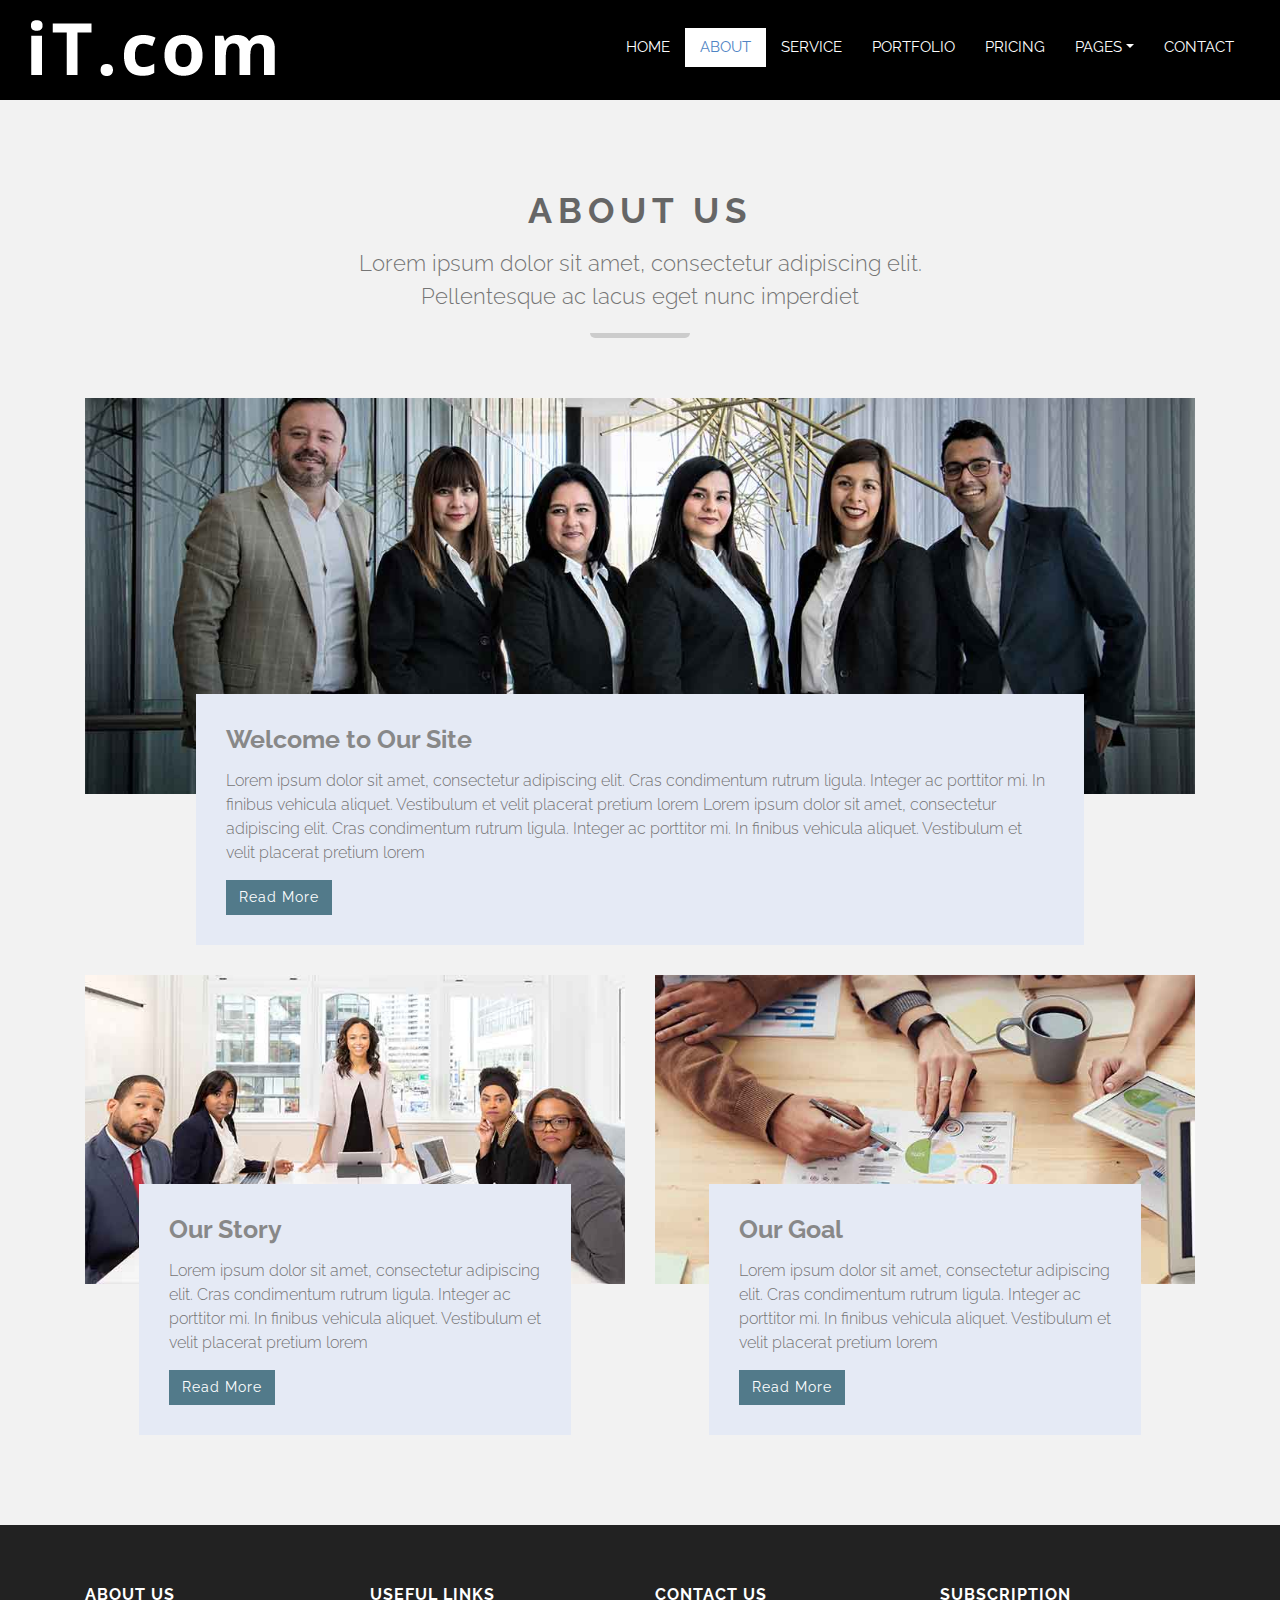
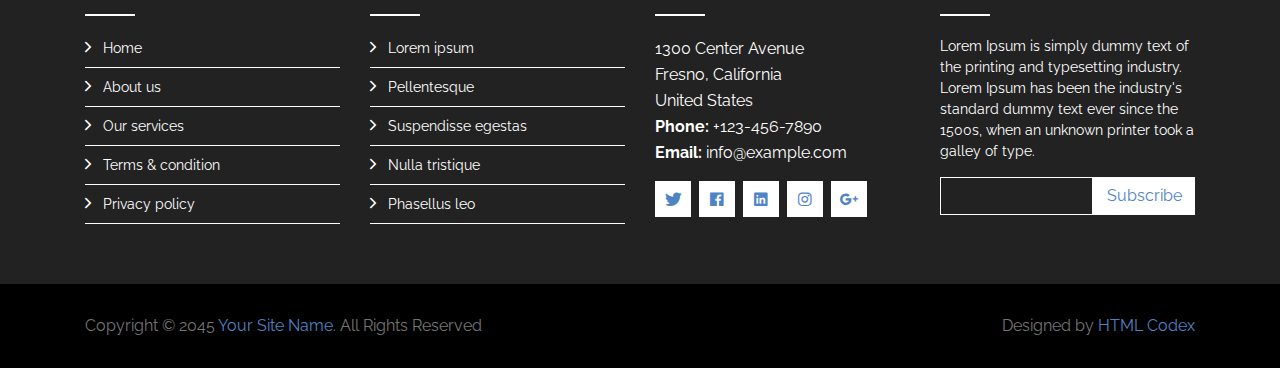
<file: about.html>
<!DOCTYPE html>
<html lang="en">
    <head>
        <meta charset="utf-8">
        <title>IT Company Website Template</title>
        <meta content="width=device-width, initial-scale=1.0" name="viewport">
        <meta content="IT Company Website Template" name="keywords">
        <meta content="IT Company Website Template" name="description">

        <!-- Favicon -->
        <link href="img/favicon.ico" rel="icon">

        <!-- Google Font -->
        <link href="https://fonts.googleapis.com/css?family=Raleway:200,300,400,500,600,700,800,900&display=swap" rel="stylesheet"> 

        <!-- Libraries CSS -->
        <link href="lib/bootstrap/css/bootstrap.min.css" rel="stylesheet">
        <link href="lib/ionicons/css/ionicons.min.css" rel="stylesheet">
        <link href="lib/owlcarousel/assets/owl.carousel.min.css" rel="stylesheet">
        <link href="lib/lightbox/css/lightbox.min.css" rel="stylesheet">

        <!-- Main Stylesheet -->
        <link href="css/style.css" rel="stylesheet">
    </head>

    <body>
        <!-- Nav Start -->
        <div id="nav">
            <div class="container-fluid">
                <nav class="navbar navbar-expand-md bg-dark navbar-dark">
                    <a href="index.html" class="navbar-brand">
                        <img src="img/logo.png" alt="Logo">
                    </a>
                    <button type="button" class="navbar-toggler" data-toggle="collapse" data-target="#navbarCollapse">
                        <span class="navbar-toggler-icon"></span>
                    </button>

                    <div class="collapse navbar-collapse justify-content-between" id="navbarCollapse">
                        <div class="navbar-nav ml-auto">
                            <a href="index.html" class="nav-item nav-link">Home</a>
                            <a href="about.html" class="nav-item nav-link active">About</a>
                            <a href="service.html" class="nav-item nav-link">Service</a>
                            <a href="portfolio.html" class="nav-item nav-link">Portfolio</a>
                            <a href="pricing.html" class="nav-item nav-link">Pricing</a>
                            <div class="nav-item dropdown">
                                <a href="#" class="nav-link dropdown-toggle" data-toggle="dropdown">Pages</a>
                                <div class="dropdown-menu">
                                    <a href="skill.html" class="dropdown-item">Skills</a>
                                    <a href="team.html" class="dropdown-item">Team Members</a>
                                    <a href="review.html" class="dropdown-item">Reviews</a>
                                    <a href="client.html" class="dropdown-item">Clients</a>
                                    <a href="single.html" class="dropdown-item">Single Page</a>
                                </div>
                            </div>
                            <a href="contact.html" class="nav-item nav-link">Contact</a>
                        </div>
                    </div>
                </nav>
            </div>
        </div>
        <!-- Nav End -->

        <!-- About Start-->
        <div class="about mt-100">
            <div class="container">
                <div class="section-header">
                    <h2>About Us</h2>
                    <p>
                        Lorem ipsum dolor sit amet, consectetur adipiscing elit. Pellentesque ac lacus eget nunc imperdiet
                    </p>
                </div>
                
                <div class="row align-items-center">
                    <div class="col-md-12">
                        <div class="about-img">
                            <img src="img/about.jpg" alt="" class="img-fluid">
                        </div>
                        <div class="about-content">
                            <h2>Welcome to Our Site</h2>
                            <p>
                                Lorem ipsum dolor sit amet, consectetur adipiscing elit. Cras condimentum rutrum ligula. Integer ac porttitor mi. In finibus vehicula aliquet. Vestibulum et velit placerat pretium lorem Lorem ipsum dolor sit amet, consectetur adipiscing elit. Cras condimentum rutrum ligula. Integer ac porttitor mi. In finibus vehicula aliquet. Vestibulum et velit placerat pretium lorem
                            </p>
                            <a class="btn" href="#">Read More</a>
                        </div>
                    </div>
                </div>

                <div class="row">
                    <div class="col-md-6">
                        <div class="about-img">
                            <img src="img/about-story.jpg" alt="" class="img-fluid">
                        </div>
                        <div class="about-content">
                            <h2>Our Story</h2>
                            <p>
                                Lorem ipsum dolor sit amet, consectetur adipiscing elit. Cras condimentum rutrum ligula. Integer ac porttitor mi. In finibus vehicula aliquet. Vestibulum et velit placerat pretium lorem
                            </p>
                            <a class="btn" href="#">Read More</a>
                        </div>
                    </div>
                    <div class="col-md-6">
                        <div class="about-img">
                            <img src="img/about-goal.jpg" alt="" class="img-fluid">
                        </div>
                        <div class="about-content">
                            <h2>Our Goal</h2>
                            <p>
                                Lorem ipsum dolor sit amet, consectetur adipiscing elit. Cras condimentum rutrum ligula. Integer ac porttitor mi. In finibus vehicula aliquet. Vestibulum et velit placerat pretium lorem
                            </p>
                            <a class="btn" href="#">Read More</a>
                        </div>
                    </div>
                </div>
            </div>
        </div>
        <!-- About End -->

        <!-- Footer Start -->
        <div class="footer">
            <div class="footer-top">
                <div class="container">
                    <div class="row">
                        <div class="col-lg-3 col-md-6 footer-links">
                            <h4>About Us</h4>
                            <ul>
                                <li><i class="ion-ios-arrow-forward"></i> <a href="#">Home</a></li>
                                <li><i class="ion-ios-arrow-forward"></i> <a href="#">About us</a></li>
                                <li><i class="ion-ios-arrow-forward"></i> <a href="#">Our services</a></li>
                                <li><i class="ion-ios-arrow-forward"></i> <a href="#">Terms & condition</a></li>
                                <li><i class="ion-ios-arrow-forward"></i> <a href="#">Privacy policy</a></li>
                            </ul>
                        </div>

                        <div class="col-lg-3 col-md-6 footer-links">
                            <h4>Useful Links</h4>
                            <ul>
                                <li><i class="ion-ios-arrow-forward"></i> <a href="#">Lorem ipsum</a></li>
                                <li><i class="ion-ios-arrow-forward"></i> <a href="#">Pellentesque</a></li>
                                <li><i class="ion-ios-arrow-forward"></i> <a href="#">Suspendisse egestas</a></li>
                                <li><i class="ion-ios-arrow-forward"></i> <a href="#">Nulla tristique</a></li>
                                <li><i class="ion-ios-arrow-forward"></i> <a href="#">Phasellus leo</a></li>
                            </ul>
                        </div>

                        <div class="col-lg-3 col-md-6 footer-contact">
                            <h4>Contact Us</h4>
                            <p>
                                1300  Center Avenue<br>
                                Fresno, California<br>
                                United States <br>
                                <strong>Phone:</strong> +123-456-7890<br>
                                <strong>Email:</strong> info@example.com<br>
                            </p>

                            <div class="social-links">
                                <a href="#"><i class="ion-logo-twitter"></i></a>
                                <a href="#"><i class="ion-logo-facebook"></i></a>
                                <a href="#"><i class="ion-logo-linkedin"></i></a>
                                <a href="#"><i class="ion-logo-instagram"></i></a>
                                <a href="#"><i class="ion-logo-googleplus"></i></a>
                            </div>

                        </div>

                        <div class="col-lg-3 col-md-6 footer-newsletter">
                            <h4>Subscription</h4>
                            <p>Lorem Ipsum is simply dummy text of the printing and typesetting industry. Lorem Ipsum has been the industry's standard dummy text ever since the 1500s, when an unknown printer took a galley of type.</p>
                            <form action="" method="post">
                                <input type="email" name="email"><input type="submit"  value="Subscribe">
                            </form>
                        </div>

                    </div>
                </div>
            </div>

            <div class="container">
                <div class="row align-items-center">
                    <div class="col-md-6 copyright">
                        Copyright &copy; 2045 <a href="">Your Site Name</a>. All Rights Reserved
                    </div>
                    <div class="col-md-6 credit">
						<!--/*** This template is free as long as you keep the footer author’s credit link/attribution link/backlink. If you'd like to use the template without the footer author’s credit link/attribution link/backlink, you can purchase the Credit Removal License from "https://htmlcodex.com/credit-removal". Thank you for your support. ***/-->
                        Designed by <a href="https://htmlcodex.com">HTML Codex</a>
                    </div>
                </div>
            </div>
        </div>
        <!-- Footer End -->

        <a href="#" class="back-to-top"><i class="ion-ios-arrow-up"></i></a>

        <!-- Libraries JS -->
        <script src="lib/jquery/jquery.min.js"></script>
        <script src="lib/jquery/jquery-migrate.min.js"></script>
        <script src="lib/bootstrap/js/bootstrap.bundle.min.js"></script>
        <script src="lib/easing/easing.min.js"></script>
        <script src="lib/waypoints/waypoints.min.js"></script>
        <script src="lib/counterup/counterup.min.js"></script>
        <script src="lib/owlcarousel/owl.carousel.min.js"></script>
        <script src="lib/lightbox/js/lightbox.min.js"></script>

        <!-- Main Javascript -->
        <script src="js/main.js"></script>

    </body>
</html>
</file>
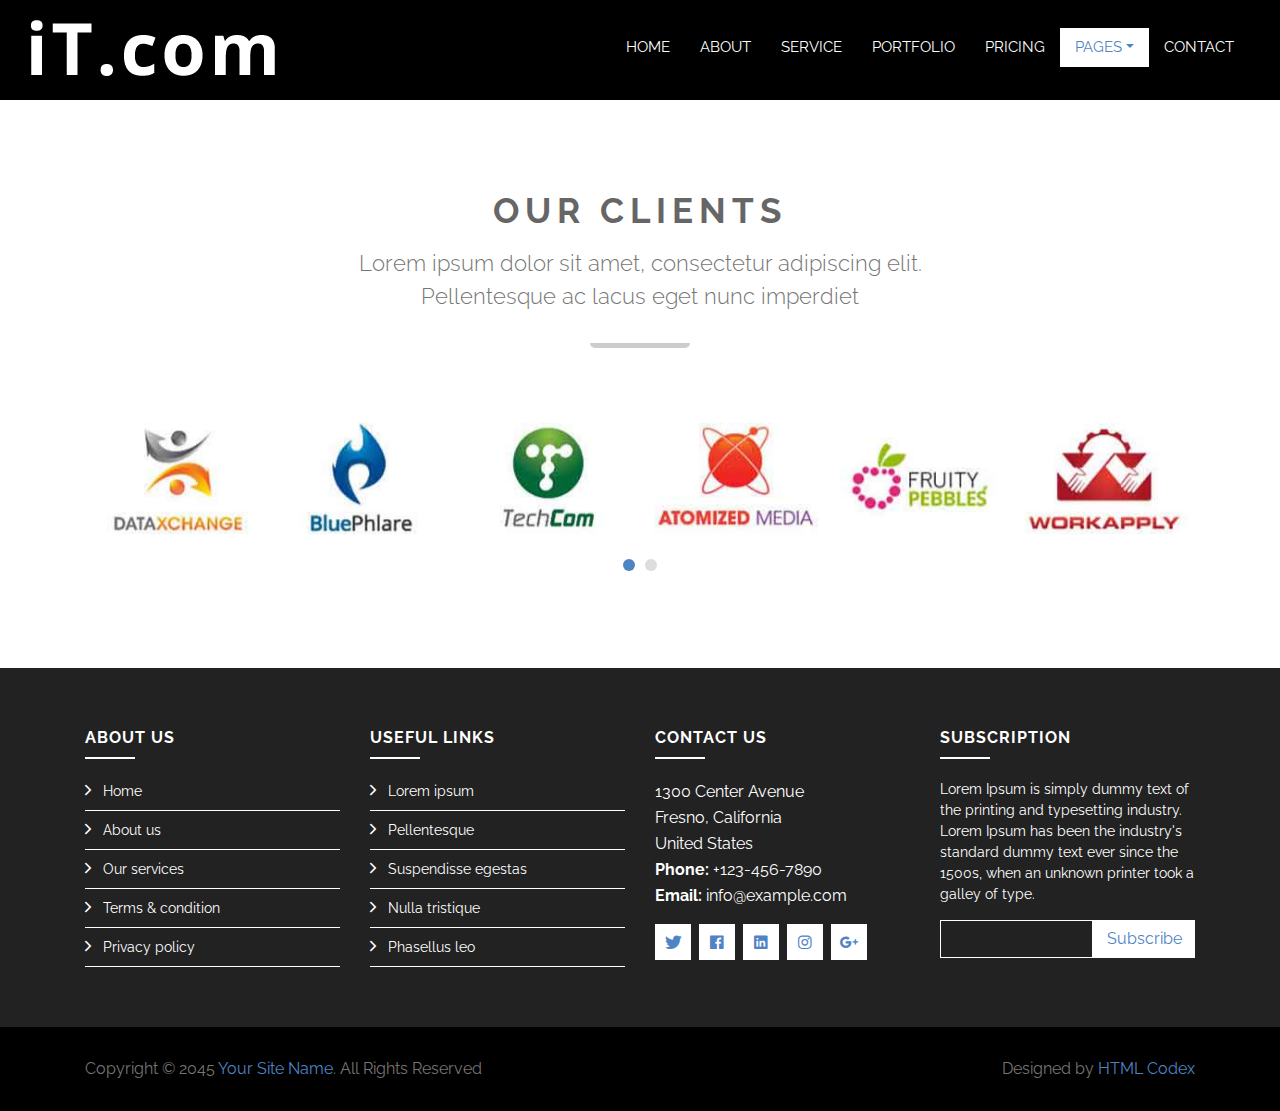
<file: client.html>
<!DOCTYPE html>
<html lang="en">
    <head>
        <meta charset="utf-8">
        <title>IT Company Website Template</title>
        <meta content="width=device-width, initial-scale=1.0" name="viewport">
        <meta content="IT Company Website Template" name="keywords">
        <meta content="IT Company Website Template" name="description">

        <!-- Favicon -->
        <link href="img/favicon.ico" rel="icon">

        <!-- Google Font -->
        <link href="https://fonts.googleapis.com/css?family=Raleway:200,300,400,500,600,700,800,900&display=swap" rel="stylesheet"> 

        <!-- Libraries CSS -->
        <link href="lib/bootstrap/css/bootstrap.min.css" rel="stylesheet">
        <link href="lib/ionicons/css/ionicons.min.css" rel="stylesheet">
        <link href="lib/owlcarousel/assets/owl.carousel.min.css" rel="stylesheet">
        <link href="lib/lightbox/css/lightbox.min.css" rel="stylesheet">

        <!-- Main Stylesheet -->
        <link href="css/style.css" rel="stylesheet">
    </head>

    <body>
        <!-- Nav Start -->
        <div id="nav">
            <div class="container-fluid">
                <nav class="navbar navbar-expand-md bg-dark navbar-dark">
                    <a href="index.html" class="navbar-brand">
                        <img src="img/logo.png" alt="Logo">
                    </a>
                    <button type="button" class="navbar-toggler" data-toggle="collapse" data-target="#navbarCollapse">
                        <span class="navbar-toggler-icon"></span>
                    </button>

                    <div class="collapse navbar-collapse justify-content-between" id="navbarCollapse">
                        <div class="navbar-nav ml-auto">
                            <a href="index.html" class="nav-item nav-link">Home</a>
                            <a href="about.html" class="nav-item nav-link">About</a>
                            <a href="service.html" class="nav-item nav-link">Service</a>
                            <a href="portfolio.html" class="nav-item nav-link">Portfolio</a>
                            <a href="pricing.html" class="nav-item nav-link">Pricing</a>
                            <div class="nav-item dropdown">
                                <a href="#" class="nav-link dropdown-toggle active" data-toggle="dropdown">Pages</a>
                                <div class="dropdown-menu">
                                    <a href="skill.html" class="dropdown-item">Skills</a>
                                    <a href="team.html" class="dropdown-item">Team Members</a>
                                    <a href="review.html" class="dropdown-item">Reviews</a>
                                    <a href="client.html" class="dropdown-item active">Clients</a>
                                    <a href="single.html" class="dropdown-item">Single Page</a>
                                </div>
                            </div>
                            <a href="contact.html" class="nav-item nav-link">Contact</a>
                        </div>
                    </div>
                </nav>
            </div>
        </div>
        <!-- Nav End -->

         <!-- Clients Start -->
        <div class="clients mt-100">
            <div class="container">
                <div class="section-header">
                    <h2>Our Clients</h2>
                    <p>
                        Lorem ipsum dolor sit amet, consectetur adipiscing elit. Pellentesque ac lacus eget nunc imperdiet  
                    </p>
                </div>

                <div class="owl-carousel clients-carousel">
                    <img src="img/client-1.jpg" alt="Client Logo">
                    <img src="img/client-2.jpg" alt="Client Logo">
                    <img src="img/client-3.jpg" alt="Client Logo">
                    <img src="img/client-4.jpg" alt="Client Logo">
                    <img src="img/client-5.jpg" alt="Client Logo">
                    <img src="img/client-6.jpg" alt="Client Logo">
                    <img src="img/client-7.jpg" alt="Client Logo">
                    <img src="img/client-8.jpg" alt="Client Logo">
                </div>

            </div>
        </div>
        <!-- Clients End -->

        <!-- Footer Start -->
        <div class="footer">
            <div class="footer-top">
                <div class="container">
                    <div class="row">
                        <div class="col-lg-3 col-md-6 footer-links">
                            <h4>About Us</h4>
                            <ul>
                                <li><i class="ion-ios-arrow-forward"></i> <a href="#">Home</a></li>
                                <li><i class="ion-ios-arrow-forward"></i> <a href="#">About us</a></li>
                                <li><i class="ion-ios-arrow-forward"></i> <a href="#">Our services</a></li>
                                <li><i class="ion-ios-arrow-forward"></i> <a href="#">Terms & condition</a></li>
                                <li><i class="ion-ios-arrow-forward"></i> <a href="#">Privacy policy</a></li>
                            </ul>
                        </div>

                        <div class="col-lg-3 col-md-6 footer-links">
                            <h4>Useful Links</h4>
                            <ul>
                                <li><i class="ion-ios-arrow-forward"></i> <a href="#">Lorem ipsum</a></li>
                                <li><i class="ion-ios-arrow-forward"></i> <a href="#">Pellentesque</a></li>
                                <li><i class="ion-ios-arrow-forward"></i> <a href="#">Suspendisse egestas</a></li>
                                <li><i class="ion-ios-arrow-forward"></i> <a href="#">Nulla tristique</a></li>
                                <li><i class="ion-ios-arrow-forward"></i> <a href="#">Phasellus leo</a></li>
                            </ul>
                        </div>

                        <div class="col-lg-3 col-md-6 footer-contact">
                            <h4>Contact Us</h4>
                            <p>
                                1300  Center Avenue<br>
                                Fresno, California<br>
                                United States <br>
                                <strong>Phone:</strong> +123-456-7890<br>
                                <strong>Email:</strong> info@example.com<br>
                            </p>

                            <div class="social-links">
                                <a href="#"><i class="ion-logo-twitter"></i></a>
                                <a href="#"><i class="ion-logo-facebook"></i></a>
                                <a href="#"><i class="ion-logo-linkedin"></i></a>
                                <a href="#"><i class="ion-logo-instagram"></i></a>
                                <a href="#"><i class="ion-logo-googleplus"></i></a>
                            </div>

                        </div>

                        <div class="col-lg-3 col-md-6 footer-newsletter">
                            <h4>Subscription</h4>
                            <p>Lorem Ipsum is simply dummy text of the printing and typesetting industry. Lorem Ipsum has been the industry's standard dummy text ever since the 1500s, when an unknown printer took a galley of type.</p>
                            <form action="" method="post">
                                <input type="email" name="email"><input type="submit"  value="Subscribe">
                            </form>
                        </div>

                    </div>
                </div>
            </div>

            <div class="container">
                <div class="row align-items-center">
                    <div class="col-md-6 copyright">
                        Copyright &copy; 2045 <a href="">Your Site Name</a>. All Rights Reserved
                    </div>
                    <div class="col-md-6 credit">
						<!--/*** This template is free as long as you keep the footer author’s credit link/attribution link/backlink. If you'd like to use the template without the footer author’s credit link/attribution link/backlink, you can purchase the Credit Removal License from "https://htmlcodex.com/credit-removal". Thank you for your support. ***/-->
                        Designed by <a href="https://htmlcodex.com">HTML Codex</a>
                    </div>
                </div>
            </div>
        </div>
        <!-- Footer End -->

        <a href="#" class="back-to-top"><i class="ion-ios-arrow-up"></i></a>

        <!-- Libraries JS -->
        <script src="lib/jquery/jquery.min.js"></script>
        <script src="lib/jquery/jquery-migrate.min.js"></script>
        <script src="lib/bootstrap/js/bootstrap.bundle.min.js"></script>
        <script src="lib/easing/easing.min.js"></script>
        <script src="lib/waypoints/waypoints.min.js"></script>
        <script src="lib/counterup/counterup.min.js"></script>
        <script src="lib/owlcarousel/owl.carousel.min.js"></script>
        <script src="lib/lightbox/js/lightbox.min.js"></script>

        <!-- Main Javascript -->
        <script src="js/main.js"></script>

    </body>
</html>
</file>
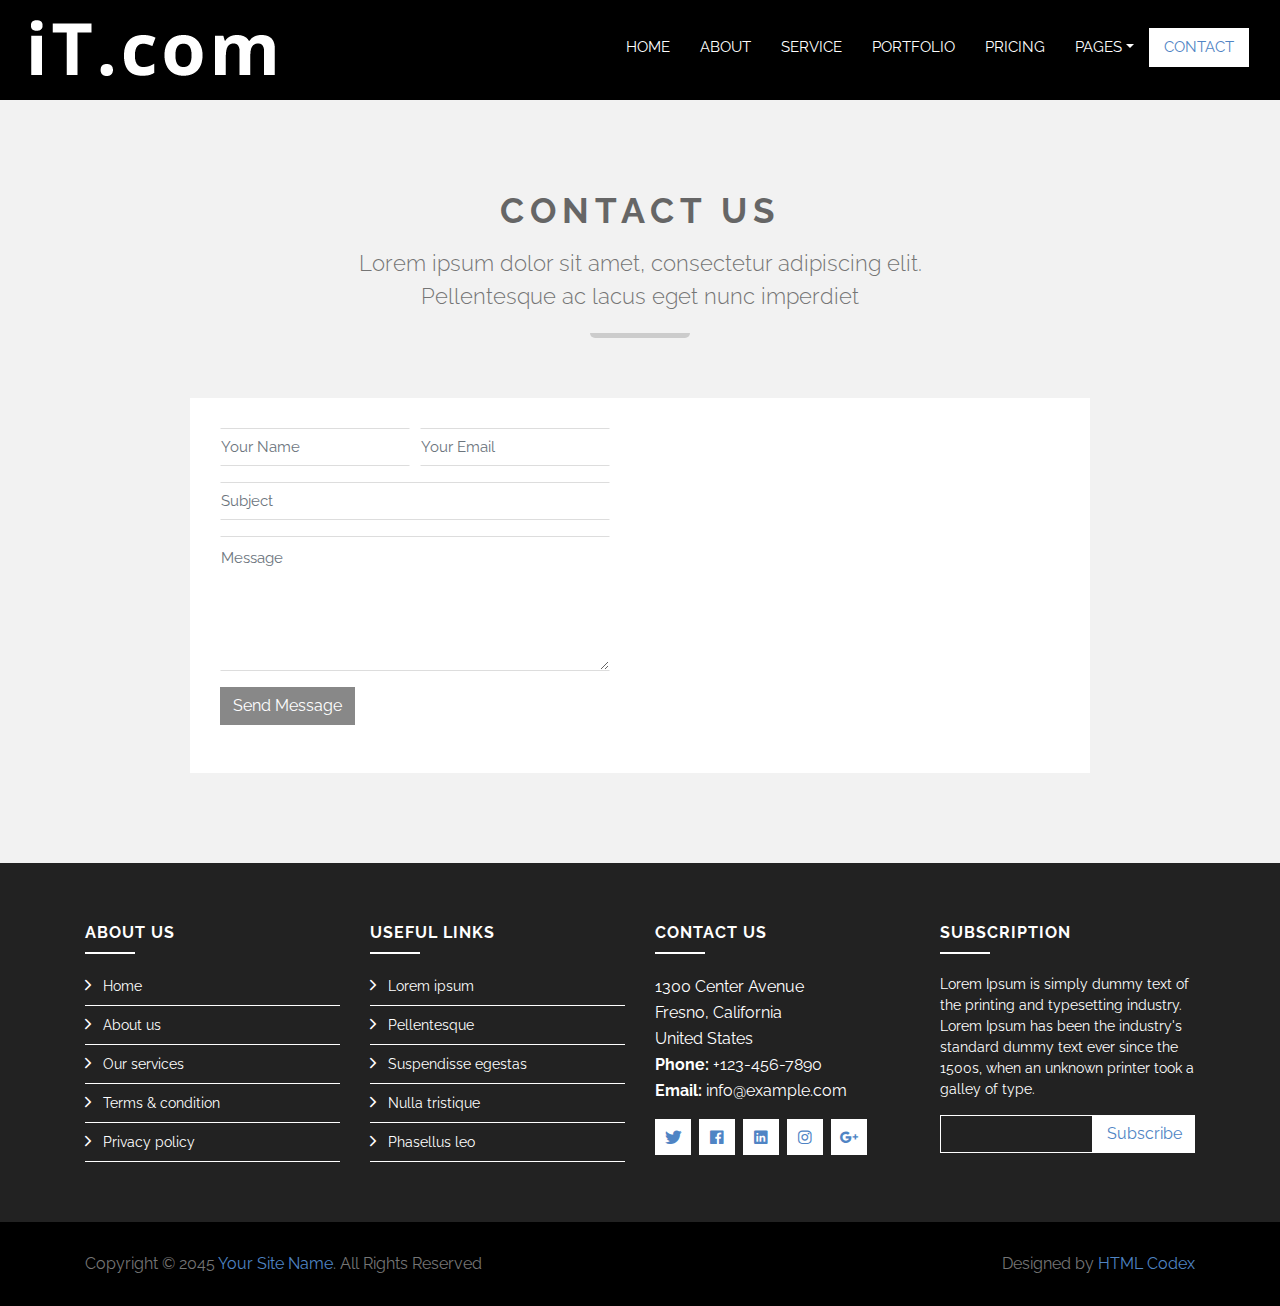
<file: contact.html>
<!DOCTYPE html>
<html lang="en">
    <head>
        <meta charset="utf-8">
        <title>IT Company Website Template</title>
        <meta content="width=device-width, initial-scale=1.0" name="viewport">
        <meta content="IT Company Website Template" name="keywords">
        <meta content="IT Company Website Template" name="description">

        <!-- Favicon -->
        <link href="img/favicon.ico" rel="icon">

        <!-- Google Font -->
        <link href="https://fonts.googleapis.com/css?family=Raleway:200,300,400,500,600,700,800,900&display=swap" rel="stylesheet"> 

        <!-- Libraries CSS -->
        <link href="lib/bootstrap/css/bootstrap.min.css" rel="stylesheet">
        <link href="lib/ionicons/css/ionicons.min.css" rel="stylesheet">
        <link href="lib/owlcarousel/assets/owl.carousel.min.css" rel="stylesheet">
        <link href="lib/lightbox/css/lightbox.min.css" rel="stylesheet">

        <!-- Main Stylesheet -->
        <link href="css/style.css" rel="stylesheet">
    </head>

    <body>
        <!-- Nav Start -->
        <div id="nav">
            <div class="container-fluid">
                <nav class="navbar navbar-expand-md bg-dark navbar-dark">
                    <a href="index.html" class="navbar-brand">
                        <img src="img/logo.png" alt="Logo">
                    </a>
                    <button type="button" class="navbar-toggler" data-toggle="collapse" data-target="#navbarCollapse">
                        <span class="navbar-toggler-icon"></span>
                    </button>

                    <div class="collapse navbar-collapse justify-content-between" id="navbarCollapse">
                        <div class="navbar-nav ml-auto">
                            <a href="index.html" class="nav-item nav-link">Home</a>
                            <a href="about.html" class="nav-item nav-link">About</a>
                            <a href="service.html" class="nav-item nav-link">Service</a>
                            <a href="portfolio.html" class="nav-item nav-link">Portfolio</a>
                            <a href="pricing.html" class="nav-item nav-link">Pricing</a>
                            <div class="nav-item dropdown">
                                <a href="#" class="nav-link dropdown-toggle" data-toggle="dropdown">Pages</a>
                                <div class="dropdown-menu">
                                    <a href="skill.html" class="dropdown-item">Skills</a>
                                    <a href="team.html" class="dropdown-item">Team Members</a>
                                    <a href="review.html" class="dropdown-item">Reviews</a>
                                    <a href="client.html" class="dropdown-item">Clients</a>
                                    <a href="single.html" class="dropdown-item">Single Page</a>
                                </div>
                            </div>
                            <a href="contact.html" class="nav-item nav-link active">Contact</a>
                        </div>
                    </div>
                </nav>
            </div>
        </div>
        <!-- Nav End -->

        <!-- Contact Start -->
        <div class="contact mt-100">
            <div class="container">
                <div class="section-header">
                    <h2>Contact Us</h2>
                    <p>
                        Lorem ipsum dolor sit amet, consectetur adipiscing elit. Pellentesque ac lacus eget nunc imperdiet 
                    </p>
                </div>

                <div class="row">
                    <div class="col-md-6">
                        <div class="form">
                            <form class="contactForm">
                                <div class="form-row">
                                    <div class="form-group col-sm-6">
                                        <input type="text" class="form-control" placeholder="Your Name" />
                                    </div>
                                    <div class="form-group col-sm-6">
                                        <input type="email" class="form-control" placeholder="Your Email" />
                                    </div>
                                </div>
                                <div class="form-group">
                                    <input type="text" class="form-control" placeholder="Subject" />
                                </div>
                                <div class="form-group">
                                    <textarea class="form-control" rows="5" placeholder="Message"></textarea>
                                </div>
                                <div><button class="btn" type="submit">Send Message</button></div>
                            </form>
                        </div>
                    </div>
                    <div class="col-md-6">
                        <div class="map">
                            <iframe src="https://www.google.com/maps/embed?pb=!1m18!1m12!1m3!1d26361250.667320687!2d-113.75533773453304!3d36.24128894212527!2m3!1f0!2f0!3f0!3m2!1i1024!2i768!4f13.1!3m3!1m2!1s0x54eab584e432360b%3A0x1c3bb99243deb742!2sUnited%20States!5e0!3m2!1sen!2sbd!4v1574923227698!5m2!1sen!2sbd" frameborder="0" style="border:0;" allowfullscreen=""></iframe>
                        </div>
                    </div>
                </div>
            </div>
        </div>
        <!-- Contact End -->

        <!-- Footer Start -->
        <div class="footer">
            <div class="footer-top">
                <div class="container">
                    <div class="row">
                        <div class="col-lg-3 col-md-6 footer-links">
                            <h4>About Us</h4>
                            <ul>
                                <li><i class="ion-ios-arrow-forward"></i> <a href="#">Home</a></li>
                                <li><i class="ion-ios-arrow-forward"></i> <a href="#">About us</a></li>
                                <li><i class="ion-ios-arrow-forward"></i> <a href="#">Our services</a></li>
                                <li><i class="ion-ios-arrow-forward"></i> <a href="#">Terms & condition</a></li>
                                <li><i class="ion-ios-arrow-forward"></i> <a href="#">Privacy policy</a></li>
                            </ul>
                        </div>

                        <div class="col-lg-3 col-md-6 footer-links">
                            <h4>Useful Links</h4>
                            <ul>
                                <li><i class="ion-ios-arrow-forward"></i> <a href="#">Lorem ipsum</a></li>
                                <li><i class="ion-ios-arrow-forward"></i> <a href="#">Pellentesque</a></li>
                                <li><i class="ion-ios-arrow-forward"></i> <a href="#">Suspendisse egestas</a></li>
                                <li><i class="ion-ios-arrow-forward"></i> <a href="#">Nulla tristique</a></li>
                                <li><i class="ion-ios-arrow-forward"></i> <a href="#">Phasellus leo</a></li>
                            </ul>
                        </div>

                        <div class="col-lg-3 col-md-6 footer-contact">
                            <h4>Contact Us</h4>
                            <p>
                                1300  Center Avenue<br>
                                Fresno, California<br>
                                United States <br>
                                <strong>Phone:</strong> +123-456-7890<br>
                                <strong>Email:</strong> info@example.com<br>
                            </p>

                            <div class="social-links">
                                <a href="#"><i class="ion-logo-twitter"></i></a>
                                <a href="#"><i class="ion-logo-facebook"></i></a>
                                <a href="#"><i class="ion-logo-linkedin"></i></a>
                                <a href="#"><i class="ion-logo-instagram"></i></a>
                                <a href="#"><i class="ion-logo-googleplus"></i></a>
                            </div>

                        </div>

                        <div class="col-lg-3 col-md-6 footer-newsletter">
                            <h4>Subscription</h4>
                            <p>Lorem Ipsum is simply dummy text of the printing and typesetting industry. Lorem Ipsum has been the industry's standard dummy text ever since the 1500s, when an unknown printer took a galley of type.</p>
                            <form action="" method="post">
                                <input type="email" name="email"><input type="submit"  value="Subscribe">
                            </form>
                        </div>

                    </div>
                </div>
            </div>

            <div class="container">
                <div class="row align-items-center">
                    <div class="col-md-6 copyright">
                        Copyright &copy; 2045 <a href="">Your Site Name</a>. All Rights Reserved
                    </div>
                    <div class="col-md-6 credit">
						<!--/*** This template is free as long as you keep the footer author’s credit link/attribution link/backlink. If you'd like to use the template without the footer author’s credit link/attribution link/backlink, you can purchase the Credit Removal License from "https://htmlcodex.com/credit-removal". Thank you for your support. ***/-->
                        Designed by <a href="https://htmlcodex.com">HTML Codex</a>
                    </div>
                </div>
            </div>
        </div>
        <!-- Footer End -->

        <a href="#" class="back-to-top"><i class="ion-ios-arrow-up"></i></a>

        <!-- Libraries JS -->
        <script src="lib/jquery/jquery.min.js"></script>
        <script src="lib/jquery/jquery-migrate.min.js"></script>
        <script src="lib/bootstrap/js/bootstrap.bundle.min.js"></script>
        <script src="lib/easing/easing.min.js"></script>
        <script src="lib/waypoints/waypoints.min.js"></script>
        <script src="lib/counterup/counterup.min.js"></script>
        <script src="lib/owlcarousel/owl.carousel.min.js"></script>
        <script src="lib/lightbox/js/lightbox.min.js"></script>

        <!-- Main Javascript -->
        <script src="js/main.js"></script>

    </body>
</html>
</file>
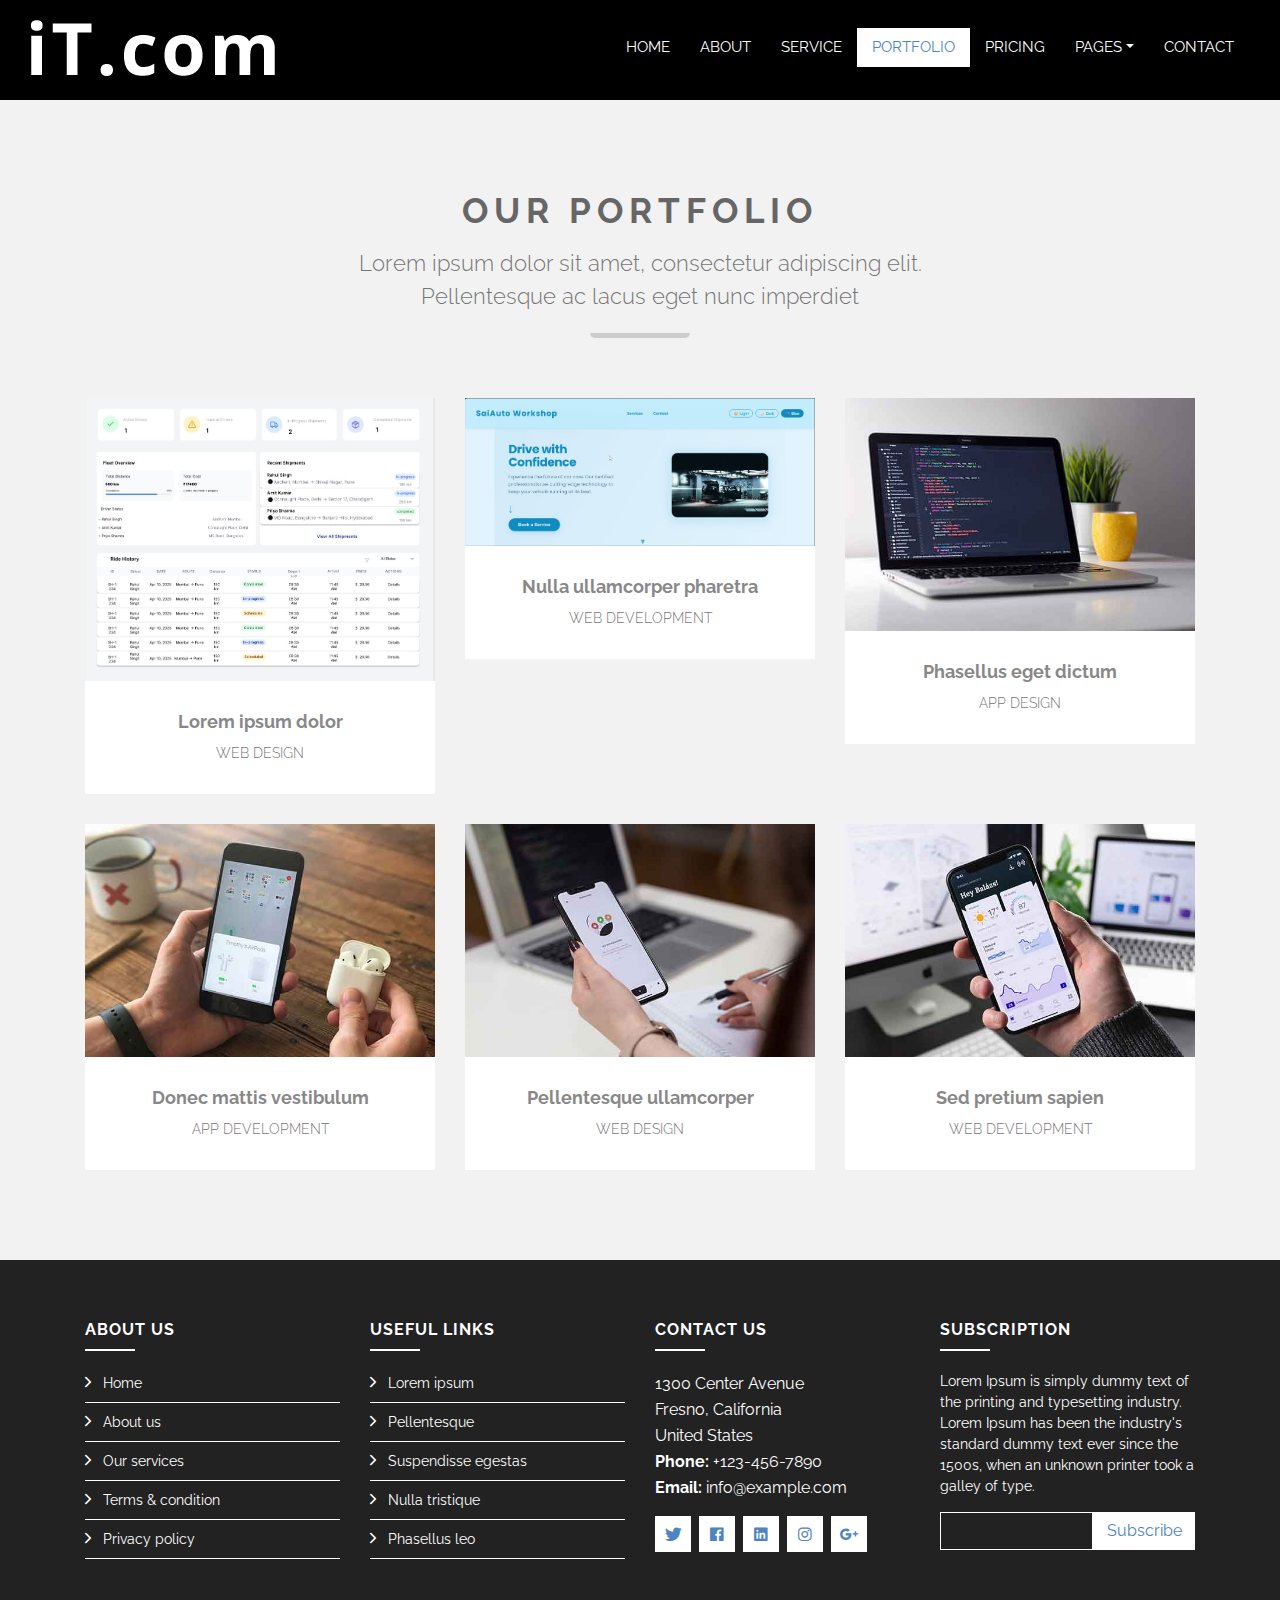
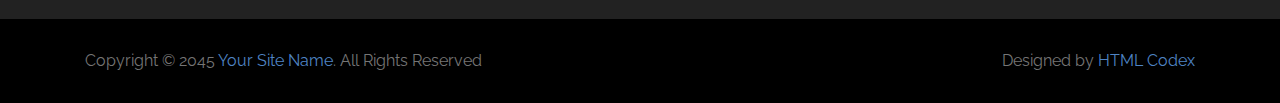
<file: portfolio.html>
<!DOCTYPE html>
<html lang="en">
    <head>
        <meta charset="utf-8">
        <title>IT Company Website Template</title>
        <meta content="width=device-width, initial-scale=1.0" name="viewport">
        <meta content="IT Company Website Template" name="keywords">
        <meta content="IT Company Website Template" name="description">

        <!-- Favicon -->
        <link href="img/favicon.ico" rel="icon">

        <!-- Google Font -->
        <link href="https://fonts.googleapis.com/css?family=Raleway:200,300,400,500,600,700,800,900&display=swap" rel="stylesheet"> 

        <!-- Libraries CSS -->
        <link href="lib/bootstrap/css/bootstrap.min.css" rel="stylesheet">
        <link href="lib/ionicons/css/ionicons.min.css" rel="stylesheet">
        <link href="lib/owlcarousel/assets/owl.carousel.min.css" rel="stylesheet">
        <link href="lib/lightbox/css/lightbox.min.css" rel="stylesheet">

        <!-- Main Stylesheet -->
        <link href="css/style.css" rel="stylesheet">
    </head>

    <body>
        <!-- Nav Start -->
        <div id="nav">
            <div class="container-fluid">
                <nav class="navbar navbar-expand-md bg-dark navbar-dark">
                    <a href="index.html" class="navbar-brand">
                        <img src="img/logo.png" alt="Logo">
                    </a>
                    <button type="button" class="navbar-toggler" data-toggle="collapse" data-target="#navbarCollapse">
                        <span class="navbar-toggler-icon"></span>
                    </button>

                    <div class="collapse navbar-collapse justify-content-between" id="navbarCollapse">
                        <div class="navbar-nav ml-auto">
                            <a href="index.html" class="nav-item nav-link">Home</a>
                            <a href="about.html" class="nav-item nav-link">About</a>
                            <a href="service.html" class="nav-item nav-link">Service</a>
                            <a href="portfolio.html" class="nav-item nav-link active">Portfolio</a>
                            <a href="pricing.html" class="nav-item nav-link">Pricing</a>
                            <div class="nav-item dropdown">
                                <a href="#" class="nav-link dropdown-toggle" data-toggle="dropdown">Pages</a>
                                <div class="dropdown-menu">
                                    <a href="skill.html" class="dropdown-item">Skills</a>
                                    <a href="team.html" class="dropdown-item">Team Members</a>
                                    <a href="review.html" class="dropdown-item">Reviews</a>
                                    <a href="client.html" class="dropdown-item">Clients</a>
                                    <a href="single.html" class="dropdown-item">Single Page</a>
                                </div>
                            </div>
                            <a href="contact.html" class="nav-item nav-link">Contact</a>
                        </div>
                    </div>
                </nav>
            </div>
        </div>
        <!-- Nav End -->
        
        <!-- Portfolio Start -->
        <div class="portfolio mt-100">
            <div class="container">
                <div class="section-header">
                    <h2>Our Portfolio</h2>
                    <p>
                        Lorem ipsum dolor sit amet, consectetur adipiscing elit. Pellentesque ac lacus eget nunc imperdiet 
                    </p>
                </div>

                <div class="row portfolio-container">
                    <div class="col-lg-4 col-md-6 portfolio-item">
                        <div class="portfolio-img">
                            <img src="img/portfolio-1.jpg" class="img-fluid" alt="Portfolio">
                            <a href="img/portfolio-1.jpg" data-lightbox="portfolio" data-title="Lorem ipsum dolor" class="link-preview" title="Preview"><i class="ion-md-eye"></i></a>
                            <a href="" class="link-details" title="More Details"><i class="ion-md-open"></i></a>
                        </div>

                        <div class="portfolio-info">
                            <h3>Lorem ipsum dolor</h3>
                            <p>Web Design</p>
                        </div>
                    </div>

                    <div class="col-lg-4 col-md-6 portfolio-item">
                        <div class="portfolio-img">
                            <img src="img/portfolio-2.jpg" class="img-fluid" alt="Portfolio">
                            <a href="img/portfolio-2.jpg" class="link-preview" data-lightbox="portfolio" data-title="Nulla ullamcorper pharetra" title="Preview"><i class="ion-md-eye"></i></a>
                            <a href="" class="link-details" title="More Details"><i class="ion-md-open"></i></a>
                        </div>

                        <div class="portfolio-info">
                            <h3>Nulla ullamcorper pharetra</h3>
                            <p>Web Development</p>
                        </div>
                    </div>

                    <div class="col-lg-4 col-md-6 portfolio-item">
                        <div class="portfolio-img">
                            <img src="img/portfolio-3.jpg" class="img-fluid" alt="Portfolio">
                            <a href="img/portfolio-3.jpg" class="link-preview" data-lightbox="portfolio" data-title="Phasellus eget dictum" title="Preview"><i class="ion-md-eye"></i></a>
                            <a href="" class="link-details" title="More Details"><i class="ion-md-open"></i></a>
                        </div>

                        <div class="portfolio-info">
                            <h3>Phasellus eget dictum</h3>
                            <p>App Design</p>
                        </div>
                    </div>

                    <div class="col-lg-4 col-md-6 portfolio-item">
                        <div class="portfolio-img">
                            <img src="img/portfolio-4.jpg" class="img-fluid" alt="Portfolio">
                            <a href="img/portfolio-4.jpg" data-lightbox="portfolio" data-title="Lorem ipsum dolor" class="link-preview" title="Preview"><i class="ion-md-eye"></i></a>
                            <a href="" class="link-details" title="More Details"><i class="ion-md-open"></i></a>
                        </div>

                        <div class="portfolio-info">
                            <h3>Donec mattis vestibulum</h3>
                            <p>App Development</p>
                        </div>
                    </div>

                    <div class="col-lg-4 col-md-6 portfolio-item">
                        <div class="portfolio-img">
                            <img src="img/portfolio-5.jpg" class="img-fluid" alt="Portfolio">
                            <a href="img/portfolio-5.jpg" class="link-preview" data-lightbox="portfolio" data-title="Nulla ullamcorper pharetra" title="Preview"><i class="ion-md-eye"></i></a>
                            <a href="" class="link-details" title="More Details"><i class="ion-md-open"></i></a>
                        </div>

                        <div class="portfolio-info">
                            <h3>Pellentesque ullamcorper</h3>
                            <p>Web Design</p>
                        </div>
                    </div>

                    <div class="col-lg-4 col-md-6 portfolio-item">
                        <div class="portfolio-img">
                            <img src="img/portfolio-6.jpg" class="img-fluid" alt="Portfolio">
                            <a href="img/portfolio-6.jpg" class="link-preview" data-lightbox="portfolio" data-title="Phasellus eget dictum" title="Preview"><i class="ion-md-eye"></i></a>
                            <a href="" class="link-details" title="More Details"><i class="ion-md-open"></i></a>
                        </div>

                        <div class="portfolio-info">
                            <h3>Sed pretium sapien</h3>
                            <p>Web Development</p>
                        </div>
                    </div>
                </div>
            </div>
        </div>
        <!-- Portfolio End -->

        <!-- Footer Start -->
        <div class="footer">
            <div class="footer-top">
                <div class="container">
                    <div class="row">
                        <div class="col-lg-3 col-md-6 footer-links">
                            <h4>About Us</h4>
                            <ul>
                                <li><i class="ion-ios-arrow-forward"></i> <a href="#">Home</a></li>
                                <li><i class="ion-ios-arrow-forward"></i> <a href="#">About us</a></li>
                                <li><i class="ion-ios-arrow-forward"></i> <a href="#">Our services</a></li>
                                <li><i class="ion-ios-arrow-forward"></i> <a href="#">Terms & condition</a></li>
                                <li><i class="ion-ios-arrow-forward"></i> <a href="#">Privacy policy</a></li>
                            </ul>
                        </div>

                        <div class="col-lg-3 col-md-6 footer-links">
                            <h4>Useful Links</h4>
                            <ul>
                                <li><i class="ion-ios-arrow-forward"></i> <a href="#">Lorem ipsum</a></li>
                                <li><i class="ion-ios-arrow-forward"></i> <a href="#">Pellentesque</a></li>
                                <li><i class="ion-ios-arrow-forward"></i> <a href="#">Suspendisse egestas</a></li>
                                <li><i class="ion-ios-arrow-forward"></i> <a href="#">Nulla tristique</a></li>
                                <li><i class="ion-ios-arrow-forward"></i> <a href="#">Phasellus leo</a></li>
                            </ul>
                        </div>

                        <div class="col-lg-3 col-md-6 footer-contact">
                            <h4>Contact Us</h4>
                            <p>
                                1300  Center Avenue<br>
                                Fresno, California<br>
                                United States <br>
                                <strong>Phone:</strong> +123-456-7890<br>
                                <strong>Email:</strong> info@example.com<br>
                            </p>

                            <div class="social-links">
                                <a href="#"><i class="ion-logo-twitter"></i></a>
                                <a href="#"><i class="ion-logo-facebook"></i></a>
                                <a href="#"><i class="ion-logo-linkedin"></i></a>
                                <a href="#"><i class="ion-logo-instagram"></i></a>
                                <a href="#"><i class="ion-logo-googleplus"></i></a>
                            </div>

                        </div>

                        <div class="col-lg-3 col-md-6 footer-newsletter">
                            <h4>Subscription</h4>
                            <p>Lorem Ipsum is simply dummy text of the printing and typesetting industry. Lorem Ipsum has been the industry's standard dummy text ever since the 1500s, when an unknown printer took a galley of type.</p>
                            <form action="" method="post">
                                <input type="email" name="email"><input type="submit"  value="Subscribe">
                            </form>
                        </div>

                    </div>
                </div>
            </div>

            <div class="container">
                <div class="row align-items-center">
                    <div class="col-md-6 copyright">
                        Copyright &copy; 2045 <a href="">Your Site Name</a>. All Rights Reserved
                    </div>
                    <div class="col-md-6 credit">
						<!--/*** This template is free as long as you keep the footer author’s credit link/attribution link/backlink. If you'd like to use the template without the footer author’s credit link/attribution link/backlink, you can purchase the Credit Removal License from "https://htmlcodex.com/credit-removal". Thank you for your support. ***/-->
                        Designed by <a href="https://htmlcodex.com">HTML Codex</a>
                    </div>
                </div>
            </div>
        </div>
        <!-- Footer End -->

        <a href="#" class="back-to-top"><i class="ion-ios-arrow-up"></i></a>

        <!-- Libraries JS -->
        <script src="lib/jquery/jquery.min.js"></script>
        <script src="lib/jquery/jquery-migrate.min.js"></script>
        <script src="lib/bootstrap/js/bootstrap.bundle.min.js"></script>
        <script src="lib/easing/easing.min.js"></script>
        <script src="lib/waypoints/waypoints.min.js"></script>
        <script src="lib/counterup/counterup.min.js"></script>
        <script src="lib/owlcarousel/owl.carousel.min.js"></script>
        <script src="lib/lightbox/js/lightbox.min.js"></script>

        <!-- Main Javascript -->
        <script src="js/main.js"></script>

    </body>
</html>
</file>
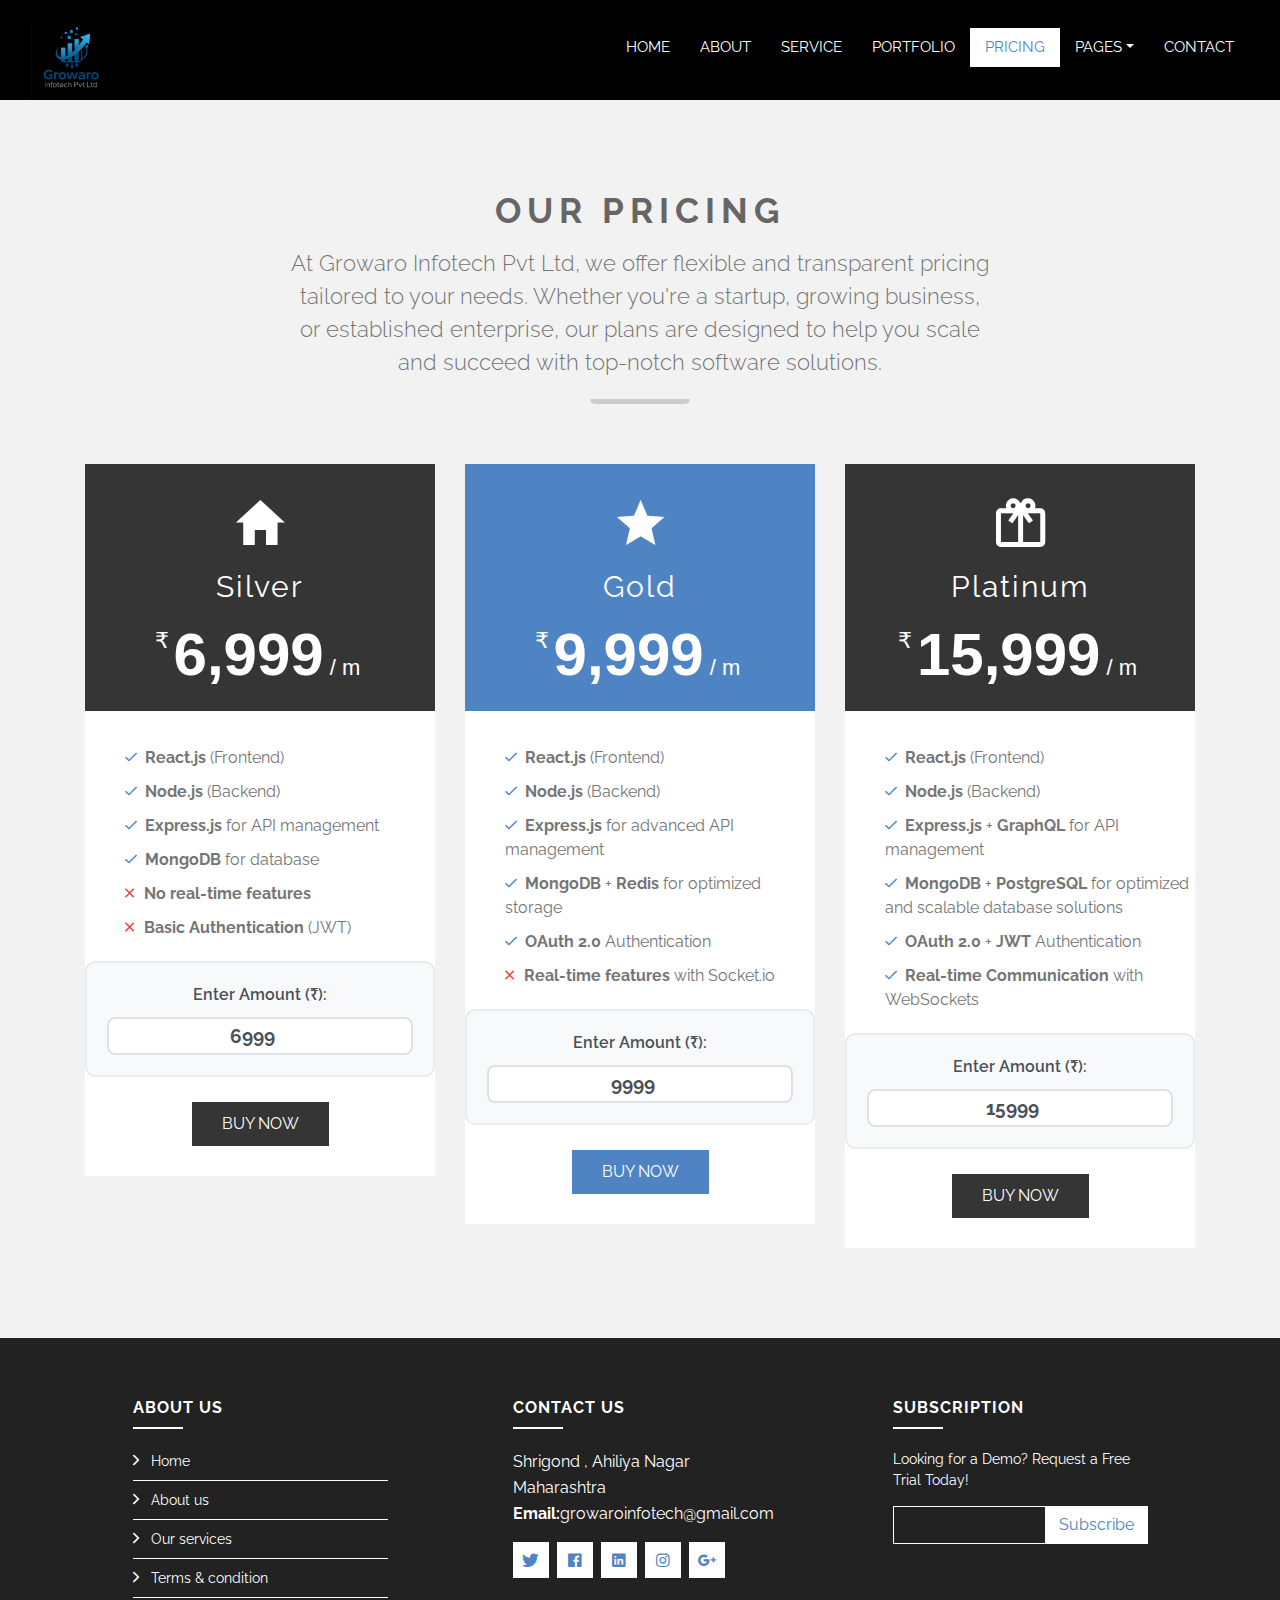
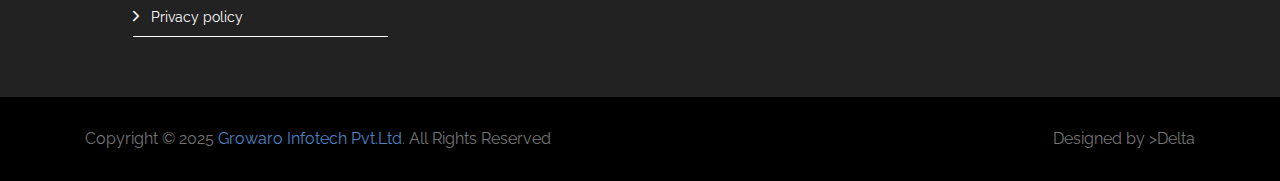
<file: pricing.html>
<!DOCTYPE html>
<html lang="en">
    <head>
        <meta charset="utf-8">
        <title>IT Company Website Template</title>
        <meta content="width=device-width, initial-scale=1.0" name="viewport">
        <meta content="IT Company Website Template" name="keywords">
        <meta content="IT Company Website Template" name="description">

        <!-- Favicon -->
        <link href="img/favicon.ico" rel="icon">

        <!-- Google Font -->
        <link href="https://fonts.googleapis.com/css?family=Raleway:200,300,400,500,600,700,800,900&display=swap" rel="stylesheet"> 

        <!-- Libraries CSS -->
        <link href="lib/bootstrap/css/bootstrap.min.css" rel="stylesheet">
        <link href="lib/ionicons/css/ionicons.min.css" rel="stylesheet">
        <link href="lib/owlcarousel/assets/owl.carousel.min.css" rel="stylesheet">
        <link href="lib/lightbox/css/lightbox.min.css" rel="stylesheet">

        <!-- Main Stylesheet -->
        <link href="css/style.css" rel="stylesheet">
        
        <!-- Custom Payment Styles -->
        <style>
            .amount-input-section {
                background: #f8f9fa;
                padding: 20px;
                border-radius: 10px;
                margin: 15px 0;
                border: 2px solid #e9ecef;
                transition: all 0.3s ease;
            }
            .amount-input-section:focus-within {
                border-color: #007bff;
                box-shadow: 0 0 0 0.2rem rgba(0, 123, 255, 0.25);
            }
            .amount-input {
                font-size: 1.2rem;
                font-weight: bold;
                padding: 12px;
                border: 2px solid #dee2e6;
                border-radius: 8px;
                text-align: center;
            }
            .amount-input:focus {
                border-color: #007bff;
                box-shadow: 0 0 0 0.2rem rgba(0, 123, 255, 0.25);
            }
            .custom-amount-label {
                font-weight: 600;
                color: #495057;
                margin-bottom: 10px;
            }
            .payment-modal {
                position: fixed;
                top: 0;
                left: 0;
                width: 100%;
                height: 100%;
                background: rgba(0,0,0,0.5);
                display: flex;
                align-items: center;
                justify-content: center;
                z-index: 10000;
            }
            .modal-content {
                background: white;
                padding: 30px;
                border-radius: 12px;
                max-width: 450px;
                width: 90%;
                text-align: center;
                box-shadow: 0 10px 30px rgba(0,0,0,0.3);
            }
            .modal-icon {
                font-size: 4rem;
                margin-bottom: 20px;
            }
            .modal-btn {
                margin-top: 20px;
                padding: 12px 24px;
                border: none;
                border-radius: 6px;
                cursor: pointer;
                font-weight: 600;
                font-size: 1rem;
            }
            .btn-success {
                background: #28a745;
                color: white;
            }
            .btn-danger {
                background: #dc3545;
                color: white;
            }
            .payment-details {
                background: #f8f9fa;
                padding: 15px;
                border-radius: 8px;
                margin: 15px 0;
                text-align: left;
            }
        </style>
    </head>

    <body>
        <!-- Nav Start -->
        <div id="nav">
            <div class="container-fluid">
                <nav class="navbar navbar-expand-md bg-dark navbar-dark">
                    <a href="index.html" class="navbar-brand">
                        <img src="img/logo5.png" alt="Logo">
                    </a>
                    <button type="button" class="navbar-toggler" data-toggle="collapse" data-target="#navbarCollapse">
                        <span class="navbar-toggler-icon"></span>
                    </button>

                    <div class="collapse navbar-collapse justify-content-between" id="navbarCollapse">
                        <div class="navbar-nav ml-auto">
                            <a href="index.html" class="nav-item nav-link">Home</a>
                            <a href="about.html" class="nav-item nav-link">About</a>
                            <a href="service.html" class="nav-item nav-link">Service</a>
                            <a href="portfolio.html" class="nav-item nav-link">Portfolio</a>
                            <a href="pricing.html" class="nav-item nav-link active">Pricing</a>
                            <div class="nav-item dropdown">
                                <a href="#" class="nav-link dropdown-toggle" data-toggle="dropdown">Pages</a>
                                <div class="dropdown-menu">
                                    <a href="skill.html" class="dropdown-item">Skills</a>
                                    <a href="review.html" class="dropdown-item">Reviews</a>
                                </div>
                            </div>
                            <a href="contact.html" class="nav-item nav-link">Contact</a>
                        </div>
                    </div>
                </nav>
            </div>
        </div>
        <!-- Nav End -->
        
        <!--Pricing start-->
        <div class="pricing mt-100">
            <div class="container">
                <div class="section-header">
                    <h2>Our Pricing</h2>
                    <p>
                        At Growaro Infotech Pvt Ltd, we offer flexible and transparent pricing tailored to your needs. Whether you're a startup, growing business, or established enterprise, our plans are designed to help you scale and succeed with top-notch software solutions.
                    </p>
                </div>
                <div class="row">
                    <!-- Silver Plan -->
                    <div class="col-md-4">
                        <div class="price-content">
                            <div class="price-plan">
                                <i class="ion-md-home"></i>
                                <p class="price-title">Silver</p>
                                <h2 class="price-amount"><span>₹</span>6,999<span> / m</span></h2>
                            </div>
                            <ul class="price-details">
                                <li><i class="ion-md-checkmark"></i><strong>React.js</strong> (Frontend)</li>
                                <li><i class="ion-md-checkmark"></i><strong>Node.js</strong> (Backend)</li>
                                <li><i class="ion-md-checkmark"></i><strong>Express.js</strong> for API management</li>
                                <li><i class="ion-md-checkmark"></i><strong>MongoDB</strong> for database</li>
                                <li><i class="ion-md-close"></i><strong>No real-time features</strong></li>
                                <li><i class="ion-md-close"></i><strong>Basic Authentication</strong> (JWT)</li>
                            </ul>
                            
                            <!-- Custom Amount Input for Silver -->
                            <div class="amount-input-section">
                                <label class="custom-amount-label">Enter Amount (₹):</label>
                                <input 
                                    type="number" 
                                    id="silver-amount-input"
                                    class="form-control amount-input"
                                    placeholder="6999"
                                    value="6999"
                                    min="1"
                                    max="999999"
                                >
                            </div>
                            
                            <button 
                                id="silver-plan-btn"
                                class="btn mian-btn price-btn"
                                onclick="initiateCustomPayment('silver')"
                            >
                                Buy Now
                            </button>
                        </div>
                    </div>
                    
                    <!-- Gold Plan -->
                    <div class="col-md-4">
                        <div class="price-content features-price">
                            <div class="price-plan">
                                <i class="ion-md-star"></i>
                                <p class="price-title">Gold</p>
                                <h2 class="price-amount"><span>₹</span>9,999<span> / m</span></h2>
                            </div>
                            <ul class="price-details">
                                <li><i class="ion-md-checkmark"></i><strong>React.js</strong> (Frontend)</li>
                                <li><i class="ion-md-checkmark"></i><strong>Node.js</strong> (Backend)</li>
                                <li><i class="ion-md-checkmark"></i><strong>Express.js</strong> for advanced API management</li>
                                <li><i class="ion-md-checkmark"></i><strong>MongoDB</strong> + <strong>Redis</strong> for optimized storage</li>
                                <li><i class="ion-md-checkmark"></i><strong>OAuth 2.0</strong> Authentication</li>
                                <li><i class="ion-md-close"></i><strong>Real-time features</strong> with Socket.io</li>
                            </ul>
                            
                            <!-- Custom Amount Input for Gold -->
                            <div class="amount-input-section">
                                <label class="custom-amount-label">Enter Amount (₹):</label>
                                <input 
                                    type="number" 
                                    id="gold-amount-input"
                                    class="form-control amount-input"
                                    placeholder="9999"
                                    value="9999"
                                    min="1"
                                    max="999999"
                                >
                            </div>
                            
                            <button 
                                id="gold-plan-btn"
                                class="btn mian-btn price-btn features-price-btn"
                                onclick="initiateCustomPayment('gold')"
                            >
                                Buy Now
                            </button>
                        </div>
                    </div>
                    
                    <!-- Platinum Plan -->
                    <div class="col-md-4">
                        <div class="price-content">
                            <div class="price-plan">
                                <i class="ion-md-gift"></i>
                                <p class="price-title">Platinum</p>
                                <h2 class="price-amount"><span>₹</span>15,999<span> / m</span></h2>
                            </div>
                            <ul class="price-details">
                                <li><i class="ion-md-checkmark"></i><strong>React.js</strong> (Frontend)</li>
                                <li><i class="ion-md-checkmark"></i><strong>Node.js</strong> (Backend)</li>
                                <li><i class="ion-md-checkmark"></i><strong>Express.js</strong> + <strong>GraphQL</strong> for API management</li>
                                <li><i class="ion-md-checkmark"></i><strong>MongoDB</strong> + <strong>PostgreSQL</strong> for optimized and scalable database solutions</li>
                                <li><i class="ion-md-checkmark"></i><strong>OAuth 2.0</strong> + <strong>JWT</strong> Authentication</li>
                                <li><i class="ion-md-checkmark"></i><strong>Real-time Communication</strong> with WebSockets</li>
                            </ul>
                            
                            <!-- Custom Amount Input for Platinum -->
                            <div class="amount-input-section">
                                <label class="custom-amount-label">Enter Amount (₹):</label>
                                <input 
                                    type="number" 
                                    id="platinum-amount-input"
                                    class="form-control amount-input"
                                    placeholder="15999"
                                    value="15999"
                                    min="1"
                                    max="999999"
                                >
                            </div>
                            
                            <button 
                                id="platinum-plan-btn"
                                class="btn mian-btn price-btn"
                                onclick="initiateCustomPayment('platinum')"
                            >
                                Buy Now
                            </button>
                        </div>
                    </div>
                </div>
            </div>
        </div>
        <!--Pricing End-->

        <!-- Footer Start -->
        <div class="footer">
            <div class="footer-top">
                <div class="container">
                    <div class="row flex justify-content-around">
                        <div class="col-lg-3 col-md-6 footer-links">
                            <h4>About Us</h4>
                            <ul>
                                <li><i class="ion-ios-arrow-forward"></i> <a href="#">Home</a></li>
                                <li><i class="ion-ios-arrow-forward"></i> <a href="/about.html">About us</a></li>
                                <li><i class="ion-ios-arrow-forward"></i> <a href="/service.html">Our services</a></li>
                                <li><i class="ion-ios-arrow-forward"></i> <a href="/terms_condition.html">Terms & condition</a></li>
                                <li><i class="ion-ios-arrow-forward"></i> <a href="/privacy_policy.html">Privacy policy</a></li>
                            </ul>
                        </div>

                        <div class="col-lg-3 col-md-6 footer-contact">
                            <h4>Contact Us</h4>
                            <p>
                                Shrigond , Ahiliya Nagar<br>
                                Maharashtra <br>
                                <strong>Email:</strong>growaroinfotech@gmail.com<br>
                            </p>

                            <div class="social-links">
                                <a href="#"><i class="ion-logo-twitter"></i></a>
                                <a href="#"><i class="ion-logo-facebook"></i></a>
                                <a href="#"><i class="ion-logo-linkedin"></i></a>
                                <a href="#"><i class="ion-logo-instagram"></i></a>
                                <a href="#"><i class="ion-logo-googleplus"></i></a>
                            </div>
                        </div>

                        <div class="col-lg-3 col-md-6 footer-newsletter">
                            <h4>Subscription</h4>
                            <p>Looking for a Demo? Request a Free Trial Today!</p>
                            <form>
                                <input type="email" name="email"><input type="submit" value="Subscribe">
                            </form>
                        </div>
                    </div>
                </div>
            </div>

            <div class="container">
                <div class="row align-items-center">
                    <div class="col-md-6 copyright">
                        Copyright &copy; 2025 <a href="">Growaro Infotech Pvt.Ltd</a>. All Rights Reserved
                    </div>
                    <div class="col-md-6 credit">
                        Designed by >Delta
                    </div>
                </div>
            </div>
        </div>
        <!-- Footer End -->

        <a href="#" class="back-to-top"><i class="ion-ios-arrow-up"></i></a>

        <!-- Libraries JS -->
        <script src="lib/jquery/jquery.min.js"></script>
        <script src="lib/jquery/jquery-migrate.min.js"></script>
        <script src="lib/bootstrap/js/bootstrap.bundle.min.js"></script>
        <script src="lib/easing/easing.min.js"></script>
        <script src="lib/waypoints/waypoints.min.js"></script>
        <script src="lib/counterup/counterup.min.js"></script>
        <script src="lib/owlcarousel/owl.carousel.min.js"></script>
        <script src="lib/lightbox/js/lightbox.min.js"></script>

        <!-- Main Javascript -->
        <script src="js/main.js"></script>

        <!-- 🔑 Razorpay Checkout Library -->
        <script src="https://checkout.razorpay.com/v1/checkout.js"></script>
        
        <!-- 💳 Custom Payment Integration Script -->
        <script src="js/payment.js"></script>
    </body>
</html>
</file>
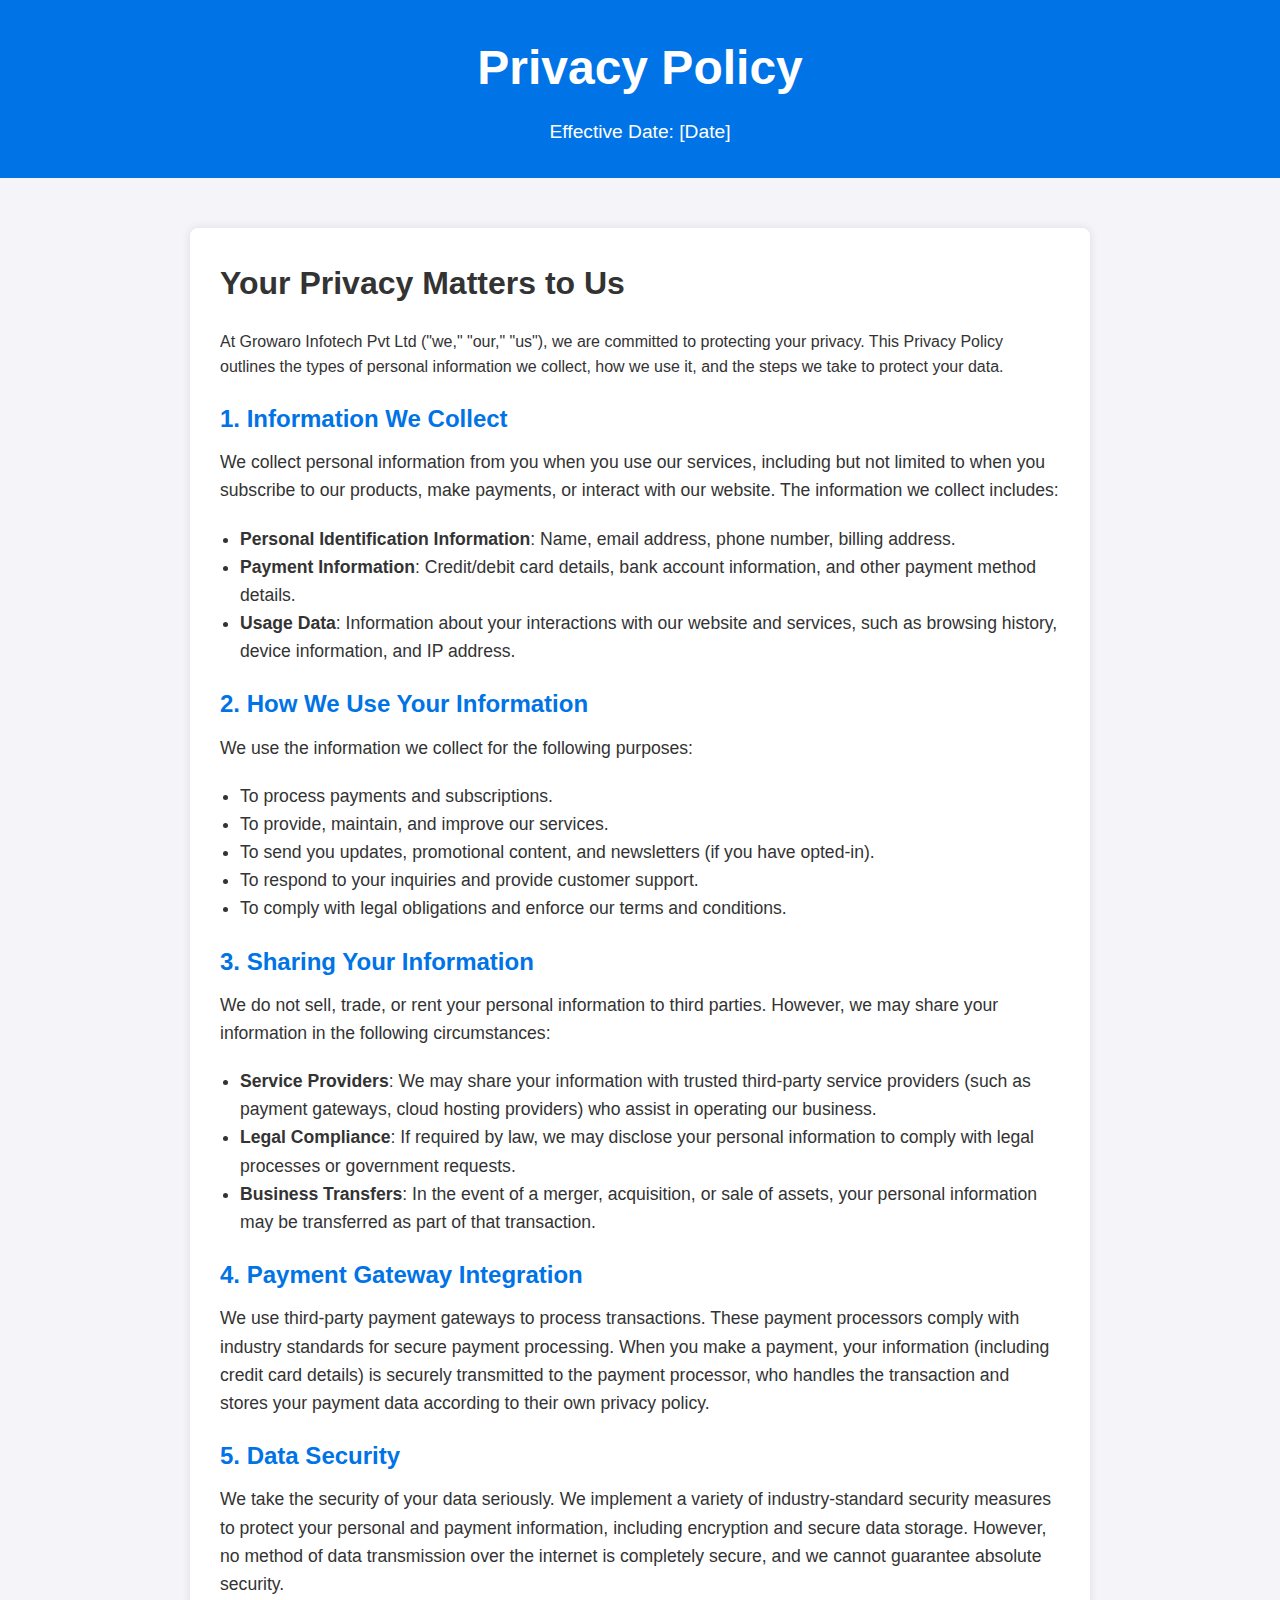
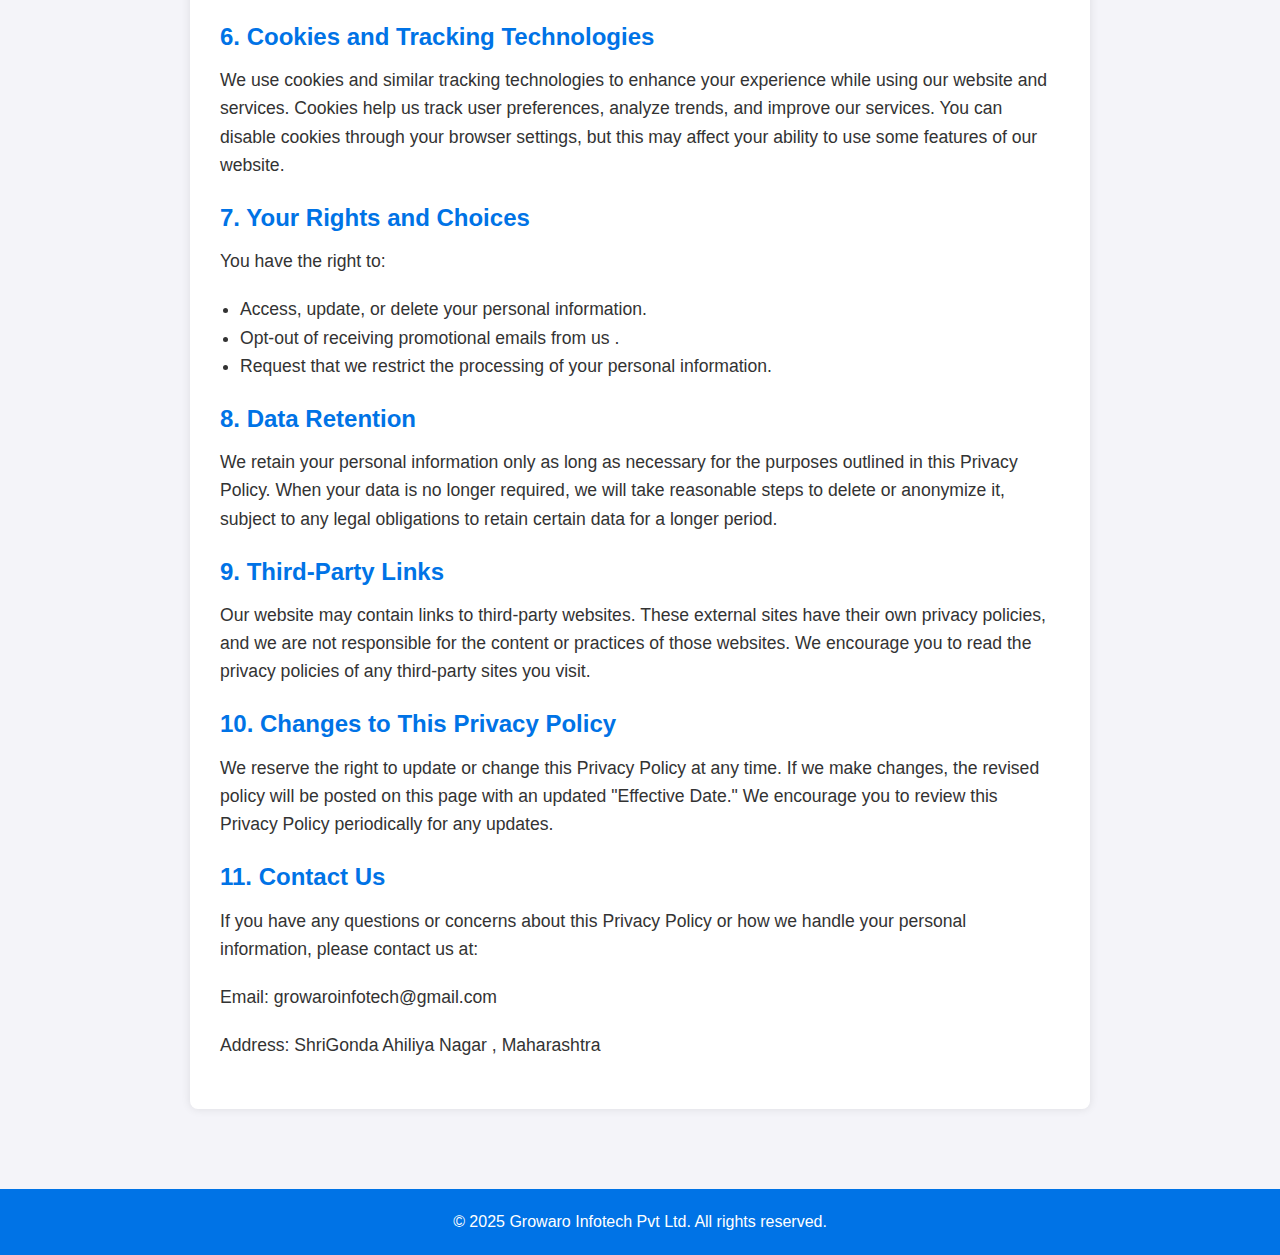
<file: privacy_policy.html>
<!DOCTYPE html>
<html lang="en">
<head>
    <meta charset="UTF-8">
    <meta name="viewport" content="width=device-width, initial-scale=1.0">
    <title>Privacy Policy - Growaro Infotech Pvt Ltd</title>
    <style>
        * {
    margin: 0;
    padding: 0;
    box-sizing: border-box;
}

body {
    font-family: 'Arial', sans-serif;
    background-color: #f4f4f9;
    line-height: 1.6;
    color: #333;
}

header {
    background-color: #0073e6;
    padding: 30px 0;
    color: white;
    text-align: center;
}

header h1 {
    font-size: 3em;
    margin-bottom: 10px;
}

header p {
    font-size: 1.2em;
}

main {
    padding: 50px 20px;
}

.privacy-container {
    background-color: white;
    padding: 30px;
    margin: 0 auto;
    max-width: 900px;
    box-shadow: 0 0 10px rgba(0, 0, 0, 0.1);
    border-radius: 8px;
}

.section-header h2 {
    font-size: 2em;
    margin-bottom: 20px;
    color: #333;
}

.section-body h3 {
    font-size: 1.5em;
    margin: 20px 0 10px;
    color: #0073e6;
}

.section-body p,
.section-body ul {
    font-size: 1.1em;
    margin-bottom: 20px;
}

ul {
    list-style-type: disc;
    margin-left: 20px;
}

a {
    color: #0073e6;
    text-decoration: none;
}

a:hover {
    text-decoration: underline;
}

footer {
    background-color: #0073e6;
    color: white;
    text-align: center;
    padding: 20px;
    margin-top: 30px;
}

    </style>
</head>
<body>

    <header>
        <div class="container">
            <h1>Privacy Policy</h1>
            <p>Effective Date: [Date]</p>
        </div>
    </header>

    <main>
        <section class="privacy-container">
            <div class="section-header">
                <h2>Your Privacy Matters to Us</h2>
                <p>At Growaro Infotech Pvt Ltd ("we," "our," "us"), we are committed to protecting your privacy. This Privacy Policy outlines the types of personal information we collect, how we use it, and the steps we take to protect your data.</p>
            </div>

            <div class="section-body">
                <h3>1. Information We Collect</h3>
                <p>We collect personal information from you when you use our services, including but not limited to when you subscribe to our products, make payments, or interact with our website. The information we collect includes:</p>
                <ul>
                    <li><strong>Personal Identification Information</strong>: Name, email address, phone number, billing address.</li>
                    <li><strong>Payment Information</strong>: Credit/debit card details, bank account information, and other payment method details.</li>
                    <li><strong>Usage Data</strong>: Information about your interactions with our website and services, such as browsing history, device information, and IP address.</li>
                </ul>

                <h3>2. How We Use Your Information</h3>
                <p>We use the information we collect for the following purposes:</p>
                <ul>
                    <li>To process payments and subscriptions.</li>
                    <li>To provide, maintain, and improve our services.</li>
                    <li>To send you updates, promotional content, and newsletters (if you have opted-in).</li>
                    <li>To respond to your inquiries and provide customer support.</li>
                    <li>To comply with legal obligations and enforce our terms and conditions.</li>
                </ul>

                <h3>3. Sharing Your Information</h3>
                <p>We do not sell, trade, or rent your personal information to third parties. However, we may share your information in the following circumstances:</p>
                <ul>
                    <li><strong>Service Providers</strong>: We may share your information with trusted third-party service providers (such as payment gateways, cloud hosting providers) who assist in operating our business.</li>
                    <li><strong>Legal Compliance</strong>: If required by law, we may disclose your personal information to comply with legal processes or government requests.</li>
                    <li><strong>Business Transfers</strong>: In the event of a merger, acquisition, or sale of assets, your personal information may be transferred as part of that transaction.</li>
                </ul>

                <h3>4. Payment Gateway Integration</h3>
                <p>We use third-party payment gateways to process transactions. These payment processors comply with industry standards for secure payment processing. When you make a payment, your information (including credit card details) is securely transmitted to the payment processor, who handles the transaction and stores your payment data according to their own privacy policy.</p>

                <h3>5. Data Security</h3>
                <p>We take the security of your data seriously. We implement a variety of industry-standard security measures to protect your personal and payment information, including encryption and secure data storage. However, no method of data transmission over the internet is completely secure, and we cannot guarantee absolute security.</p>

                <h3>6. Cookies and Tracking Technologies</h3>
                <p>We use cookies and similar tracking technologies to enhance your experience while using our website and services. Cookies help us track user preferences, analyze trends, and improve our services. You can disable cookies through your browser settings, but this may affect your ability to use some features of our website.</p>

                <h3>7. Your Rights and Choices</h3>
                <p>You have the right to:</p>
                <ul>
                    <li>Access, update, or delete your personal information.</li>
                    <li>Opt-out of receiving promotional emails from us .</li>
                    <li>Request that we restrict the processing of your personal information.</li>
                </ul>

                <h3>8. Data Retention</h3>
                <p>We retain your personal information only as long as necessary for the purposes outlined in this Privacy Policy. When your data is no longer required, we will take reasonable steps to delete or anonymize it, subject to any legal obligations to retain certain data for a longer period.</p>

                <h3>9. Third-Party Links</h3>
                <p>Our website may contain links to third-party websites. These external sites have their own privacy policies, and we are not responsible for the content or practices of those websites. We encourage you to read the privacy policies of any third-party sites you visit.</p>

                <h3>10. Changes to This Privacy Policy</h3>
                <p>We reserve the right to update or change this Privacy Policy at any time. If we make changes, the revised policy will be posted on this page with an updated "Effective Date." We encourage you to review this Privacy Policy periodically for any updates.</p>

                <h3>11. Contact Us</h3>
                <p>If you have any questions or concerns about this Privacy Policy or how we handle your personal information, please contact us at:</p>
                <p>Email: growaroinfotech@gmail.com</p>
                
                <p>Address: ShriGonda Ahiliya Nagar , Maharashtra</p>
            </div>
        </section>
    </main>

    <footer>
        <div class="container">
            <p>&copy; 2025 Growaro Infotech Pvt Ltd. All rights reserved.</p>
        </div>
    </footer>

</body>
</html>
</file>
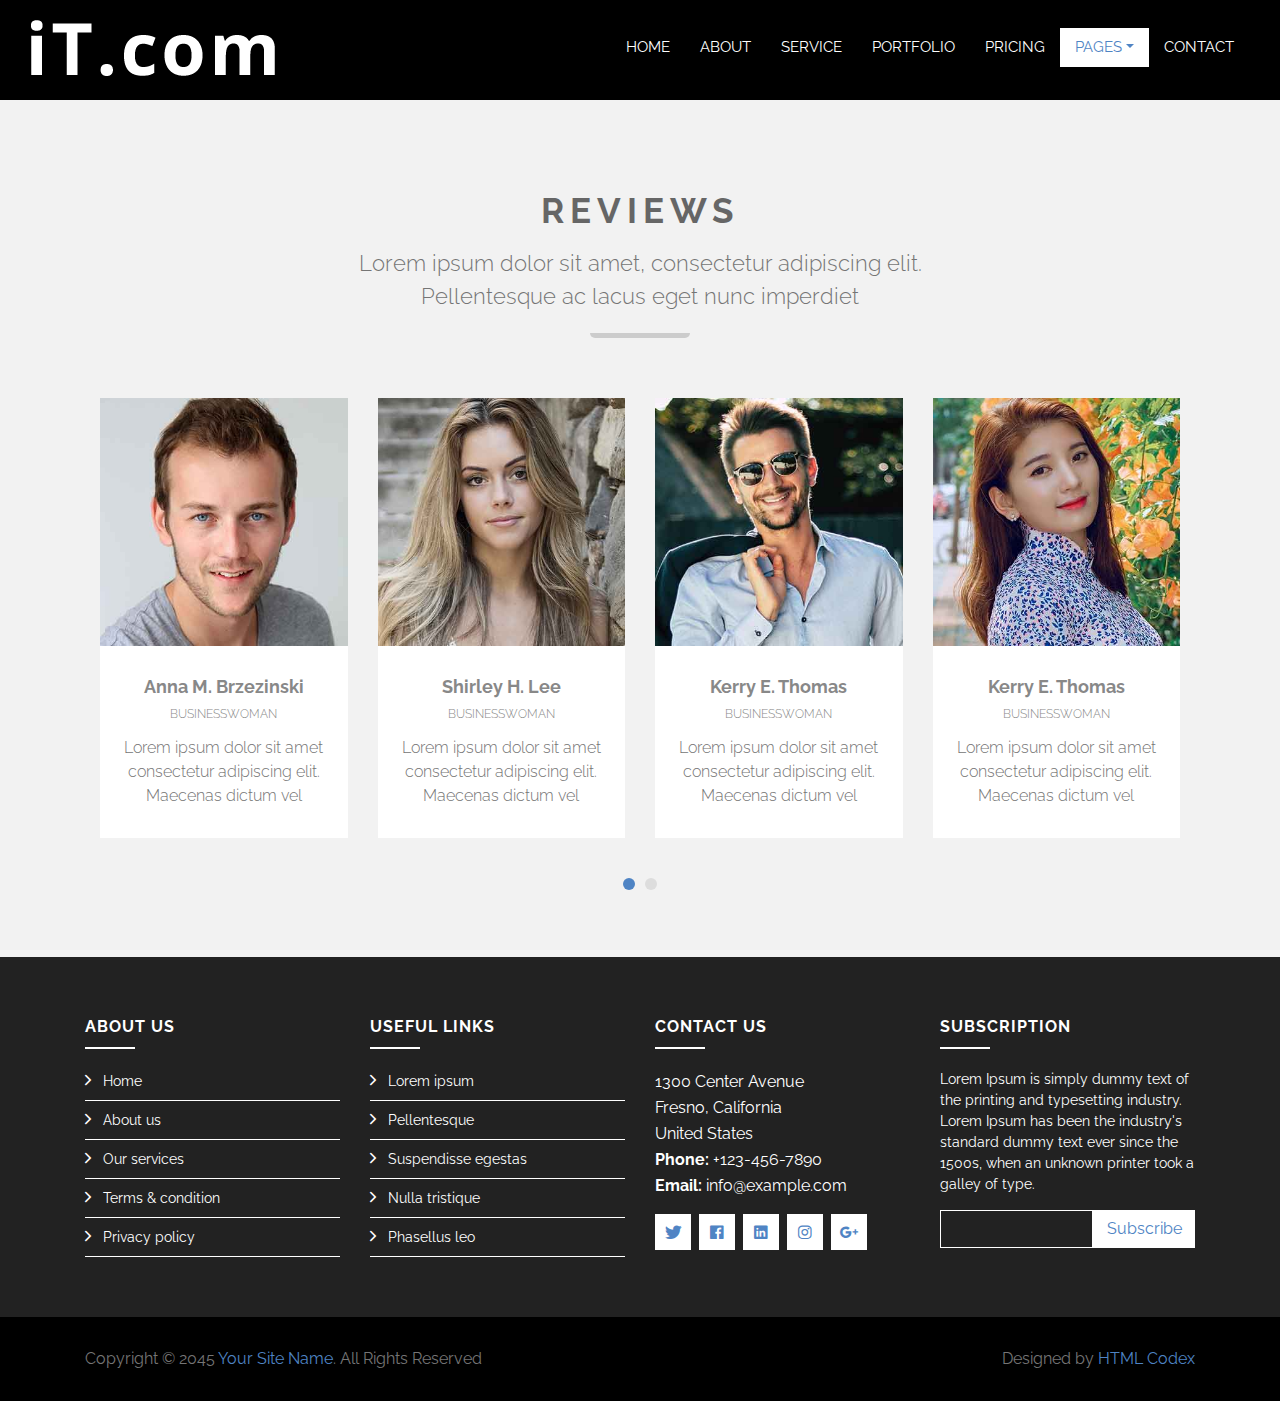
<file: review.html>
<!DOCTYPE html>
<html lang="en">
    <head>
        <meta charset="utf-8">
        <title>IT Company Website Template</title>
        <meta content="width=device-width, initial-scale=1.0" name="viewport">
        <meta content="IT Company Website Template" name="keywords">
        <meta content="IT Company Website Template" name="description">

        <!-- Favicon -->
        <link href="img/favicon.ico" rel="icon">

        <!-- Google Font -->
        <link href="https://fonts.googleapis.com/css?family=Raleway:200,300,400,500,600,700,800,900&display=swap" rel="stylesheet"> 

        <!-- Libraries CSS -->
        <link href="lib/bootstrap/css/bootstrap.min.css" rel="stylesheet">
        <link href="lib/ionicons/css/ionicons.min.css" rel="stylesheet">
        <link href="lib/owlcarousel/assets/owl.carousel.min.css" rel="stylesheet">
        <link href="lib/lightbox/css/lightbox.min.css" rel="stylesheet">

        <!-- Main Stylesheet -->
        <link href="css/style.css" rel="stylesheet">
    </head>

    <body>
        <!-- Nav Start -->
        <div id="nav">
            <div class="container-fluid">
                <nav class="navbar navbar-expand-md bg-dark navbar-dark">
                    <a href="index.html" class="navbar-brand">
                        <img src="img/logo.png" alt="Logo">
                    </a>
                    <button type="button" class="navbar-toggler" data-toggle="collapse" data-target="#navbarCollapse">
                        <span class="navbar-toggler-icon"></span>
                    </button>

                    <div class="collapse navbar-collapse justify-content-between" id="navbarCollapse">
                        <div class="navbar-nav ml-auto">
                            <a href="index.html" class="nav-item nav-link">Home</a>
                            <a href="about.html" class="nav-item nav-link">About</a>
                            <a href="service.html" class="nav-item nav-link">Service</a>
                            <a href="portfolio.html" class="nav-item nav-link">Portfolio</a>
                            <a href="pricing.html" class="nav-item nav-link">Pricing</a>
                            <div class="nav-item dropdown">
                                <a href="#" class="nav-link dropdown-toggle active" data-toggle="dropdown">Pages</a>
                                <div class="dropdown-menu">
                                    <a href="skill.html" class="dropdown-item">Skills</a>
                                    <a href="team.html" class="dropdown-item">Team Members</a>
                                    <a href="review.html" class="dropdown-item active">Reviews</a>
                                    <a href="client.html" class="dropdown-item">Clients</a>
                                    <a href="single.html" class="dropdown-item">Single Page</a>
                                </div>
                            </div>
                            <a href="contact.html" class="nav-item nav-link">Contact</a>
                        </div>
                    </div>
                </nav>
            </div>
        </div>
        <!-- Nav End -->

        <!-- Testimonials Start -->
        <div class="testimonials mt-100">
            <div class="container">
                <div class="section-header">
                    <h2>Reviews</h2>
                    <p>
                        Lorem ipsum dolor sit amet, consectetur adipiscing elit. Pellentesque ac lacus eget nunc imperdiet 
                    </p>
                </div>

                <div class="owl-carousel testimonials-carousel">
                    <div class="testimonial-item row align-items-center">
                        <div class="testimonial-img">
                            <img src="img/testimonial-1.jpg" alt="Testimonial image">
                        </div>
                        <div class="testimonial-text">
                            <h3>Anna M. Brzezinski</h3>
                            <h4>businesswoman</h4>
                            <p>
                                Lorem ipsum dolor sit amet consectetur adipiscing elit. Maecenas dictum vel
                            </p>
                        </div>
                    </div>
                    <div class="testimonial-item row align-items-center">
                        <div class="testimonial-img">
                            <img src="img/testimonial-2.jpg" alt="Testimonial image">
                        </div>
                        <div class="testimonial-text">
                            <h3>Shirley H. Lee</h3>
                            <h4>businesswoman</h4>
                            <p>
                                Lorem ipsum dolor sit amet consectetur adipiscing elit. Maecenas dictum vel
                            </p>
                        </div>
                    </div>
                    <div class="testimonial-item row align-items-center">
                        <div class="testimonial-img">
                            <img src="img/testimonial-3.jpg" alt="Testimonial image">
                        </div>
                        <div class="testimonial-text">
                            <h3>Kerry E. Thomas</h3>
                            <h4>businesswoman</h4>
                            <p>
                                Lorem ipsum dolor sit amet consectetur adipiscing elit. Maecenas dictum vel
                            </p>
                        </div>
                    </div>
                    <div class="testimonial-item row align-items-center">
                        <div class="testimonial-img">
                            <img src="img/testimonial-4.jpg" alt="Testimonial image">
                        </div>
                        <div class="testimonial-text">
                            <h3>Kerry E. Thomas</h3>
                            <h4>businesswoman</h4>
                            <p>
                                Lorem ipsum dolor sit amet consectetur adipiscing elit. Maecenas dictum vel
                            </p>
                        </div>
                    </div>
                    <div class="testimonial-item row align-items-center">
                        <div class="testimonial-img">
                            <img src="img/testimonial-5.jpg" alt="Testimonial image">
                        </div>
                        <div class="testimonial-text">
                            <h3>Kerry E. Thomas</h3>
                            <h4>businesswoman</h4>
                            <p>
                                Lorem ipsum dolor sit amet consectetur adipiscing elit. Maecenas dictum vel
                            </p>
                        </div>
                    </div>
                </div>
            </div>
        </div>
        <!-- Testimonials End -->

        <!-- Footer Start -->
        <div class="footer">
            <div class="footer-top">
                <div class="container">
                    <div class="row">
                        <div class="col-lg-3 col-md-6 footer-links">
                            <h4>About Us</h4>
                            <ul>
                                <li><i class="ion-ios-arrow-forward"></i> <a href="#">Home</a></li>
                                <li><i class="ion-ios-arrow-forward"></i> <a href="#">About us</a></li>
                                <li><i class="ion-ios-arrow-forward"></i> <a href="#">Our services</a></li>
                                <li><i class="ion-ios-arrow-forward"></i> <a href="#">Terms & condition</a></li>
                                <li><i class="ion-ios-arrow-forward"></i> <a href="#">Privacy policy</a></li>
                            </ul>
                        </div>

                        <div class="col-lg-3 col-md-6 footer-links">
                            <h4>Useful Links</h4>
                            <ul>
                                <li><i class="ion-ios-arrow-forward"></i> <a href="#">Lorem ipsum</a></li>
                                <li><i class="ion-ios-arrow-forward"></i> <a href="#">Pellentesque</a></li>
                                <li><i class="ion-ios-arrow-forward"></i> <a href="#">Suspendisse egestas</a></li>
                                <li><i class="ion-ios-arrow-forward"></i> <a href="#">Nulla tristique</a></li>
                                <li><i class="ion-ios-arrow-forward"></i> <a href="#">Phasellus leo</a></li>
                            </ul>
                        </div>

                        <div class="col-lg-3 col-md-6 footer-contact">
                            <h4>Contact Us</h4>
                            <p>
                                1300  Center Avenue<br>
                                Fresno, California<br>
                                United States <br>
                                <strong>Phone:</strong> +123-456-7890<br>
                                <strong>Email:</strong> info@example.com<br>
                            </p>

                            <div class="social-links">
                                <a href="#"><i class="ion-logo-twitter"></i></a>
                                <a href="#"><i class="ion-logo-facebook"></i></a>
                                <a href="#"><i class="ion-logo-linkedin"></i></a>
                                <a href="#"><i class="ion-logo-instagram"></i></a>
                                <a href="#"><i class="ion-logo-googleplus"></i></a>
                            </div>

                        </div>

                        <div class="col-lg-3 col-md-6 footer-newsletter">
                            <h4>Subscription</h4>
                            <p>Lorem Ipsum is simply dummy text of the printing and typesetting industry. Lorem Ipsum has been the industry's standard dummy text ever since the 1500s, when an unknown printer took a galley of type.</p>
                            <form action="" method="post">
                                <input type="email" name="email"><input type="submit"  value="Subscribe">
                            </form>
                        </div>

                    </div>
                </div>
            </div>

            <div class="container">
                <div class="row align-items-center">
                    <div class="col-md-6 copyright">
                        Copyright &copy; 2045 <a href="">Your Site Name</a>. All Rights Reserved
                    </div>
                    <div class="col-md-6 credit">
						<!--/*** This template is free as long as you keep the footer author’s credit link/attribution link/backlink. If you'd like to use the template without the footer author’s credit link/attribution link/backlink, you can purchase the Credit Removal License from "https://htmlcodex.com/credit-removal". Thank you for your support. ***/-->
                        Designed by <a href="https://htmlcodex.com">HTML Codex</a>
                    </div>
                </div>
            </div>
        </div>
        <!-- Footer End -->

        <a href="#" class="back-to-top"><i class="ion-ios-arrow-up"></i></a>

        <!-- Libraries JS -->
        <script src="lib/jquery/jquery.min.js"></script>
        <script src="lib/jquery/jquery-migrate.min.js"></script>
        <script src="lib/bootstrap/js/bootstrap.bundle.min.js"></script>
        <script src="lib/easing/easing.min.js"></script>
        <script src="lib/waypoints/waypoints.min.js"></script>
        <script src="lib/counterup/counterup.min.js"></script>
        <script src="lib/owlcarousel/owl.carousel.min.js"></script>
        <script src="lib/lightbox/js/lightbox.min.js"></script>

        <!-- Main Javascript -->
        <script src="js/main.js"></script>

    </body>
</html>
</file>
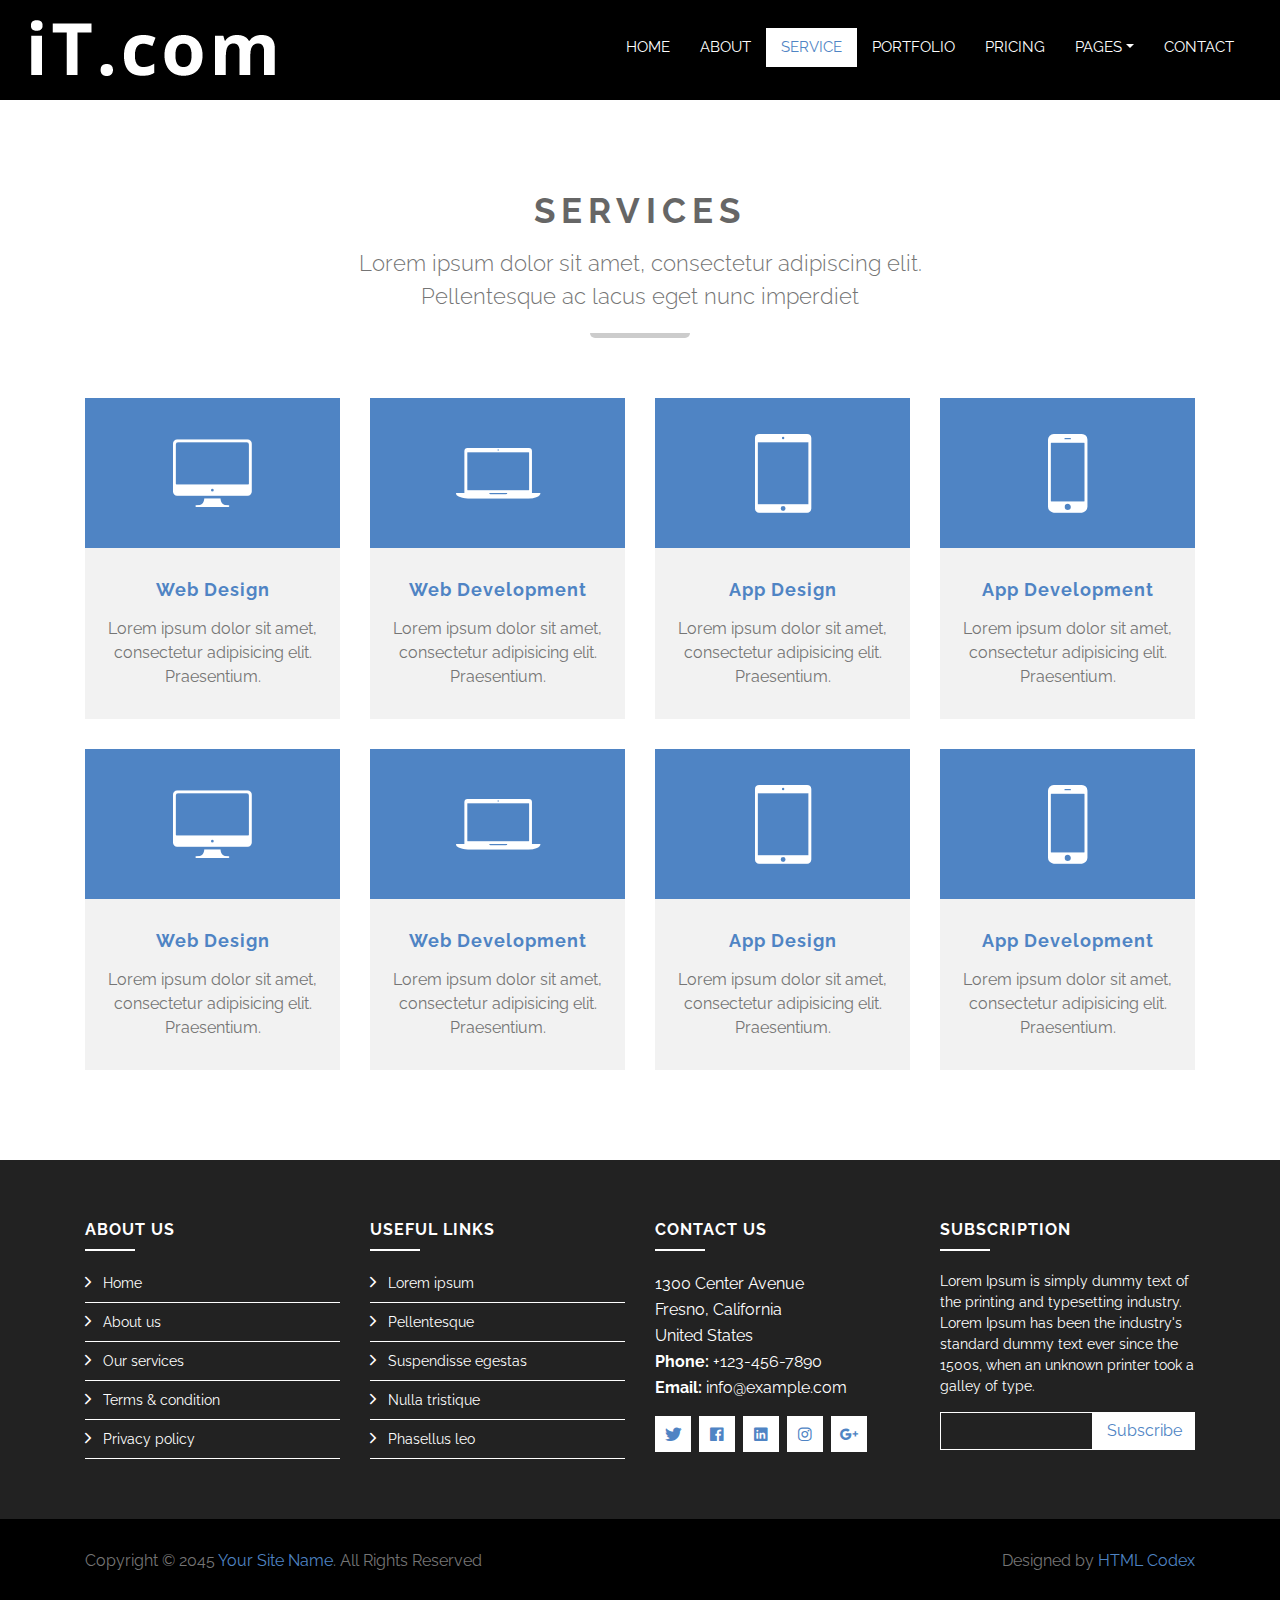
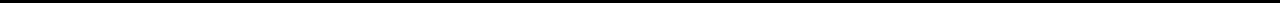
<file: service.html>
<!DOCTYPE html>
<html lang="en">
    <head>
        <meta charset="utf-8">
        <title>IT Company Website Template</title>
        <meta content="width=device-width, initial-scale=1.0" name="viewport">
        <meta content="IT Company Website Template" name="keywords">
        <meta content="IT Company Website Template" name="description">

        <!-- Favicon -->
        <link href="img/favicon.ico" rel="icon">

        <!-- Google Font -->
        <link href="https://fonts.googleapis.com/css?family=Raleway:200,300,400,500,600,700,800,900&display=swap" rel="stylesheet"> 

        <!-- Libraries CSS -->
        <link href="lib/bootstrap/css/bootstrap.min.css" rel="stylesheet">
        <link href="lib/ionicons/css/ionicons.min.css" rel="stylesheet">
        <link href="lib/owlcarousel/assets/owl.carousel.min.css" rel="stylesheet">
        <link href="lib/lightbox/css/lightbox.min.css" rel="stylesheet">

        <!-- Main Stylesheet -->
        <link href="css/style.css" rel="stylesheet">
    </head>

    <body>
        <!-- Nav Start -->
        <div id="nav">
            <div class="container-fluid">
                <nav class="navbar navbar-expand-md bg-dark navbar-dark">
                    <a href="index.html" class="navbar-brand">
                        <img src="img/logo.png" alt="Logo">
                    </a>
                    <button type="button" class="navbar-toggler" data-toggle="collapse" data-target="#navbarCollapse">
                        <span class="navbar-toggler-icon"></span>
                    </button>

                    <div class="collapse navbar-collapse justify-content-between" id="navbarCollapse">
                        <div class="navbar-nav ml-auto">
                            <a href="index.html" class="nav-item nav-link">Home</a>
                            <a href="about.html" class="nav-item nav-link">About</a>
                            <a href="service.html" class="nav-item nav-link active">Service</a>
                            <a href="portfolio.html" class="nav-item nav-link">Portfolio</a>
                            <a href="pricing.html" class="nav-item nav-link">Pricing</a>
                            <div class="nav-item dropdown">
                                <a href="#" class="nav-link dropdown-toggle" data-toggle="dropdown">Pages</a>
                                <div class="dropdown-menu">
                                    <a href="skill.html" class="dropdown-item">Skills</a>
                                    <a href="team.html" class="dropdown-item">Team Members</a>
                                    <a href="review.html" class="dropdown-item">Reviews</a>
                                    <a href="client.html" class="dropdown-item">Clients</a>
                                    <a href="single.html" class="dropdown-item">Single Page</a>
                                </div>
                            </div>
                            <a href="contact.html" class="nav-item nav-link">Contact</a>
                        </div>
                    </div>
                </nav>
            </div>
        </div>
        <!-- Nav End -->

        <!-- Service Start -->
        <div class="service mt-100">
            <div class="container">
                <div class="section-header">
                    <h2>Services</h2>
                    <p>
                        Lorem ipsum dolor sit amet, consectetur adipiscing elit. Pellentesque ac lacus eget nunc imperdiet 
                    </p>
                </div>
                <div class="row">
                    <div class="col-sm-6 col-md-4 col-lg-3">
                        <div class="service-item">
                            <div class="service-icon">
                                <i class="ion-ios-desktop"></i>
                            </div>
                            <div class="service-detail">
                                <h4><a href="">Web Design</a></h4>
                                <p>Lorem ipsum dolor sit amet, consectetur adipisicing elit. Praesentium.</p>
                            </div>
                        </div>
                    </div>
                    <div class="col-sm-6 col-md-4 col-lg-3">
                        <div class="service-item">
                            <div class="service-icon">
                                <i class="ion-ios-laptop"></i>
                            </div>
                            <div class="service-detail">
                                <h4><a href="">Web Development</a></h4>
                                <p>Lorem ipsum dolor sit amet, consectetur adipisicing elit. Praesentium.</p>
                            </div>
                        </div>
                    </div>
                    <div class="col-sm-6 col-md-4 col-lg-3">
                        <div class="service-item">
                            <div class="service-icon">
                                <i class="ion-ios-tablet-portrait"></i>
                            </div>
                            <div class="service-detail">
                                <h4><a href="">App Design</a></h4>
                                <p>Lorem ipsum dolor sit amet, consectetur adipisicing elit. Praesentium.</p>
                            </div>
                        </div>
                    </div>
                    <div class="col-sm-6 col-md-4 col-lg-3">
                        <div class="service-item">
                            <div class="service-icon">
                                <i class="ion-ios-phone-portrait"></i>
                            </div>
                            <div class="service-detail">
                                <h4><a href="">App Development</a></h4>
                                <p>Lorem ipsum dolor sit amet, consectetur adipisicing elit. Praesentium.</p>
                            </div>
                        </div>
                    </div>
                    <div class="col-sm-6 col-md-4 col-lg-3">
                        <div class="service-item">
                            <div class="service-icon">
                                <i class="ion-ios-desktop"></i>
                            </div>
                            <div class="service-detail">
                                <h4><a href="">Web Design</a></h4>
                                <p>Lorem ipsum dolor sit amet, consectetur adipisicing elit. Praesentium.</p>
                            </div>
                        </div>
                    </div>
                    <div class="col-sm-6 col-md-4 col-lg-3">
                        <div class="service-item">
                            <div class="service-icon">
                                <i class="ion-ios-laptop"></i>
                            </div>
                            <div class="service-detail">
                                <h4><a href="">Web Development</a></h4>
                                <p>Lorem ipsum dolor sit amet, consectetur adipisicing elit. Praesentium.</p>
                            </div>
                        </div>
                    </div>
                    <div class="col-sm-6 col-md-4 col-lg-3">
                        <div class="service-item">
                            <div class="service-icon">
                                <i class="ion-ios-tablet-portrait"></i>
                            </div>
                            <div class="service-detail">
                                <h4><a href="">App Design</a></h4>
                                <p>Lorem ipsum dolor sit amet, consectetur adipisicing elit. Praesentium.</p>
                            </div>
                        </div>
                    </div>
                    <div class="col-sm-6 col-md-4 col-lg-3">
                        <div class="service-item">
                            <div class="service-icon">
                                <i class="ion-ios-phone-portrait"></i>
                            </div>
                            <div class="service-detail">
                                <h4><a href="">App Development</a></h4>
                                <p>Lorem ipsum dolor sit amet, consectetur adipisicing elit. Praesentium.</p>
                            </div>
                        </div>
                    </div>
                </div>
            </div>
        </div>
        <!-- Service End -->

        <!-- Footer Start -->
        <div class="footer">
            <div class="footer-top">
                <div class="container">
                    <div class="row">
                        <div class="col-lg-3 col-md-6 footer-links">
                            <h4>About Us</h4>
                            <ul>
                                <li><i class="ion-ios-arrow-forward"></i> <a href="#">Home</a></li>
                                <li><i class="ion-ios-arrow-forward"></i> <a href="#">About us</a></li>
                                <li><i class="ion-ios-arrow-forward"></i> <a href="#">Our services</a></li>
                                <li><i class="ion-ios-arrow-forward"></i> <a href="#">Terms & condition</a></li>
                                <li><i class="ion-ios-arrow-forward"></i> <a href="#">Privacy policy</a></li>
                            </ul>
                        </div>

                        <div class="col-lg-3 col-md-6 footer-links">
                            <h4>Useful Links</h4>
                            <ul>
                                <li><i class="ion-ios-arrow-forward"></i> <a href="#">Lorem ipsum</a></li>
                                <li><i class="ion-ios-arrow-forward"></i> <a href="#">Pellentesque</a></li>
                                <li><i class="ion-ios-arrow-forward"></i> <a href="#">Suspendisse egestas</a></li>
                                <li><i class="ion-ios-arrow-forward"></i> <a href="#">Nulla tristique</a></li>
                                <li><i class="ion-ios-arrow-forward"></i> <a href="#">Phasellus leo</a></li>
                            </ul>
                        </div>

                        <div class="col-lg-3 col-md-6 footer-contact">
                            <h4>Contact Us</h4>
                            <p>
                                1300  Center Avenue<br>
                                Fresno, California<br>
                                United States <br>
                                <strong>Phone:</strong> +123-456-7890<br>
                                <strong>Email:</strong> info@example.com<br>
                            </p>

                            <div class="social-links">
                                <a href="#"><i class="ion-logo-twitter"></i></a>
                                <a href="#"><i class="ion-logo-facebook"></i></a>
                                <a href="#"><i class="ion-logo-linkedin"></i></a>
                                <a href="#"><i class="ion-logo-instagram"></i></a>
                                <a href="#"><i class="ion-logo-googleplus"></i></a>
                            </div>

                        </div>

                        <div class="col-lg-3 col-md-6 footer-newsletter">
                            <h4>Subscription</h4>
                            <p>Lorem Ipsum is simply dummy text of the printing and typesetting industry. Lorem Ipsum has been the industry's standard dummy text ever since the 1500s, when an unknown printer took a galley of type.</p>
                            <form action="" method="post">
                                <input type="email" name="email"><input type="submit"  value="Subscribe">
                            </form>
                        </div>

                    </div>
                </div>
            </div>

            <div class="container">
                <div class="row align-items-center">
                    <div class="col-md-6 copyright">
                        Copyright &copy; 2045 <a href="">Your Site Name</a>. All Rights Reserved
                    </div>
                    <div class="col-md-6 credit">
						<!--/*** This template is free as long as you keep the footer author’s credit link/attribution link/backlink. If you'd like to use the template without the footer author’s credit link/attribution link/backlink, you can purchase the Credit Removal License from "https://htmlcodex.com/credit-removal". Thank you for your support. ***/-->
                        Designed by <a href="https://htmlcodex.com">HTML Codex</a>
                    </div>
                </div>
            </div>
        </div>
        <!-- Footer End -->

        <a href="#" class="back-to-top"><i class="ion-ios-arrow-up"></i></a>

        <!-- Libraries JS -->
        <script src="lib/jquery/jquery.min.js"></script>
        <script src="lib/jquery/jquery-migrate.min.js"></script>
        <script src="lib/bootstrap/js/bootstrap.bundle.min.js"></script>
        <script src="lib/easing/easing.min.js"></script>
        <script src="lib/waypoints/waypoints.min.js"></script>
        <script src="lib/counterup/counterup.min.js"></script>
        <script src="lib/owlcarousel/owl.carousel.min.js"></script>
        <script src="lib/lightbox/js/lightbox.min.js"></script>

        <!-- Main Javascript -->
        <script src="js/main.js"></script>

    </body>
</html>
</file>
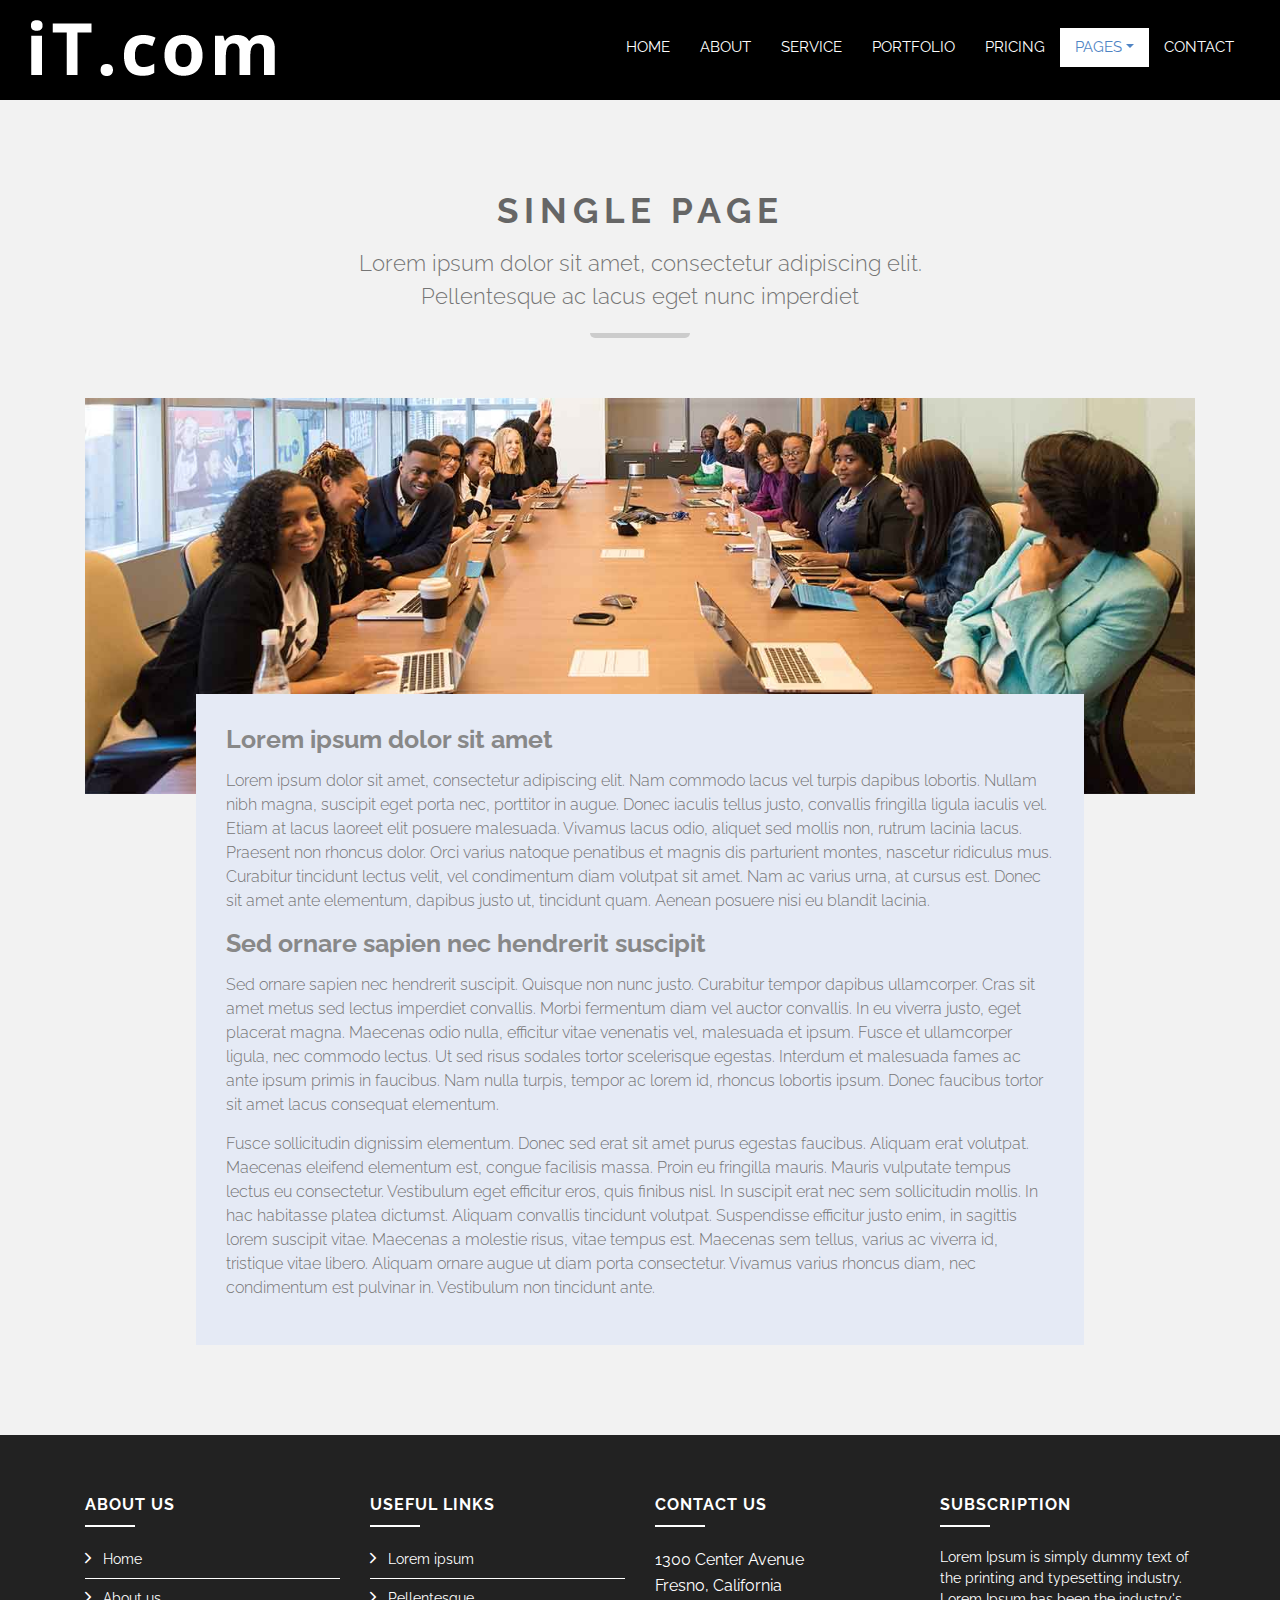
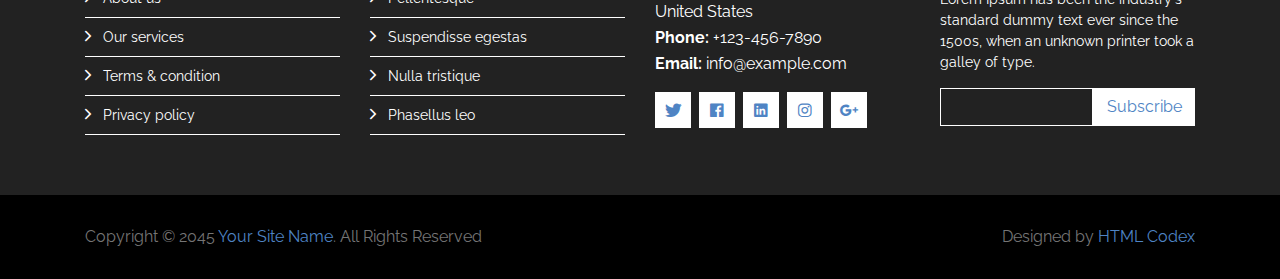
<file: single.html>
<!DOCTYPE html>
<html lang="en">
    <head>
        <meta charset="utf-8">
        <title>IT Company Website Template</title>
        <meta content="width=device-width, initial-scale=1.0" name="viewport">
        <meta content="IT Company Website Template" name="keywords">
        <meta content="IT Company Website Template" name="description">

        <!-- Favicon -->
        <link href="img/favicon.ico" rel="icon">

        <!-- Google Font -->
        <link href="https://fonts.googleapis.com/css?family=Raleway:200,300,400,500,600,700,800,900&display=swap" rel="stylesheet"> 

        <!-- Libraries CSS -->
        <link href="lib/bootstrap/css/bootstrap.min.css" rel="stylesheet">
        <link href="lib/ionicons/css/ionicons.min.css" rel="stylesheet">
        <link href="lib/owlcarousel/assets/owl.carousel.min.css" rel="stylesheet">
        <link href="lib/lightbox/css/lightbox.min.css" rel="stylesheet">

        <!-- Main Stylesheet -->
        <link href="css/style.css" rel="stylesheet">
    </head>

    <body>
        <!-- Nav Start -->
        <div id="nav">
            <div class="container-fluid">
                <nav class="navbar navbar-expand-md bg-dark navbar-dark">
                    <a href="index.html" class="navbar-brand">
                        <img src="img/logo.png" alt="Logo">
                    </a>
                    <button type="button" class="navbar-toggler" data-toggle="collapse" data-target="#navbarCollapse">
                        <span class="navbar-toggler-icon"></span>
                    </button>

                    <div class="collapse navbar-collapse justify-content-between" id="navbarCollapse">
                        <div class="navbar-nav ml-auto">
                            <a href="index.html" class="nav-item nav-link">Home</a>
                            <a href="about.html" class="nav-item nav-link">About</a>
                            <a href="service.html" class="nav-item nav-link">Service</a>
                            <a href="portfolio.html" class="nav-item nav-link">Portfolio</a>
                            <a href="pricing.html" class="nav-item nav-link">Pricing</a>
                            <div class="nav-item dropdown">
                                <a href="#" class="nav-link dropdown-toggle active" data-toggle="dropdown">Pages</a>
                                <div class="dropdown-menu">
                                    <a href="skill.html" class="dropdown-item">Skills</a>
                                    <a href="team.html" class="dropdown-item">Team Members</a>
                                    <a href="review.html" class="dropdown-item">Reviews</a>
                                    <a href="client.html" class="dropdown-item">Clients</a>
                                    <a href="single.html" class="dropdown-item active">Single Page</a>
                                </div>
                            </div>
                            <a href="contact.html" class="nav-item nav-link">Contact</a>
                        </div>
                    </div>
                </nav>
            </div>
        </div>
        <!-- Nav End -->

        <!-- Single Page Start-->
        <div class="single mt-100">
            <div class="container">
                <div class="section-header">
                    <h2>Single Page</h2>
                    <p>
                        Lorem ipsum dolor sit amet, consectetur adipiscing elit. Pellentesque ac lacus eget nunc imperdiet
                    </p>
                </div>
                
                <div class="row align-items-center">
                    <div class="col-md-12">
                        <div class="single-img">
                            <img src="img/single.jpg" alt="" class="img-fluid">
                        </div>
                        <div class="single-content">
                            <h2>Lorem ipsum dolor sit amet</h2>
                            <p>
                                Lorem ipsum dolor sit amet, consectetur adipiscing elit. Nam commodo lacus vel turpis dapibus lobortis. Nullam nibh magna, suscipit eget porta nec, porttitor in augue. Donec iaculis tellus justo, convallis fringilla ligula iaculis vel. Etiam at lacus laoreet elit posuere malesuada. Vivamus lacus odio, aliquet sed mollis non, rutrum lacinia lacus. Praesent non rhoncus dolor. Orci varius natoque penatibus et magnis dis parturient montes, nascetur ridiculus mus. Curabitur tincidunt lectus velit, vel condimentum diam volutpat sit amet. Nam ac varius urna, at cursus est. Donec sit amet ante elementum, dapibus justo ut, tincidunt quam. Aenean posuere nisi eu blandit lacinia.
                            </p>
                            <h2>Sed ornare sapien nec hendrerit suscipit</h2>
                            <p>
                                Sed ornare sapien nec hendrerit suscipit. Quisque non nunc justo. Curabitur tempor dapibus ullamcorper. Cras sit amet metus sed lectus imperdiet convallis. Morbi fermentum diam vel auctor convallis. In eu viverra justo, eget placerat magna. Maecenas odio nulla, efficitur vitae venenatis vel, malesuada et ipsum. Fusce et ullamcorper ligula, nec commodo lectus. Ut sed risus sodales tortor scelerisque egestas. Interdum et malesuada fames ac ante ipsum primis in faucibus. Nam nulla turpis, tempor ac lorem id, rhoncus lobortis ipsum. Donec faucibus tortor sit amet lacus consequat elementum.
                            </p>
                            <p>
                                Fusce sollicitudin dignissim elementum. Donec sed erat sit amet purus egestas faucibus. Aliquam erat volutpat. Maecenas eleifend elementum est, congue facilisis massa. Proin eu fringilla mauris. Mauris vulputate tempus lectus eu consectetur. Vestibulum eget efficitur eros, quis finibus nisl. In suscipit erat nec sem sollicitudin mollis. In hac habitasse platea dictumst. Aliquam convallis tincidunt volutpat. Suspendisse efficitur justo enim, in sagittis lorem suscipit vitae. Maecenas a molestie risus, vitae tempus est. Maecenas sem tellus, varius ac viverra id, tristique vitae libero. Aliquam ornare augue ut diam porta consectetur. Vivamus varius rhoncus diam, nec condimentum est pulvinar in. Vestibulum non tincidunt ante.
                            </p>
                        </div>
                    </div>
                </div>
            </div>
        </div>
        <!-- Single Page Start-->

        <!-- Footer Start -->
        <div class="footer">
            <div class="footer-top">
                <div class="container">
                    <div class="row">
                        <div class="col-lg-3 col-md-6 footer-links">
                            <h4>About Us</h4>
                            <ul>
                                <li><i class="ion-ios-arrow-forward"></i> <a href="#">Home</a></li>
                                <li><i class="ion-ios-arrow-forward"></i> <a href="#">About us</a></li>
                                <li><i class="ion-ios-arrow-forward"></i> <a href="#">Our services</a></li>
                                <li><i class="ion-ios-arrow-forward"></i> <a href="#">Terms & condition</a></li>
                                <li><i class="ion-ios-arrow-forward"></i> <a href="#">Privacy policy</a></li>
                            </ul>
                        </div>

                        <div class="col-lg-3 col-md-6 footer-links">
                            <h4>Useful Links</h4>
                            <ul>
                                <li><i class="ion-ios-arrow-forward"></i> <a href="#">Lorem ipsum</a></li>
                                <li><i class="ion-ios-arrow-forward"></i> <a href="#">Pellentesque</a></li>
                                <li><i class="ion-ios-arrow-forward"></i> <a href="#">Suspendisse egestas</a></li>
                                <li><i class="ion-ios-arrow-forward"></i> <a href="#">Nulla tristique</a></li>
                                <li><i class="ion-ios-arrow-forward"></i> <a href="#">Phasellus leo</a></li>
                            </ul>
                        </div>

                        <div class="col-lg-3 col-md-6 footer-contact">
                            <h4>Contact Us</h4>
                            <p>
                                1300  Center Avenue<br>
                                Fresno, California<br>
                                United States <br>
                                <strong>Phone:</strong> +123-456-7890<br>
                                <strong>Email:</strong> info@example.com<br>
                            </p>

                            <div class="social-links">
                                <a href="#"><i class="ion-logo-twitter"></i></a>
                                <a href="#"><i class="ion-logo-facebook"></i></a>
                                <a href="#"><i class="ion-logo-linkedin"></i></a>
                                <a href="#"><i class="ion-logo-instagram"></i></a>
                                <a href="#"><i class="ion-logo-googleplus"></i></a>
                            </div>

                        </div>

                        <div class="col-lg-3 col-md-6 footer-newsletter">
                            <h4>Subscription</h4>
                            <p>Lorem Ipsum is simply dummy text of the printing and typesetting industry. Lorem Ipsum has been the industry's standard dummy text ever since the 1500s, when an unknown printer took a galley of type.</p>
                            <form action="" method="post">
                                <input type="email" name="email"><input type="submit"  value="Subscribe">
                            </form>
                        </div>

                    </div>
                </div>
            </div>

            <div class="container">
                <div class="row align-items-center">
                    <div class="col-md-6 copyright">
                        Copyright &copy; 2045 <a href="">Your Site Name</a>. All Rights Reserved
                    </div>
                    <div class="col-md-6 credit">
						<!--/*** This template is free as long as you keep the footer author’s credit link/attribution link/backlink. If you'd like to use the template without the footer author’s credit link/attribution link/backlink, you can purchase the Credit Removal License from "https://htmlcodex.com/credit-removal". Thank you for your support. ***/-->
                        Designed by <a href="https://htmlcodex.com">HTML Codex</a>
                    </div>
                </div>
            </div>
        </div>
        <!-- Footer End -->

        <a href="#" class="back-to-top"><i class="ion-ios-arrow-up"></i></a>

        <!-- Libraries JS -->
        <script src="lib/jquery/jquery.min.js"></script>
        <script src="lib/jquery/jquery-migrate.min.js"></script>
        <script src="lib/bootstrap/js/bootstrap.bundle.min.js"></script>
        <script src="lib/easing/easing.min.js"></script>
        <script src="lib/waypoints/waypoints.min.js"></script>
        <script src="lib/counterup/counterup.min.js"></script>
        <script src="lib/owlcarousel/owl.carousel.min.js"></script>
        <script src="lib/lightbox/js/lightbox.min.js"></script>

        <!-- Main Javascript -->
        <script src="js/main.js"></script>

    </body>
</html>
</file>
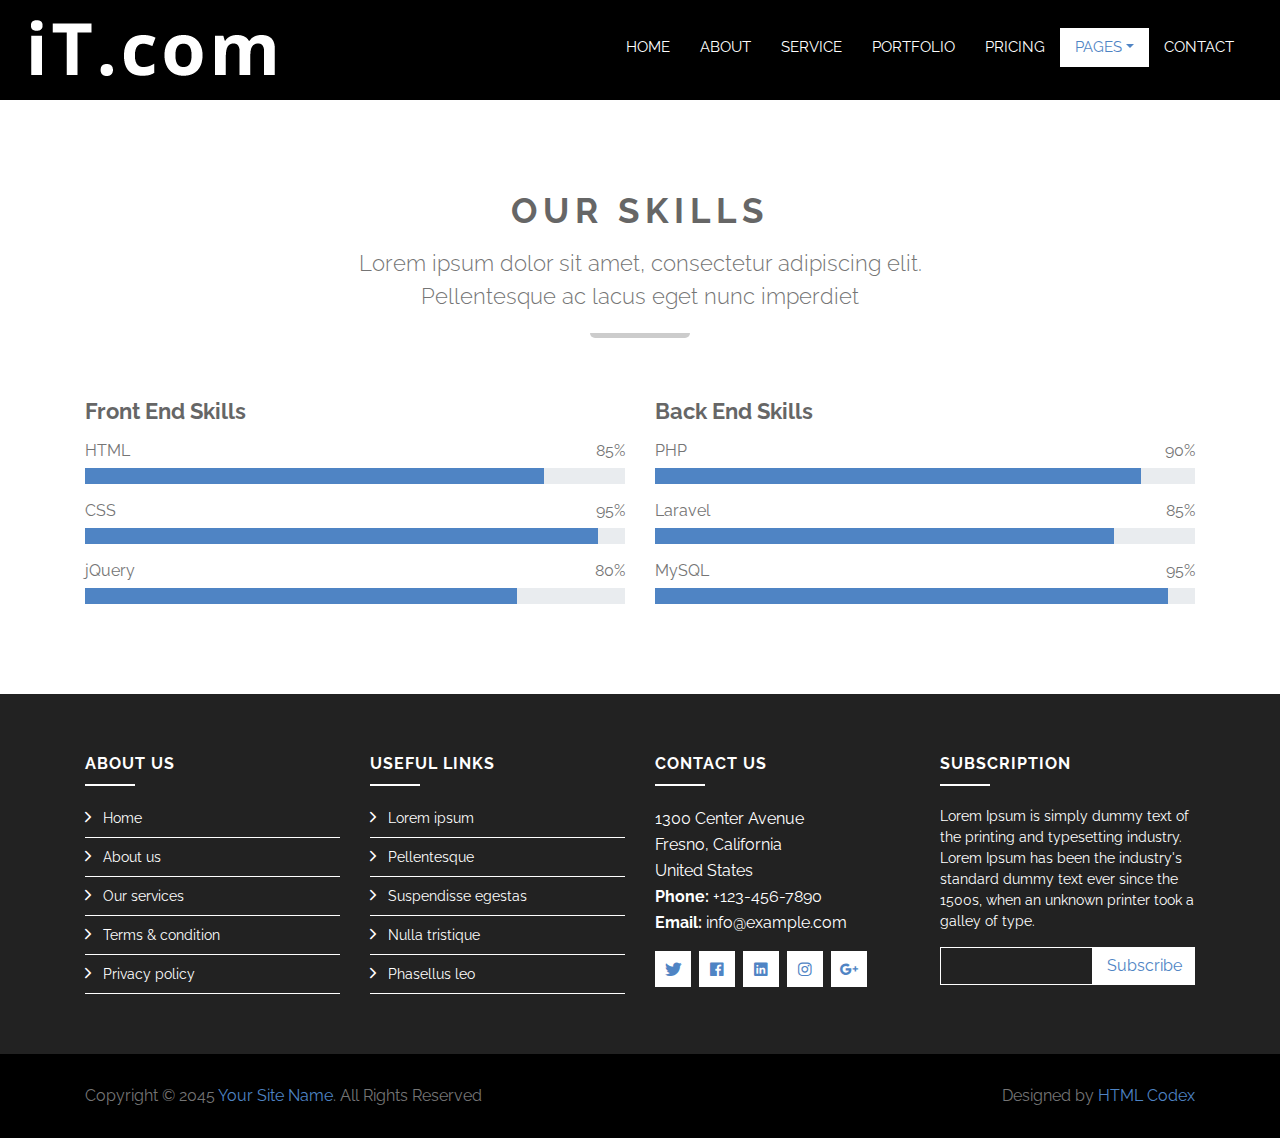
<file: skill.html>
<!DOCTYPE html>
<html lang="en">
    <head>
        <meta charset="utf-8">
        <title>IT Company Website Template</title>
        <meta content="width=device-width, initial-scale=1.0" name="viewport">
        <meta content="IT Company Website Template" name="keywords">
        <meta content="IT Company Website Template" name="description">

        <!-- Favicon -->
        <link href="img/favicon.ico" rel="icon">

        <!-- Google Font -->
        <link href="https://fonts.googleapis.com/css?family=Raleway:200,300,400,500,600,700,800,900&display=swap" rel="stylesheet"> 

        <!-- Libraries CSS -->
        <link href="lib/bootstrap/css/bootstrap.min.css" rel="stylesheet">
        <link href="lib/ionicons/css/ionicons.min.css" rel="stylesheet">
        <link href="lib/owlcarousel/assets/owl.carousel.min.css" rel="stylesheet">
        <link href="lib/lightbox/css/lightbox.min.css" rel="stylesheet">

        <!-- Main Stylesheet -->
        <link href="css/style.css" rel="stylesheet">
    </head>

    <body>
        <!-- Nav Start -->
        <div id="nav">
            <div class="container-fluid">
                <nav class="navbar navbar-expand-md bg-dark navbar-dark">
                    <a href="index.html" class="navbar-brand">
                        <img src="img/logo.png" alt="Logo">
                    </a>
                    <button type="button" class="navbar-toggler" data-toggle="collapse" data-target="#navbarCollapse">
                        <span class="navbar-toggler-icon"></span>
                    </button>

                    <div class="collapse navbar-collapse justify-content-between" id="navbarCollapse">
                        <div class="navbar-nav ml-auto">
                            <a href="index.html" class="nav-item nav-link">Home</a>
                            <a href="about.html" class="nav-item nav-link">About</a>
                            <a href="service.html" class="nav-item nav-link">Service</a>
                            <a href="portfolio.html" class="nav-item nav-link">Portfolio</a>
                            <a href="pricing.html" class="nav-item nav-link">Pricing</a>
                            <div class="nav-item dropdown">
                                <a href="#" class="nav-link dropdown-toggle active" data-toggle="dropdown">Pages</a>
                                <div class="dropdown-menu">
                                    <a href="skill.html" class="dropdown-item active">Skills</a>
                                    <a href="team.html" class="dropdown-item">Team Members</a>
                                    <a href="review.html" class="dropdown-item">Reviews</a>
                                    <a href="client.html" class="dropdown-item">Clients</a>
                                    <a href="single.html" class="dropdown-item">Single Page</a>
                                </div>
                            </div>
                            <a href="contact.html" class="nav-item nav-link">Contact</a>
                        </div>
                    </div>
                </nav>
            </div>
        </div>
        <!-- Nav End -->

        <!-- Skills Start-->
        <div class="skills mt-100">
            <div class="container">
                <div class="section-header">
                    <h2>Our Skills</h2>
                    <p>
                        Lorem ipsum dolor sit amet, consectetur adipiscing elit. Pellentesque ac lacus eget nunc imperdiet 
                    </p>
                </div>

                <div class="row">
                    <div class="col-md-6">
                        <div class="skill-item">
                            <h3>Front End Skills</h3>
                            <div class="skill-name">
                                <p>HTML</p><p>85%</p>
                            </div>
                            <div class="progress">
                                <div class="progress-bar" role="progressbar" aria-valuenow="85" aria-valuemin="0" aria-valuemax="100"></div>
                            </div>
                            
                            <div class="skill-name">
                                <p>CSS</p><p>95%</p>
                            </div>
                            <div class="progress">
                                <div class="progress-bar" role="progressbar" aria-valuenow="95" aria-valuemin="0" aria-valuemax="100"></div>
                            </div>
                            
                            <div class="skill-name">
                                <p>jQuery</p><p>80%</p>
                            </div>
                            <div class="progress">
                                <div class="progress-bar" role="progressbar" aria-valuenow="80" aria-valuemin="0" aria-valuemax="100"></div>
                            </div>
                        </div>
                    </div>
                    <div class="col-md-6">
                        <div class="skill-item">
                            <h3>Back End Skills</h3>
                            <div class="skill-name">
                                <p>PHP</p><p>90%</p>
                            </div>
                            <div class="progress">
                                <div class="progress-bar" role="progressbar" aria-valuenow="90" aria-valuemin="0" aria-valuemax="100"></div>
                            </div>
                            
                            <div class="skill-name">
                                <p>Laravel</p><p>85%</p>
                            </div>
                            <div class="progress">
                                <div class="progress-bar" role="progressbar" aria-valuenow="85" aria-valuemin="0" aria-valuemax="100"></div>
                            </div>
                            
                            <div class="skill-name">
                                <p>MySQL</p><p>95%</p>
                            </div>
                            <div class="progress">
                                <div class="progress-bar" role="progressbar" aria-valuenow="95" aria-valuemin="0" aria-valuemax="100"></div>
                            </div>
                        </div>
                    </div>
                </div>
            </div>
        </div>
        <!-- Skills End-->

        <!-- Footer Start -->
        <div class="footer">
            <div class="footer-top">
                <div class="container">
                    <div class="row">
                        <div class="col-lg-3 col-md-6 footer-links">
                            <h4>About Us</h4>
                            <ul>
                                <li><i class="ion-ios-arrow-forward"></i> <a href="#">Home</a></li>
                                <li><i class="ion-ios-arrow-forward"></i> <a href="#">About us</a></li>
                                <li><i class="ion-ios-arrow-forward"></i> <a href="#">Our services</a></li>
                                <li><i class="ion-ios-arrow-forward"></i> <a href="#">Terms & condition</a></li>
                                <li><i class="ion-ios-arrow-forward"></i> <a href="#">Privacy policy</a></li>
                            </ul>
                        </div>

                        <div class="col-lg-3 col-md-6 footer-links">
                            <h4>Useful Links</h4>
                            <ul>
                                <li><i class="ion-ios-arrow-forward"></i> <a href="#">Lorem ipsum</a></li>
                                <li><i class="ion-ios-arrow-forward"></i> <a href="#">Pellentesque</a></li>
                                <li><i class="ion-ios-arrow-forward"></i> <a href="#">Suspendisse egestas</a></li>
                                <li><i class="ion-ios-arrow-forward"></i> <a href="#">Nulla tristique</a></li>
                                <li><i class="ion-ios-arrow-forward"></i> <a href="#">Phasellus leo</a></li>
                            </ul>
                        </div>

                        <div class="col-lg-3 col-md-6 footer-contact">
                            <h4>Contact Us</h4>
                            <p>
                                1300  Center Avenue<br>
                                Fresno, California<br>
                                United States <br>
                                <strong>Phone:</strong> +123-456-7890<br>
                                <strong>Email:</strong> info@example.com<br>
                            </p>

                            <div class="social-links">
                                <a href="#"><i class="ion-logo-twitter"></i></a>
                                <a href="#"><i class="ion-logo-facebook"></i></a>
                                <a href="#"><i class="ion-logo-linkedin"></i></a>
                                <a href="#"><i class="ion-logo-instagram"></i></a>
                                <a href="#"><i class="ion-logo-googleplus"></i></a>
                            </div>

                        </div>

                        <div class="col-lg-3 col-md-6 footer-newsletter">
                            <h4>Subscription</h4>
                            <p>Lorem Ipsum is simply dummy text of the printing and typesetting industry. Lorem Ipsum has been the industry's standard dummy text ever since the 1500s, when an unknown printer took a galley of type.</p>
                            <form action="" method="post">
                                <input type="email" name="email"><input type="submit"  value="Subscribe">
                            </form>
                        </div>

                    </div>
                </div>
            </div>

            <div class="container">
                <div class="row align-items-center">
                    <div class="col-md-6 copyright">
                        Copyright &copy; 2045 <a href="">Your Site Name</a>. All Rights Reserved
                    </div>
                    <div class="col-md-6 credit">
						<!--/*** This template is free as long as you keep the footer author’s credit link/attribution link/backlink. If you'd like to use the template without the footer author’s credit link/attribution link/backlink, you can purchase the Credit Removal License from "https://htmlcodex.com/credit-removal". Thank you for your support. ***/-->
                        Designed by <a href="https://htmlcodex.com">HTML Codex</a>
                    </div>
                </div>
            </div>
        </div>
        <!-- Footer End -->

        <a href="#" class="back-to-top"><i class="ion-ios-arrow-up"></i></a>

        <!-- Libraries JS -->
        <script src="lib/jquery/jquery.min.js"></script>
        <script src="lib/jquery/jquery-migrate.min.js"></script>
        <script src="lib/bootstrap/js/bootstrap.bundle.min.js"></script>
        <script src="lib/easing/easing.min.js"></script>
        <script src="lib/waypoints/waypoints.min.js"></script>
        <script src="lib/counterup/counterup.min.js"></script>
        <script src="lib/owlcarousel/owl.carousel.min.js"></script>
        <script src="lib/lightbox/js/lightbox.min.js"></script>

        <!-- Main Javascript -->
        <script src="js/main.js"></script>

    </body>
</html>
</file>
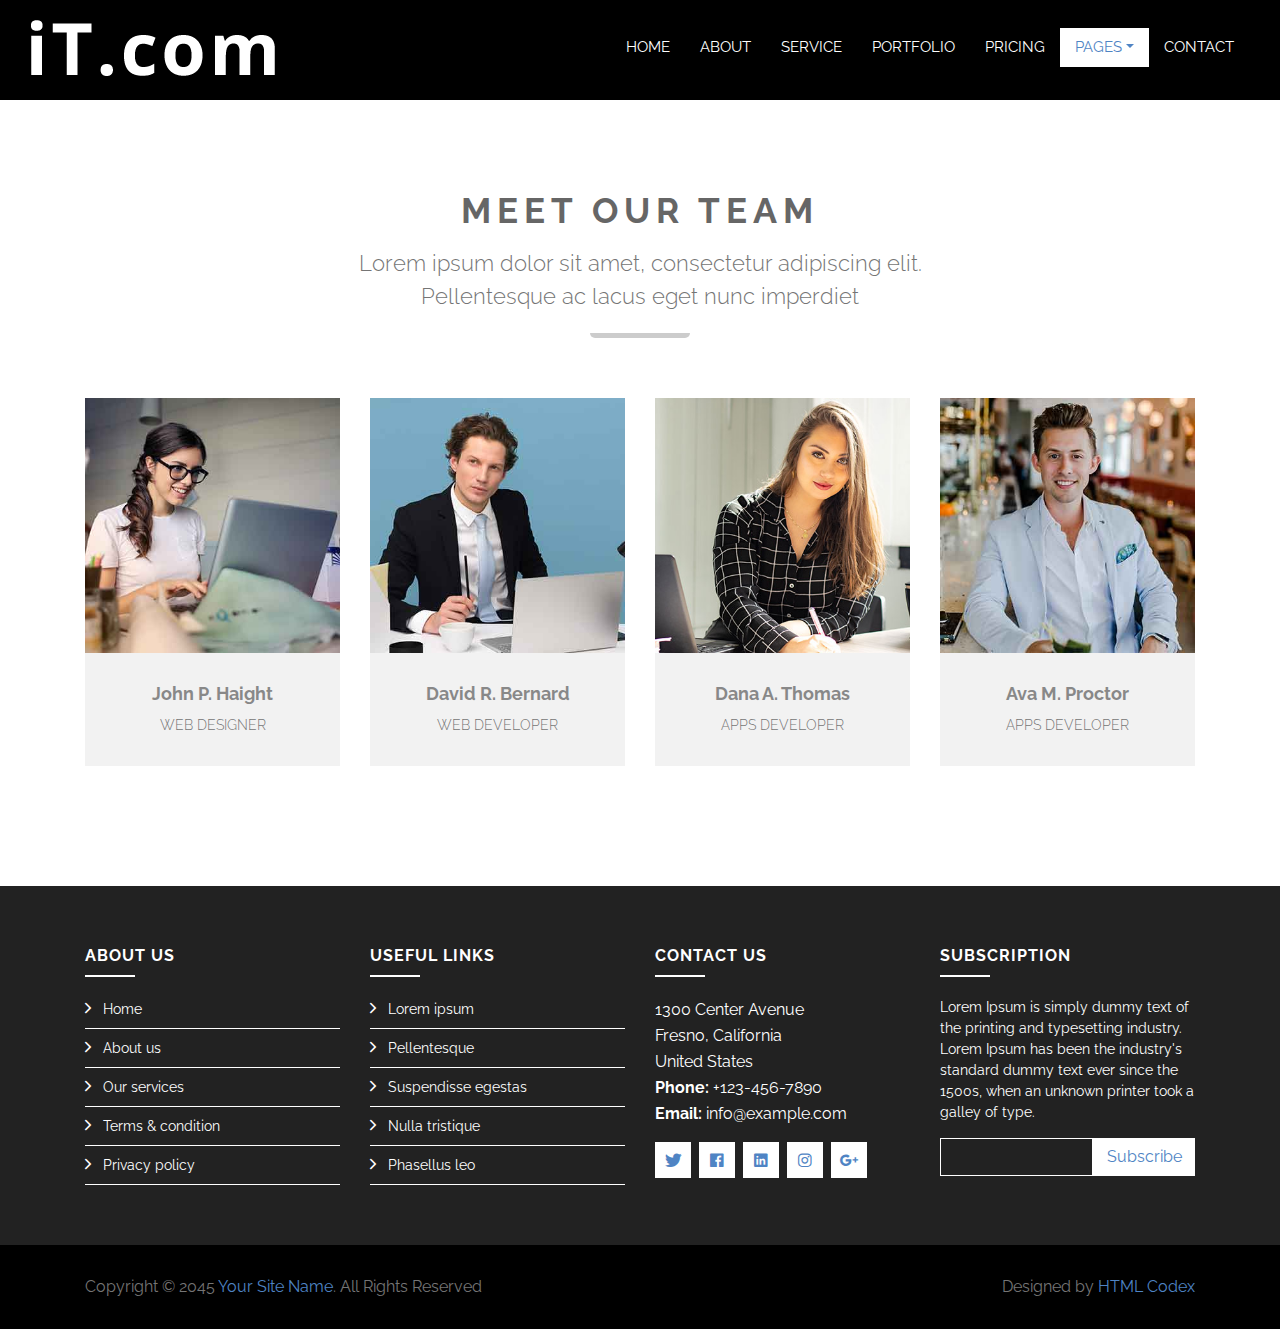
<file: team.html>
<!DOCTYPE html>
<html lang="en">
    <head>
        <meta charset="utf-8">
        <title>IT Company Website Template</title>
        <meta content="width=device-width, initial-scale=1.0" name="viewport">
        <meta content="IT Company Website Template" name="keywords">
        <meta content="IT Company Website Template" name="description">

        <!-- Favicon -->
        <link href="img/favicon.ico" rel="icon">

        <!-- Google Font -->
        <link href="https://fonts.googleapis.com/css?family=Raleway:200,300,400,500,600,700,800,900&display=swap" rel="stylesheet"> 

        <!-- Libraries CSS -->
        <link href="lib/bootstrap/css/bootstrap.min.css" rel="stylesheet">
        <link href="lib/ionicons/css/ionicons.min.css" rel="stylesheet">
        <link href="lib/owlcarousel/assets/owl.carousel.min.css" rel="stylesheet">
        <link href="lib/lightbox/css/lightbox.min.css" rel="stylesheet">

        <!-- Main Stylesheet -->
        <link href="css/style.css" rel="stylesheet">
    </head>

    <body>
        <!-- Nav Start -->
        <div id="nav">
            <div class="container-fluid">
                <nav class="navbar navbar-expand-md bg-dark navbar-dark">
                    <a href="index.html" class="navbar-brand">
                        <img src="img/logo.png" alt="Logo">
                    </a>
                    <button type="button" class="navbar-toggler" data-toggle="collapse" data-target="#navbarCollapse">
                        <span class="navbar-toggler-icon"></span>
                    </button>

                    <div class="collapse navbar-collapse justify-content-between" id="navbarCollapse">
                        <div class="navbar-nav ml-auto">
                            <a href="index.html" class="nav-item nav-link">Home</a>
                            <a href="about.html" class="nav-item nav-link">About</a>
                            <a href="service.html" class="nav-item nav-link">Service</a>
                            <a href="portfolio.html" class="nav-item nav-link">Portfolio</a>
                            <a href="pricing.html" class="nav-item nav-link">Pricing</a>
                            <div class="nav-item dropdown">
                                <a href="#" class="nav-link dropdown-toggle active" data-toggle="dropdown">Pages</a>
                                <div class="dropdown-menu">
                                    <a href="skill.html" class="dropdown-item">Skills</a>
                                    <a href="team.html" class="dropdown-item active">Team Members</a>
                                    <a href="review.html" class="dropdown-item">Reviews</a>
                                    <a href="client.html" class="dropdown-item">Clients</a>
                                    <a href="single.html" class="dropdown-item">Single Page</a>
                                </div>
                            </div>
                            <a href="contact.html" class="nav-item nav-link">Contact</a>
                        </div>
                    </div>
                </nav>
            </div>
        </div>
        <!-- Nav End -->

        <!-- Team Start -->
        <div class="team mt-100">
            <div class="container">
                <div class="section-header">
                    <h2>Meet our team</h2>
                    <p>
                        Lorem ipsum dolor sit amet, consectetur adipiscing elit. Pellentesque ac lacus eget nunc imperdiet 
                    </p>
                </div>

                <div class="row">
                    <div class="col-lg-3 col-sm-6 team-item">
                        <div class="team-img">
                            <img src="img/team-1.jpg" class="img-fluid" alt="Team Member">
                            <div class="team-social">
                                <a href="#"><i class="ion-logo-twitter"></i></a>
                                <a href="#"><i class="ion-logo-facebook"></i></a>
                                <a href="#"><i class="ion-logo-linkedin"></i></a>
                                <a href="#"><i class="ion-logo-instagram"></i></a>
                            </div>
                        </div>
                        <div class="team-info">
                            <h3>John P. Haight</h3>
                            <p>Web Designer</p>
                        </div>
                    </div>
                    
                    <div class="col-lg-3 col-sm-6 team-item">
                        <div class="team-img">
                            <img src="img/team-2.jpg" class="img-fluid" alt="Team Member">
                            <div class="team-social">
                                <a href="#"><i class="ion-logo-twitter"></i></a>
                                <a href="#"><i class="ion-logo-facebook"></i></a>
                                <a href="#"><i class="ion-logo-linkedin"></i></a>
                                <a href="#"><i class="ion-logo-instagram"></i></a>
                            </div>
                        </div>
                        <div class="team-info">
                            <h3>David R. Bernard</h3>
                            <p>Web Developer</p>
                        </div>
                    </div>
                    
                    <div class="col-lg-3 col-sm-6 team-item">
                        <div class="team-img">
                            <img src="img/team-3.jpg" class="img-fluid" alt="Team Member">
                            <div class="team-social">
                                <a href="#"><i class="ion-logo-twitter"></i></a>
                                <a href="#"><i class="ion-logo-facebook"></i></a>
                                <a href="#"><i class="ion-logo-linkedin"></i></a>
                                <a href="#"><i class="ion-logo-instagram"></i></a>
                            </div>
                        </div>
                        <div class="team-info">
                            <h3>Dana A. Thomas</h3>
                            <p>Apps Developer</p>
                        </div>
                    </div>
                    
                    <div class="col-lg-3 col-sm-6 team-item">
                        <div class="team-img">
                            <img src="img/team-4.jpg" class="img-fluid" alt="Team Member">
                            <div class="team-social">
                                <a href="#"><i class="ion-logo-twitter"></i></a>
                                <a href="#"><i class="ion-logo-facebook"></i></a>
                                <a href="#"><i class="ion-logo-linkedin"></i></a>
                                <a href="#"><i class="ion-logo-instagram"></i></a>
                            </div>
                        </div>
                        <div class="team-info">
                            <h3>Ava M. Proctor</h3>
                            <p>Apps Developer</p>
                        </div>
                    </div>
                </div>
            </div>
        </div>
        <!-- Team End -->

        <!-- Footer Start -->
        <div class="footer">
            <div class="footer-top">
                <div class="container">
                    <div class="row">
                        <div class="col-lg-3 col-md-6 footer-links">
                            <h4>About Us</h4>
                            <ul>
                                <li><i class="ion-ios-arrow-forward"></i> <a href="#">Home</a></li>
                                <li><i class="ion-ios-arrow-forward"></i> <a href="#">About us</a></li>
                                <li><i class="ion-ios-arrow-forward"></i> <a href="#">Our services</a></li>
                                <li><i class="ion-ios-arrow-forward"></i> <a href="#">Terms & condition</a></li>
                                <li><i class="ion-ios-arrow-forward"></i> <a href="#">Privacy policy</a></li>
                            </ul>
                        </div>

                        <div class="col-lg-3 col-md-6 footer-links">
                            <h4>Useful Links</h4>
                            <ul>
                                <li><i class="ion-ios-arrow-forward"></i> <a href="#">Lorem ipsum</a></li>
                                <li><i class="ion-ios-arrow-forward"></i> <a href="#">Pellentesque</a></li>
                                <li><i class="ion-ios-arrow-forward"></i> <a href="#">Suspendisse egestas</a></li>
                                <li><i class="ion-ios-arrow-forward"></i> <a href="#">Nulla tristique</a></li>
                                <li><i class="ion-ios-arrow-forward"></i> <a href="#">Phasellus leo</a></li>
                            </ul>
                        </div>

                        <div class="col-lg-3 col-md-6 footer-contact">
                            <h4>Contact Us</h4>
                            <p>
                                1300  Center Avenue<br>
                                Fresno, California<br>
                                United States <br>
                                <strong>Phone:</strong> +123-456-7890<br>
                                <strong>Email:</strong> info@example.com<br>
                            </p>

                            <div class="social-links">
                                <a href="#"><i class="ion-logo-twitter"></i></a>
                                <a href="#"><i class="ion-logo-facebook"></i></a>
                                <a href="#"><i class="ion-logo-linkedin"></i></a>
                                <a href="#"><i class="ion-logo-instagram"></i></a>
                                <a href="#"><i class="ion-logo-googleplus"></i></a>
                            </div>

                        </div>

                        <div class="col-lg-3 col-md-6 footer-newsletter">
                            <h4>Subscription</h4>
                            <p>Lorem Ipsum is simply dummy text of the printing and typesetting industry. Lorem Ipsum has been the industry's standard dummy text ever since the 1500s, when an unknown printer took a galley of type.</p>
                            <form action="" method="post">
                                <input type="email" name="email"><input type="submit"  value="Subscribe">
                            </form>
                        </div>

                    </div>
                </div>
            </div>

            <div class="container">
                <div class="row align-items-center">
                    <div class="col-md-6 copyright">
                        Copyright &copy; 2045 <a href="">Your Site Name</a>. All Rights Reserved
                    </div>
                    <div class="col-md-6 credit">
						<!--/*** This template is free as long as you keep the footer author’s credit link/attribution link/backlink. If you'd like to use the template without the footer author’s credit link/attribution link/backlink, you can purchase the Credit Removal License from "https://htmlcodex.com/credit-removal". Thank you for your support. ***/-->
                        Designed by <a href="https://htmlcodex.com">HTML Codex</a>
                    </div>
                </div>
            </div>
        </div>
        <!-- Footer End -->

        <a href="#" class="back-to-top"><i class="ion-ios-arrow-up"></i></a>

        <!-- Libraries JS -->
        <script src="lib/jquery/jquery.min.js"></script>
        <script src="lib/jquery/jquery-migrate.min.js"></script>
        <script src="lib/bootstrap/js/bootstrap.bundle.min.js"></script>
        <script src="lib/easing/easing.min.js"></script>
        <script src="lib/waypoints/waypoints.min.js"></script>
        <script src="lib/counterup/counterup.min.js"></script>
        <script src="lib/owlcarousel/owl.carousel.min.js"></script>
        <script src="lib/lightbox/js/lightbox.min.js"></script>

        <!-- Main Javascript -->
        <script src="js/main.js"></script>

    </body>
</html>
</file>
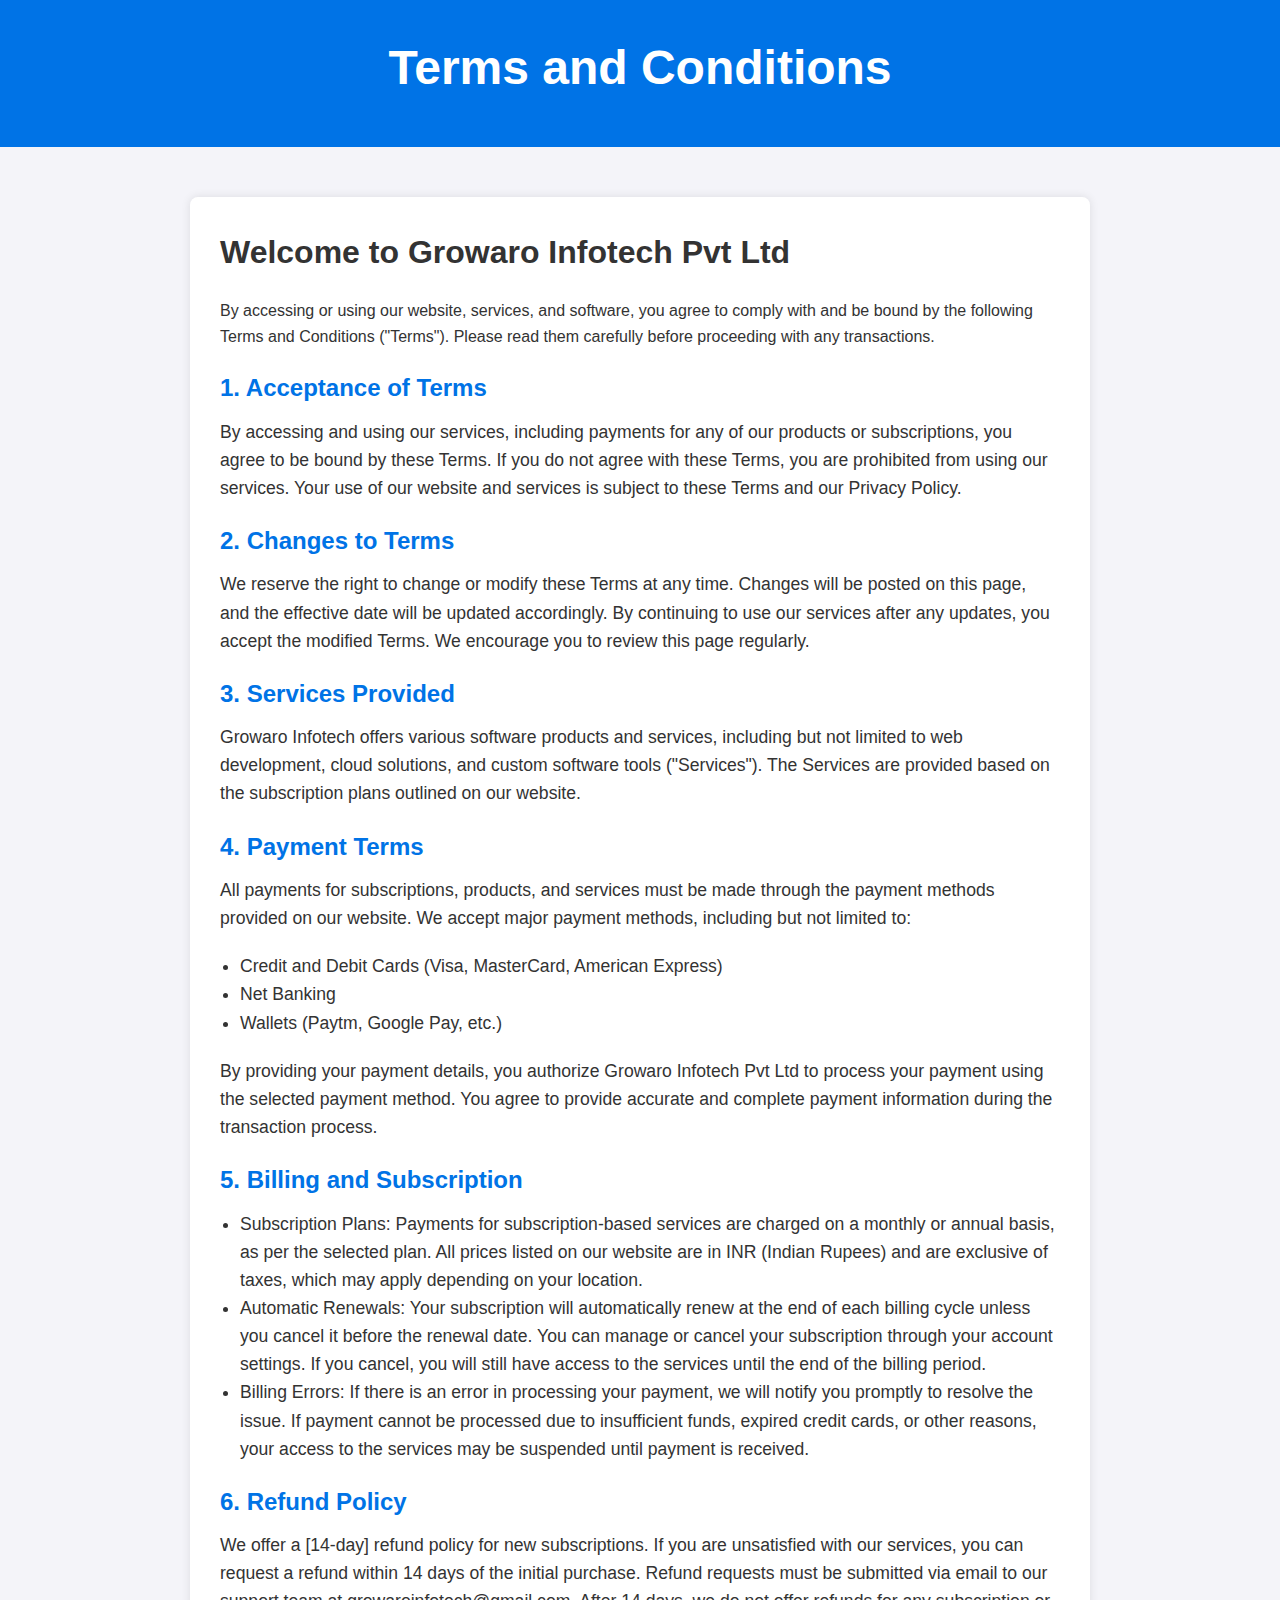
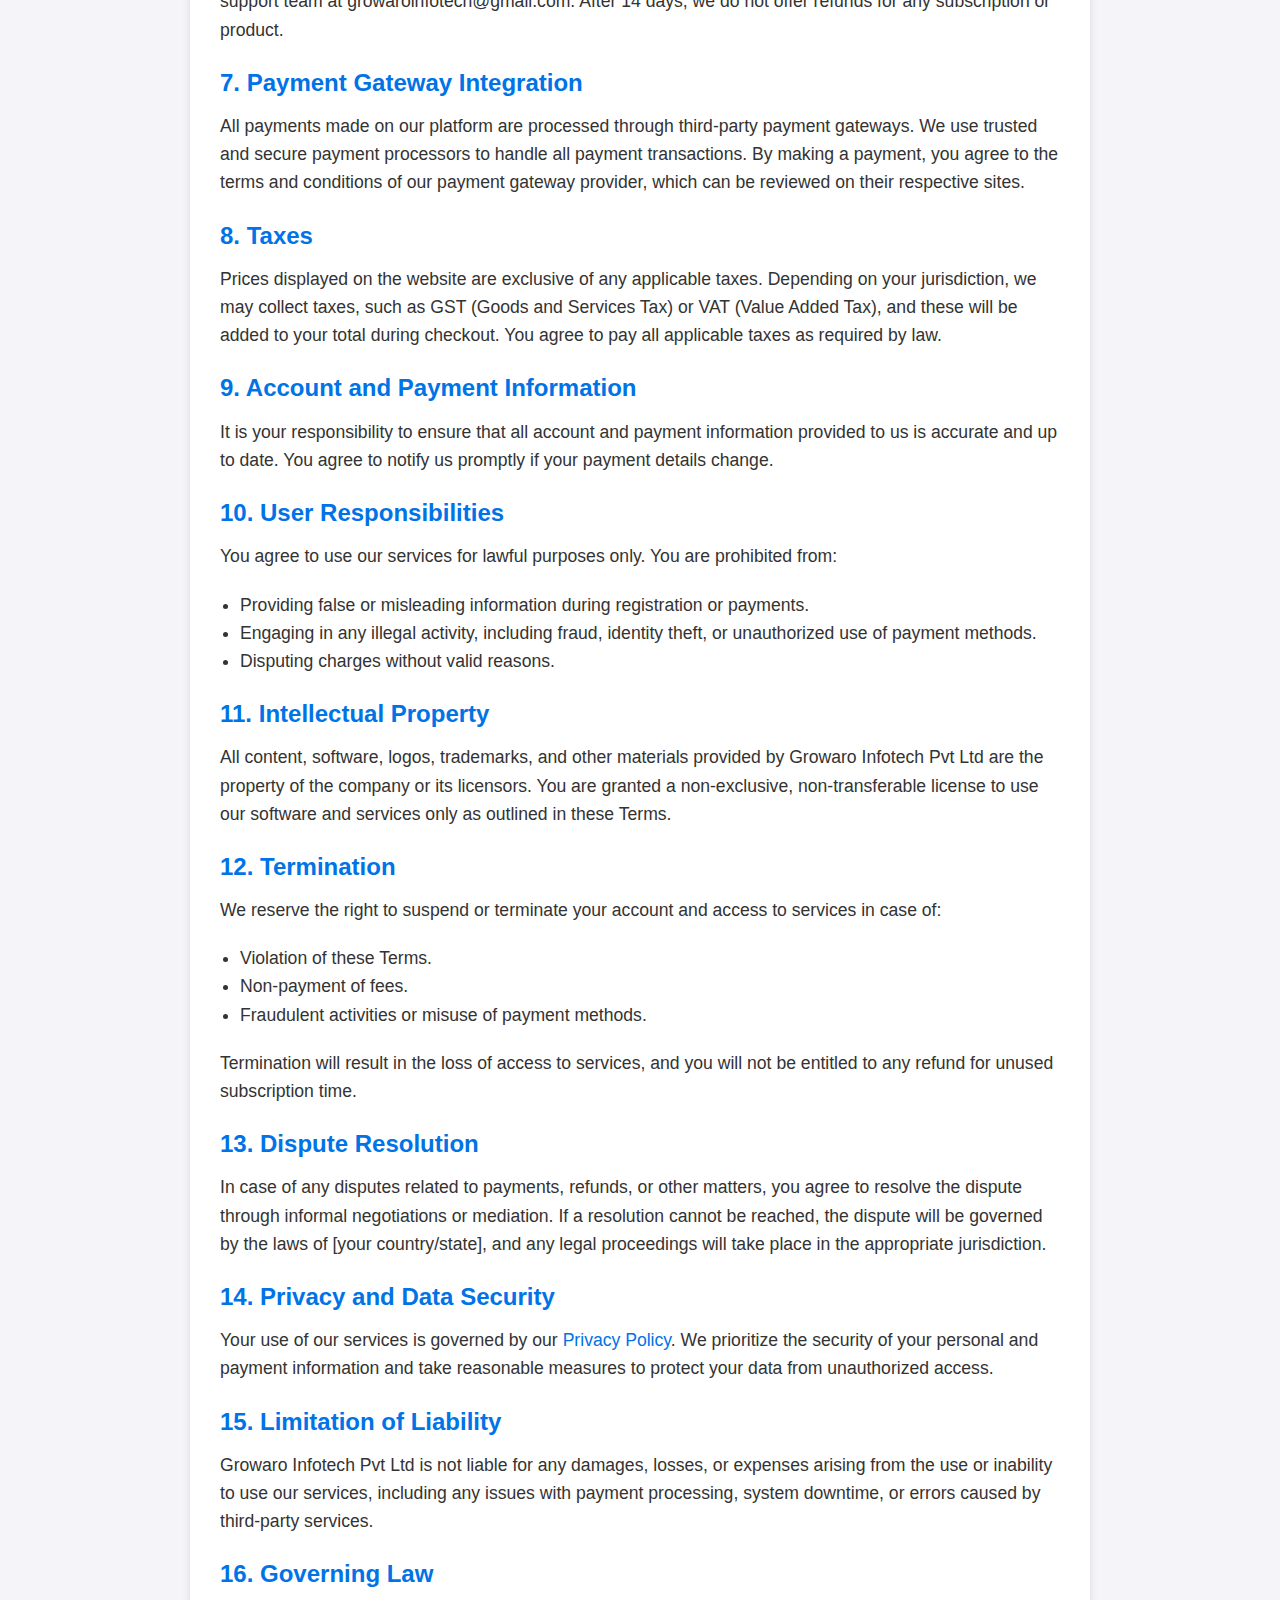
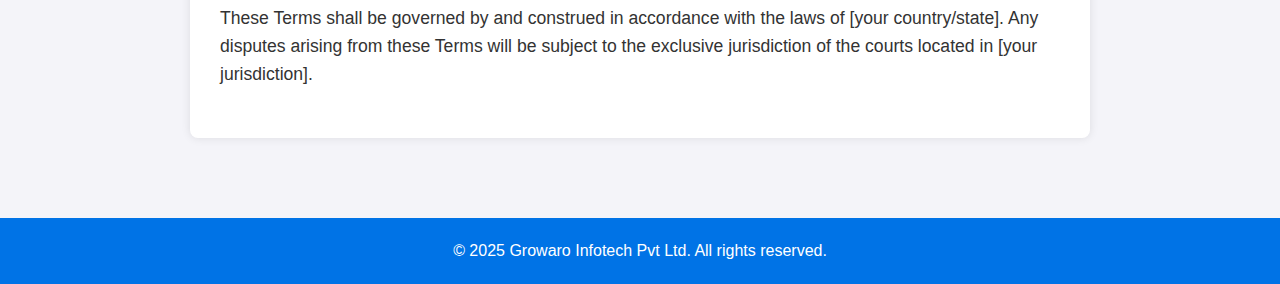
<file: terms_condition.html>
<!DOCTYPE html>
<html lang="en">
<head>
    <meta charset="UTF-8">
    <meta name="viewport" content="width=device-width, initial-scale=1.0">
    <title>Terms and Conditions - Growaro Infotech Pvt Ltd</title>
    <style>
        * {
    margin: 0;
    padding: 0;
    box-sizing: border-box;
}

body {
    font-family: 'Arial', sans-serif;
    background-color: #f4f4f9;
    line-height: 1.6;
    color: #333;
}

header {
    background-color: #0073e6;
    padding: 30px 0;
    color: white;
    text-align: center;
}

header h1 {
    font-size: 3em;
    margin-bottom: 10px;
}

header p {
    font-size: 1.2em;
}

main {
    padding: 50px 20px;
}

.terms-container {
    background-color: white;
    padding: 30px;
    margin: 0 auto;
    max-width: 900px;
    box-shadow: 0 0 10px rgba(0, 0, 0, 0.1);
    border-radius: 8px;
}

.section-header h2 {
    font-size: 2em;
    margin-bottom: 20px;
    color: #333;
}

.section-body h3 {
    font-size: 1.5em;
    margin: 20px 0 10px;
    color: #0073e6;
}

.section-body p,
.section-body ul {
    font-size: 1.1em;
    margin-bottom: 20px;
}

ul {
    list-style-type: disc;
    margin-left: 20px;
}

a {
    color: #0073e6;
    text-decoration: none;
}

a:hover {
    text-decoration: underline;
}

footer {
    background-color: #0073e6;
    color: white;
    text-align: center;
    padding: 20px;
    margin-top: 30px;
}

    </style>
</head>
<body>

    <header>
        <div class="container">
            <h1>Terms and Conditions</h1>
            <p></p>
        </div>
    </header>

    <main>
        <section class="terms-container">
            <div class="section-header">
                <h2>Welcome to Growaro Infotech Pvt Ltd</h2>
                <p>By accessing or using our website, services, and software, you agree to comply with and be bound by the following Terms and Conditions ("Terms"). Please read them carefully before proceeding with any transactions.</p>
            </div>

            <div class="section-body">
                <h3>1. Acceptance of Terms</h3>
                <p>By accessing and using our services, including payments for any of our products or subscriptions, you agree to be bound by these Terms. If you do not agree with these Terms, you are prohibited from using our services. Your use of our website and services is subject to these Terms and our Privacy Policy.</p>

                <h3>2. Changes to Terms</h3>
                <p>We reserve the right to change or modify these Terms at any time. Changes will be posted on this page, and the effective date will be updated accordingly. By continuing to use our services after any updates, you accept the modified Terms. We encourage you to review this page regularly.</p>

                <h3>3. Services Provided</h3>
                <p>Growaro Infotech offers various software products and services, including but not limited to web development, cloud solutions, and custom software tools ("Services"). The Services are provided based on the subscription plans outlined on our website.</p>

                <h3>4. Payment Terms</h3>
                <p>All payments for subscriptions, products, and services must be made through the payment methods provided on our website. We accept major payment methods, including but not limited to:</p>
                <ul>
                    <li>Credit and Debit Cards (Visa, MasterCard, American Express)</li>
                    <li>Net Banking</li>
                    <li>Wallets (Paytm, Google Pay, etc.)</li>
                </ul>
                <p>By providing your payment details, you authorize Growaro Infotech Pvt Ltd to process your payment using the selected payment method. You agree to provide accurate and complete payment information during the transaction process.</p>

                <h3>5. Billing and Subscription</h3>
                <ul>
                    <li>Subscription Plans: Payments for subscription-based services are charged on a monthly or annual basis, as per the selected plan. All prices listed on our website are in INR (Indian Rupees) and are exclusive of taxes, which may apply depending on your location.</li>
                    <li>Automatic Renewals: Your subscription will automatically renew at the end of each billing cycle unless you cancel it before the renewal date. You can manage or cancel your subscription through your account settings. If you cancel, you will still have access to the services until the end of the billing period.</li>
                    <li>Billing Errors: If there is an error in processing your payment, we will notify you promptly to resolve the issue. If payment cannot be processed due to insufficient funds, expired credit cards, or other reasons, your access to the services may be suspended until payment is received.</li>
                </ul>

                <h3>6. Refund Policy</h3>
                <p>We offer a [14-day] refund policy for new subscriptions. If you are unsatisfied with our services, you can request a refund within 14 days of the initial purchase. Refund requests must be submitted via email to our support team at growaroinfotech@gmail.com. After 14 days, we do not offer refunds for any subscription or product.</p>

                <h3>7. Payment Gateway Integration</h3>
                <p>All payments made on our platform are processed through third-party payment gateways. We use trusted and secure payment processors to handle all payment transactions. By making a payment, you agree to the terms and conditions of our payment gateway provider, which can be reviewed on their respective sites.</p>
                
                <h3>8. Taxes</h3>
                <p>Prices displayed on the website are exclusive of any applicable taxes. Depending on your jurisdiction, we may collect taxes, such as GST (Goods and Services Tax) or VAT (Value Added Tax), and these will be added to your total during checkout. You agree to pay all applicable taxes as required by law.</p>

                <h3>9. Account and Payment Information</h3>
                <p>It is your responsibility to ensure that all account and payment information provided to us is accurate and up to date. You agree to notify us promptly if your payment details change.</p>

                <h3>10. User Responsibilities</h3>
                <p>You agree to use our services for lawful purposes only. You are prohibited from:</p>
                <ul>
                    <li>Providing false or misleading information during registration or payments.</li>
                    <li>Engaging in any illegal activity, including fraud, identity theft, or unauthorized use of payment methods.</li>
                    <li>Disputing charges without valid reasons.</li>
                </ul>

                <h3>11. Intellectual Property</h3>
                <p>All content, software, logos, trademarks, and other materials provided by Growaro Infotech Pvt Ltd are the property of the company or its licensors. You are granted a non-exclusive, non-transferable license to use our software and services only as outlined in these Terms.</p>

                <h3>12. Termination</h3>
                <p>We reserve the right to suspend or terminate your account and access to services in case of:</p>
                <ul>
                    <li>Violation of these Terms.</li>
                    <li>Non-payment of fees.</li>
                    <li>Fraudulent activities or misuse of payment methods.</li>
                </ul>
                <p>Termination will result in the loss of access to services, and you will not be entitled to any refund for unused subscription time.</p>

                <h3>13. Dispute Resolution</h3>
                <p>In case of any disputes related to payments, refunds, or other matters, you agree to resolve the dispute through informal negotiations or mediation. If a resolution cannot be reached, the dispute will be governed by the laws of [your country/state], and any legal proceedings will take place in the appropriate jurisdiction.</p>

                <h3>14. Privacy and Data Security</h3>
                <p>Your use of our services is governed by our <a href="privacy-policy.html">Privacy Policy</a>. We prioritize the security of your personal and payment information and take reasonable measures to protect your data from unauthorized access.</p>

                <h3>15. Limitation of Liability</h3>
                <p>Growaro Infotech Pvt Ltd is not liable for any damages, losses, or expenses arising from the use or inability to use our services, including any issues with payment processing, system downtime, or errors caused by third-party services.</p>

                <h3>16. Governing Law</h3>
                <p>These Terms shall be governed by and construed in accordance with the laws of [your country/state]. Any disputes arising from these Terms will be subject to the exclusive jurisdiction of the courts located in [your jurisdiction].</p>
            </div>
        </section>
    </main>

    <footer>
        <div class="container">
            <p>&copy; 2025 Growaro Infotech Pvt Ltd. All rights reserved.</p>
        </div>
    </footer>

</body>
</html>
</file>
<file: css/style.css>
/**************************************/
/************ General CSS *************/
/**************************************/
body {
    color: #757575;
    font-family: 'Raleway', sans-serif;
    background: #ffffff;
}

a {
    color: #4F84C4;
    transition: 0.3s;
}

a:hover,
a:active,
a:focus {
    color: #666666;
    outline: none;
    text-decoration: none;
}

p {
    color: #757575;
    padding: 0;
    margin: 0 0 15px 0;
}

h1,
h2,
h3,
h4,
h5,
h6 {
    font-weight: 700;
    color: #888888;
    margin: 0 0 15px 0;
    padding: 0;
}

h4,
h5,
h6 {
    font-weight: 400;
}

.mt-100 {
    margin-top: 100px;
}



/**************************************/
/********** Back to Top CSS ***********/
/**************************************/
.back-to-top {
    position: fixed;
    display: none;
    background: #4F84C4;
    color: #ffffff;
    width: 45px;
    height: 45px;
    text-align: center;
    line-height: 1;
    font-size: 44px;
    right: 15px;
    bottom: 15px;
    transition: background 0.3s;
    z-index: 9;
}

.back-to-top i {
    color: #ffffff;
}



/**************************************/
/************** Nav CSS ***************/
/**************************************/
#nav {
    position: fixed;
    top: 0;
    width: 100%;
    height: 100px;
    padding: 20px 0;
    z-index: 999;
}

#nav.nav-sticky {
    height: 70px;
    padding: 8px 0;
    box-shadow: 0 2px 5px rgba(0, 0, 0, .3);
    transition: all 0.3s;
}

#nav .navbar {
    height: 100%;
    background: transparent !important;
}

#nav .navbar-brand {
    padding: 0;
}

#nav .navbar-brand img {
    position: absolute;
    max-height: 80px;
    margin-top: -27px;
    transition: all .5s;
    
}

#nav.nav-sticky .navbar-brand img {
    position: absolute;
    max-height: 50px;
    margin-top: -25px;
    transition: all .5s;
}

#nav .nav-link,
#nav .nav-link:focus,
#nav .nav-link:hover,
#nav .nav-link.active {
    color: #ffffff;
}

#nav .nav-link:hover,
#nav .nav-link.active {
    color: #4F84C4;
    background: #ffffff;
    transition: none;
}

#nav .dropdown-menu {
    margin-top: 0;
    border: 0;
    border-radius: 0;
    background: #f8f9fa;
}

@media (min-width: 768px) {
    #nav,
    #nav .navbar {
        background: rgba(0, 0, 0, 1) !important;
    }
    
    #nav a.nav-link {
        padding: 8px 15px;
        font-size: 15px;
        text-transform: uppercase;
    }
}

@media (max-width: 768px) {   
    #nav,
    #nav .navbar {
        background: rgba(0, 0, 0, 1) !important;
    }
    
    #nav a.nav-link {
        padding: 5px;
    }
    
    #nav .dropdown-menu {
        box-shadow: none;
    }
    
    #nav .container-fluid {
        padding: 0;
    }
}



/**************************************/
/************* Header CSS *************/
/**************************************/
.header {
    position: relative;
    width: 100%;
    background: #ffffff;
    margin-top: 100px;
}

.header .carousel-item {
    position: relative;
    width: 100%;
    overflow: hidden;
    background-color: #e5eaf5;
}

.header .carousel-img {
    text-align: center;
}

.header .carousel-img img {
    max-width: 100%;
    max-height: 100%;
}

.header .carousel-content {
    padding: 30px;
    text-align: center;
    
}

.header .carousel-content h2 {
    color: #4F84C4;
    font-size: 45px;
    font-weight: 700;
    letter-spacing: 3px;
    text-transform: capitalize;
}

.header .carousel-content p {
    color: #353535;
    font-size: 22px;
    font-weight: 500;
    letter-spacing: 1px;
    margin-bottom: 25px;
}

.header .carousel-content .btn {
    padding: 12px 30px;
    color: #ffffff;
    border-radius: 0;
    background: #4F84C4;
}

.header .carousel-content .btn:hover {
    background: #888888;
}

.carousel-control-next i,
.carousel-control-prev i {
    color: #888888;
    font-size: 45px;
}

.carousel-indicators li {
    width: 20px;
    height: 0px;
    background: #888888;
}



/**************************************/
/******** Section Header CSS **********/
/**************************************/
.section-header {
    position: relative;
    max-width: 700px;
    margin: 0 auto 60px auto;
    padding-bottom: 25px;
}

.section-header h2 {
    color: #666666;
    font-size: 35px;
    font-weight: 700;
    text-transform: uppercase;
    letter-spacing: 6px;
    text-align: center;
}

.section-header::after {
    content: '';
    position: absolute;
    display: inline-block;
    width: 100px;
    height: 5px;
    background: #cccccc;
    border-radius: 0 0 5px 5px;
    bottom: 0;
    left: calc(50% - 50px);
}

.section-header p {
    font-size: 22px;
    font-weight: 300;
    text-align: center;
    margin: 0;
}



/**************************************/
/********* About + Single CSS *********/
/**************************************/
.about,
.single {
    position: relative;
    padding: 90px 0 60px 0;
    background: #f2f2f2;
}

.about .col-md-12,
.about .col-md-6,
.single .col-md-12,
.single .col-md-6 {
    margin-bottom: 30px;
}

.about .about-img,
.single .single-img {
    position: relative;
    overflow: hidden;
}

.about .about-img img,
.single .single-img img {
    width: 100%;
}

.about .about-content,
.single .single-content {
    position: relative;
    width: 80%;
    margin: -100px auto 0 auto;
    padding: 30px;
    background: #e5eaf5;
}

.about .about-content h2,
.single .single-content h2 {
    font-size: 25px;
    font-weight: 700;
}

.about .about-content p,
.single .single-content p {
    font-size: 16px;
    font-weight: 300;
}

.about .btn,
.single .btn {
    font-size: 14px;
    letter-spacing: 1px;
    color: #ffffff;
    background: #527a8a;
    border-radius: 0;
}

.about .btn:hover,
.single .btn:hover {
    background: #4F84C4;
}



/**************************************/
/************ Services CSS ************/
/**************************************/
.service {
    background: #ffffff;
    padding: 90px 0 60px 0;
    text-align: center;
}

.service .service-item {
    position: relative;
    width: 100%;
    text-align: center;
    margin-bottom: 30px;
}

.service .service-icon {
    position: relative;
    width: 100%;
    padding: 30px 15px;
    background: #4F84C4;
}

.service .service-icon i {
    font-size: 90px;
    line-height: 0;
    color: #ffffff;
}

.service .service-detail {
    position: relative;
    width: 100%;
    padding: 30px 15px;
    background: #f2f2f2;
}

.service .service-detail h4,
.service .service-detail h4 a {
    font-size: 18px;
    font-weight: 700;
    line-height: 24px;
    letter-spacing: 1px;
    text-transform: capitalize;
}

.service .service-detail p {
    margin: 0;
}



/**************************************/
/********* Call To Action CSS *********/
/**************************************/
.call-to-action {
    position: relative;
    padding: 90px 0;
    background: #acd1ff;
}

.call-to-action .container {
    max-width: 700px;
}

.call-to-action .section-header h2 {
    color: #ffffff;
}

.call-to-action .section-header::before {
    background: #ffffff;
}

.call-to-action .section-header p {
    color: #ffffff;
}

.call-to-action .btn {
    padding: 15px 30px;
    color: #4F84C4;
    font-weight: 700;
    font-size: 18px;
    letter-spacing: 1px;
    text-transform: uppercase;
    background: #ffffff;
    border-radius: 0;
    transition: 0.3s;
}

.call-to-action .btn:hover {
    color: #ffffff;
    background: #353535;
}



/**************************************/
/************* Pricing CSS ************/
/**************************************/
.pricing {
    background: #f2f2f2;
    padding: 90px 0 60px 0;
}

.pricing .price-content {
    position: relative;
    background: #ffffff;
    text-align: center;
    margin-bottom: 30px;
}

.pricing .price-plan {
    display: block;
    background: #353535;
    margin: 0 0 30px;
    padding: 20px 0;
}

.pricing .price-plan i {
    color: #ffffff;
    font-size: 60px;
    line-height: 80px;
}

.pricing .price-title {
    display: block;
    color: #ffffff;
    font-size: 30px;
    letter-spacing: 2px;
    margin-bottom: 10px;
}

.pricing .price-amount {
    position: relative;
    font-family: 'Arial, Helvetica', sans-serif;
    color: #ffffff;
    font-size: 60px;
    font-weight: 900;
    margin: 0;
    text-transform: uppercase;
}

.pricing .price-amount span {
    color: #ffffff;
    font-size: 22px;
    font-weight: 400;
    text-transform: lowercase;
}

.pricing .price-amount span:first-child {
    position: relative;
    top: -27px;
    left: -5px;
}

.pricing .price-date {
    color: #ffffff;
    font-size: 12px;
    margin-top: 5px;
    text-transform: uppercase;
    margin-bottom:0;
}

.pricing .price-details {
    font-size: 16px;
    list-style: none;
    text-align: left;
}

.pricing .price-details li {
    padding: 5px 0;
}

.pricing .price-details li i.ion-md-checkmark {
    color: #4F84C4;
    margin-right: 8px;
}

.pricing .price-details li i.ion-md-close {
    color: #ea4335;
    margin-right: 10px;
}

.pricing .btn {
    color: #ffffff;
    padding: 10px 30px;
    text-transform: uppercase;
    border: none;
    border-radius: 0;
}

.pricing .price-btn {
    margin-top: 10px;
    margin-bottom: 30px;
    background: #353535;
    color: #ffffff;
}

.pricing .price-btn:hover {
    background: #4F84C4;
}

.pricing .features-price-btn {
    background: #4F84C4;
}

.pricing .features-price-btn:hover {
    background: #353535;
}

.pricing .features-price .price-plan {
    background: #4F84C4;
}

.pricing .features-price .price-plan p{
    color:#FFFFFF;
}

.pricing .features-price .price-plan .price-amount, 
.pricing .features-price .price-plan .price-amount span {
    color: #ffffff;
}

.pricing .features-price .price-plan .price-title {
    color:#ffffff;
}



/**************************************/
/*********** Our Skills CSS ***********/
/**************************************/
.skills {
    position: relative;
    padding: 90px 0 60px 0;
}

.skills .skill-item {
    position: relative;
    width: 100%;
    margin-bottom: 30px;
}

.skills .skill-item h3 {
    font-size: 22px;
    font-weight: 700;
    color: #666666;
    margin-bottom: 15px;
}

.skills .skill-name {
    position: relative;
    width: 100%;
}

.skills .skill-name p {
    display: inline-block;
    margin-bottom: 5px;
    font-size: 16px;
    font-weight: 400;
}

.skills .skill-name p:last-child {
    float: right;
}

.skills .progress {
    margin-bottom: 15px;
    border-radius: 0;
}

.skills .progress .progress-bar {
    background: #4F84C4;
    border-radius: 0;
}



/**************************************/
/************ Counters CSS ************/
/**************************************/
.counters {
    position: relative;
    width: 100%;
    padding: 90px 0;
    background: #4F84C4;
}

.counters i {
    display: inline-block;
    font-size: 90px;
    line-height: 0;
    color: #ffffff;
    margin-bottom: 10px;
}

.counters h2 {
    font-family: 'Arial, Helvetica', sans-serif;
    font-size: 60px;
    font-weight: 900;
    letter-spacing: 5px;
    color: #ffffff;
}

.counters p {
    font-size: 22px;
    color: #ffffff;
}



/**************************************/
/************ Portfolio CSS ***********/
/**************************************/
.portfolio {
    position: relative;
    padding: 90px 0 60px 0;
    background: #f2f2f2;
}

.portfolio .portfolio-item {
    margin-bottom: 30px;
    overflow: hidden;
}

.portfolio .portfolio-item .portfolio-img {
    position: relative;
    background: #000000;
    overflow: hidden;
    
}

.portfolio .portfolio-item .link-preview,
.portfolio .portfolio-item .link-details {
    position: absolute;
    display: inline-block;
    padding: 5px 0;
    line-height: 1;
    text-align: center;
    width: 45px;
    height: 35px;
    background: #4F84C4;
    border: 1px solid #ffffff;
    transition: 0.3s;
    opacity: 0;
}

.portfolio .portfolio-item .link-preview i,
.portfolio .portfolio-item .link-details i {
    font-size: 22px;
    color: #ffffff;
}

.portfolio .portfolio-item .link-preview:hover,
.portfolio .portfolio-item .link-details:hover {
    background: #ffffff;
    border: 1px solid #4F84C4;
}

.portfolio .portfolio-item .link-preview:hover i,
.portfolio .portfolio-item .link-details:hover i {
    color: #353535;
}

.portfolio .portfolio-item .link-preview {
    left: 0;
    top: calc(50% - 18px);
}

.portfolio .portfolio-item .link-details {
    right: 0;
    top: calc(50% - 18px);
}

.portfolio .portfolio-item:hover .link-preview {
    opacity: 1;
    left: calc(50% - 50px);
}

.portfolio .portfolio-item:hover .link-details {
    opacity: 1;
    right: calc(50% - 50px);
}

.portfolio .portfolio-item .portfolio-info {
    position: relative;
    width: 100%;
    padding: 30px 15px;
    text-align: center;
    background: #ffffff;
}

.portfolio .portfolio-item .portfolio-info h3 {
    font-size: 18px;
    font-weight: 700;
    margin-bottom: 10px;
}

.portfolio .portfolio-item .portfolio-info p {
    margin: 0;
    font-size: 14px;
    font-weight: 300;
    text-transform: uppercase;
}



/**************************************/
/************** Team CSS **************/
/**************************************/
.team {
    position: relative;
    padding: 90px 0;
    background: #ffffff;
}

.team .team-item {
    margin-bottom: 30px;
    overflow: hidden;
}

.team .team-item .team-img {
    position: relative;
    background: #000000;
    overflow: hidden;
    
}

.team .team-item .team-social {
    position: absolute;
    display: block;
    text-align: center;
    width: 100%;
    height: 35px;
    top: 0;
    left: 0;
    transition: 0.3s;
    opacity: 0;
}

.team .team-item .team-social a {
    display: inline-block;
    padding: 5px 0;
    line-height: 1;
    text-align: center;
    width: 35px;
    height: 35px;
    background: #4F84C4;
    border: 1px solid #ffffff;
}

.team .team-item .team-social a i {
    font-size: 22px;
    color: #ffffff;
}

.team .team-item .team-social a:hover {
    background: #ffffff;
    border: 1px solid #4F84C4;
}

.team .team-item .team-social a:hover i {
    color: #353535;
}

.team .team-item:hover .team-social {
    opacity: 1;
    top: calc(50% - 18px);
}

.team .team-item .team-info {
    position: relative;
    width: 100%;
    padding: 30px 15px;
    text-align: center;
    background: #f2f2f2;
}

.team .team-item .team-info h3 {
    font-size: 18px;
    font-weight: 700;
    margin-bottom: 10px;
}

.team .team-item .team-info p {
    margin: 0;
    font-size: 14px;
    font-weight: 300;
    text-transform: uppercase;
}



/**************************************/
/*********** Testimonials CSS *********/
/**************************************/
.testimonials {
    position: relative;
    padding: 90px 0 60px 0;
    background: #f2f2f2;
}

.testimonials .testimonial-item {
    position: relative;
    margin: 0 15px 30px 15px;
    background: #ffffff;
}

.testimonials .testimonial-img {
    position: relative;
    background: #000000;
    overflow: hidden;
}

.testimonials .testimonial-text {
    position: relative;
    width: 100%;
    padding: 30px 15px;
    text-align: center;
    background: #ffffff;
}

.testimonials .testimonial-text h3 {
    font-size: 18px;
    font-weight: 700;
    margin-bottom: 10px;
}

.testimonials .testimonial-text h4 {
    font-size: 12px;
    font-weight: 300;
    text-transform: uppercase;
}

.testimonials .testimonial-text p {
    margin: 0;
    font-size: 16px;
    font-weight: 300;
}

.testimonials .owl-nav,
.testimonials .owl-dots {
    margin-top: 5px;
    text-align: center;
}

.testimonials .owl-dot {
    display: inline-block;
    margin: 0 5px;
    width: 12px;
    height: 12px;
    border-radius: 50%;
    background-color: #dddddd;
}

.testimonials .owl-dot.active {
    background-color: #4F84C4;
}

@media (max-width: 575px) {
    .testimonials .testimonial-text {
        padding: 25px;
    }
}



/**************************************/
/************* Clients CSS ************/
/**************************************/
.clients {
    position: relative;
    padding: 90px 0;
}

.clients .section-header p {
    padding-bottom: 10px;
}

.clients img {
    max-width: 100%;
    opacity: 1;
    transition: 0.3s;
    padding: 15px 0;
}

.clients img:hover {
    opacity: .5;
}

.clients .owl-nav,
.clients .owl-dots {
    margin-top: 5px;
    text-align: center;
}

.clients .owl-dot {
    display: inline-block;
    margin: 0 5px;
    width: 12px;
    height: 12px;
    border-radius: 50%;
    background-color: #ddd;
}

.clients .owl-dot.active {
    background-color: #4F84C4;
}



/**************************************/
/************* Contact CSS ************/
/**************************************/
.contact {
    position: relative;
    padding: 90px 0;
    background: #f2f2f2;
}

.contact .container {
    max-width: 900px;
}

.contact .container .col-md-6 {
    padding: 0;
    background: #ffffff;
}

.contact .form {
    background: #ffffff;
    padding: 30px;
    color: #353535;
}

.contact .form input,
.contact .form textarea {
    padding: 10px 0;
    border-color: #dddddd transparent #dddddd transparent;
    border-radius: 0;
    box-shadow: none;
    font-size: 15px;
}

.contact .form input:focus,
.contact .form textarea:focus {
    border-color: #4F84C4 transparent #4F84C4 transparent;
}

.contact .form button[type="submit"] {
    color: #ffffff;
    background: #888888;
    border-radius: 0;
}

.contact .form button[type="submit"]:hover {
    background: #4F84C4;
}

.contact .map {
    position: relative;
    background: #ffffff;
}

.contact .map iframe {
    width: 100%;
    height: 375px;
    margin-bottom: -7px;
}



/**************************************/
/************* Footer CSS *************/
/**************************************/
.footer {
    position: relative;
    padding: 0 0 30px 0;
    background: #000000;
}

.footer .footer-top {
    background: #222222;
    padding: 60px 0 30px 0;
    
}

.footer .footer-top .footer-info,
.footer .footer-top .footer-links,
.footer .footer-top .footer-contact,
.footer .footer-top .footer-newsletter {
    margin-bottom: 30px;
}

.footer .footer-top .social-links a {
    font-size: 18px;
    display: inline-block;
    background: #ffffff;
    color: #4F84C4;
    line-height: 1;
    padding: 9px 0;
    margin-right: 4px;
    text-align: center;
    width: 36px;
    height: 36px;
    transition: 0.3s;
}

.footer .footer-top .social-links a:hover {
    background: #4F84C4;
    color: #ffffff;
}

.footer .footer-top h4 {
    font-size: 16px;
    font-weight: 700;
    color: #ffffff;
    text-transform: uppercase;
    position: relative;
    padding-bottom: 12px;
    margin-bottom: 20px;
    letter-spacing: 1px;
}

.footer .footer-top h4::before {
    content: '';
    position: absolute;
    left: 0;
    bottom: 0;
    height: 0;
    width: 50px;
    border-bottom: 2px solid #ffffff;
}

.footer .footer-top .footer-links ul {
    list-style: none;
    padding: 0;
    margin: 0;
}

.footer .footer-top .footer-links ul i {
    padding-right: 8px;
    color: #ffffff;
    font-size: 16px;
}

.footer .footer-top .footer-links ul li {
    border-bottom: 1px solid #ffffff;
    padding: 7px 0;
}

.footer .footer-top .footer-links ul li:first-child {
    padding-top: 0;
}

.footer .footer-top .footer-links ul a {
    font-size: 14px;
    color: #ffffff;
}

.footer .footer-top .footer-links ul a:hover {
    color: #4F84C4;
}

.footer .footer-top .footer-contact p {
    color: #ffffff;
    line-height: 26px;
}

.footer .footer-top .footer-newsletter input[type="email"] {
    padding: 6px 8px;
    width: 60%;
    border: 1px solid #ffffff;
    background: transparent;
    color: #ffffff;
}

.footer .footer-top .footer-newsletter input[type="submit"] {
    border: 0;
    width: 40%;
    padding: 6px 0;
    text-align: center;
    color: #4F84C4;
    border: 1px solid #ffffff;
    background: #ffffff;
    transition: 0.3s;
    cursor: pointer;
}

.footer .footer-top .footer-newsletter input[type="submit"]:hover {
    color: #ffffff;
    background: #4F84C4;
    border: 1px solid #4F84C4;
}

.footer .footer-top .footer-newsletter p {
    color: #ffffff;
    font-size: 14px;
}

.footer .credit,
.footer .copyright {
    text-align: center;
    padding-top: 30px;
}

@media (min-width: 768px) {
    .footer .credit {
        text-align: right;
    }
    
    .footer .copyright {
        text-align: left;
    }
}
</file>
